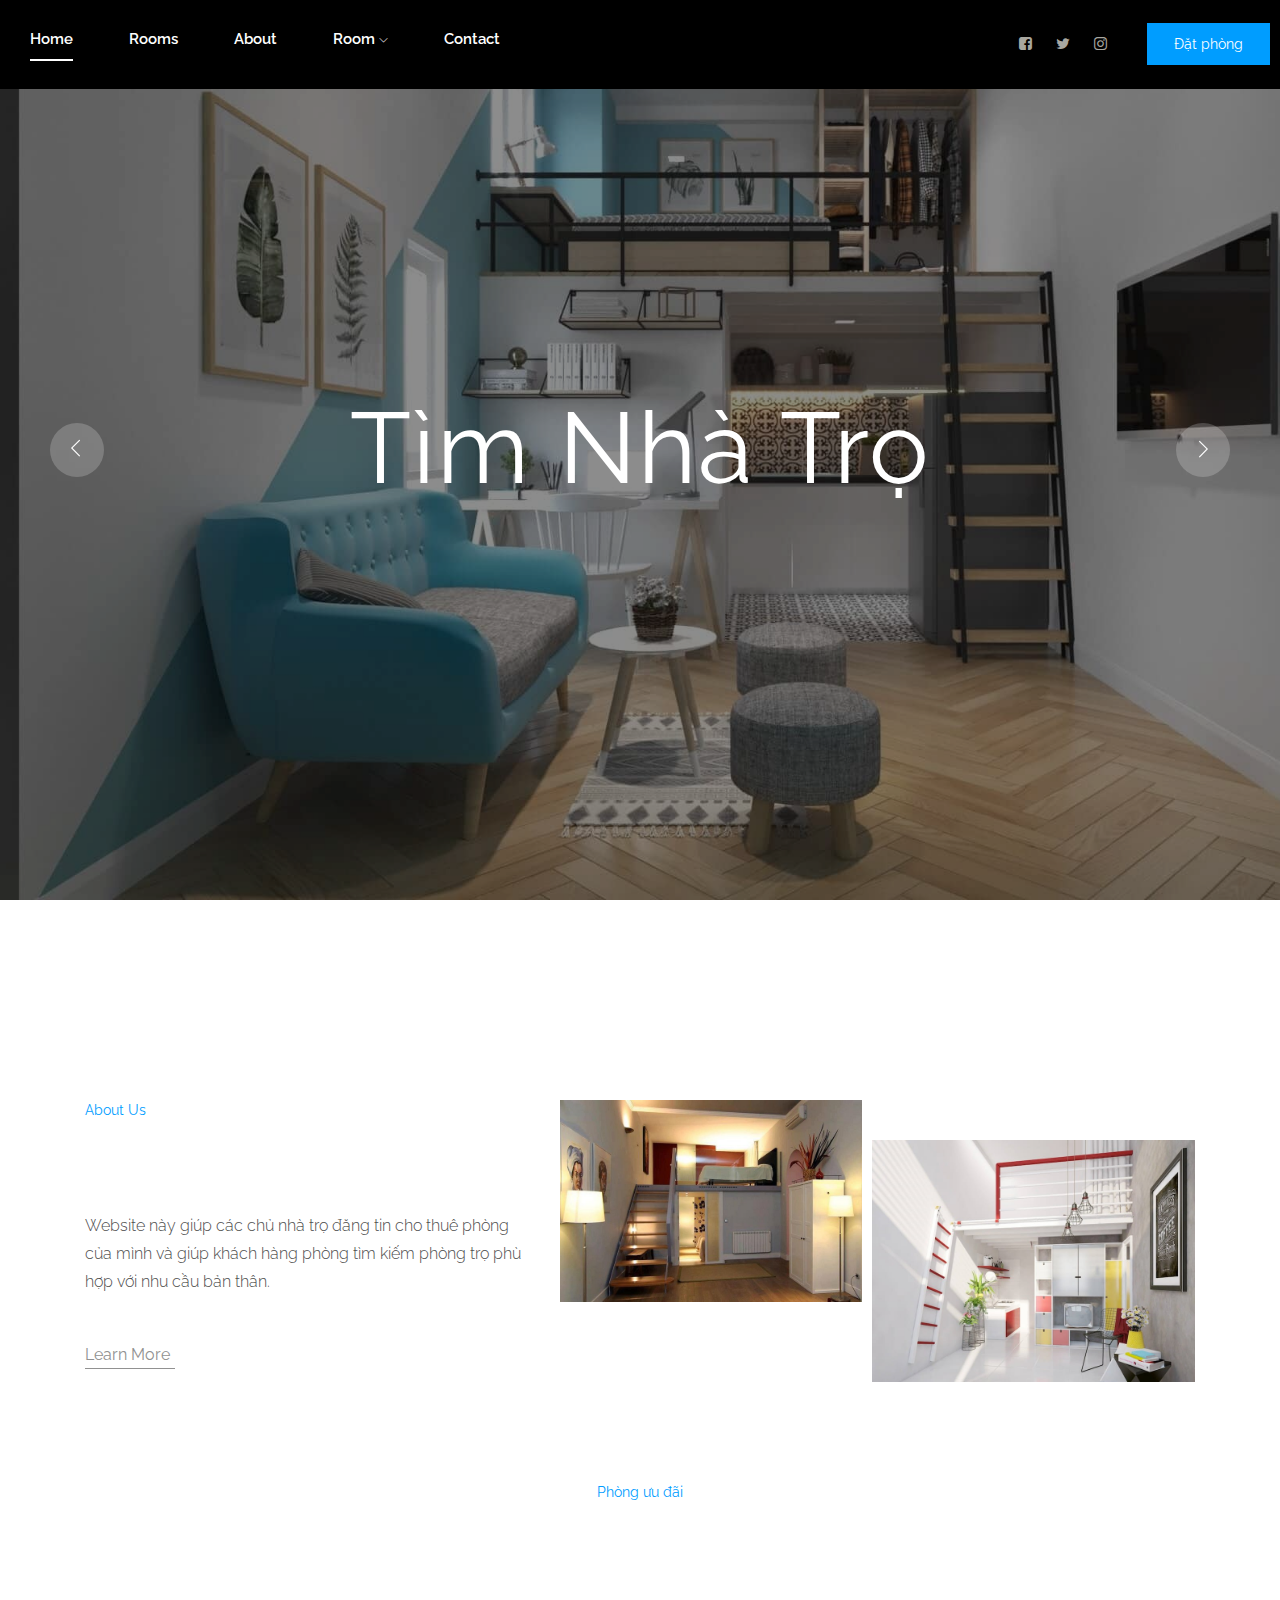
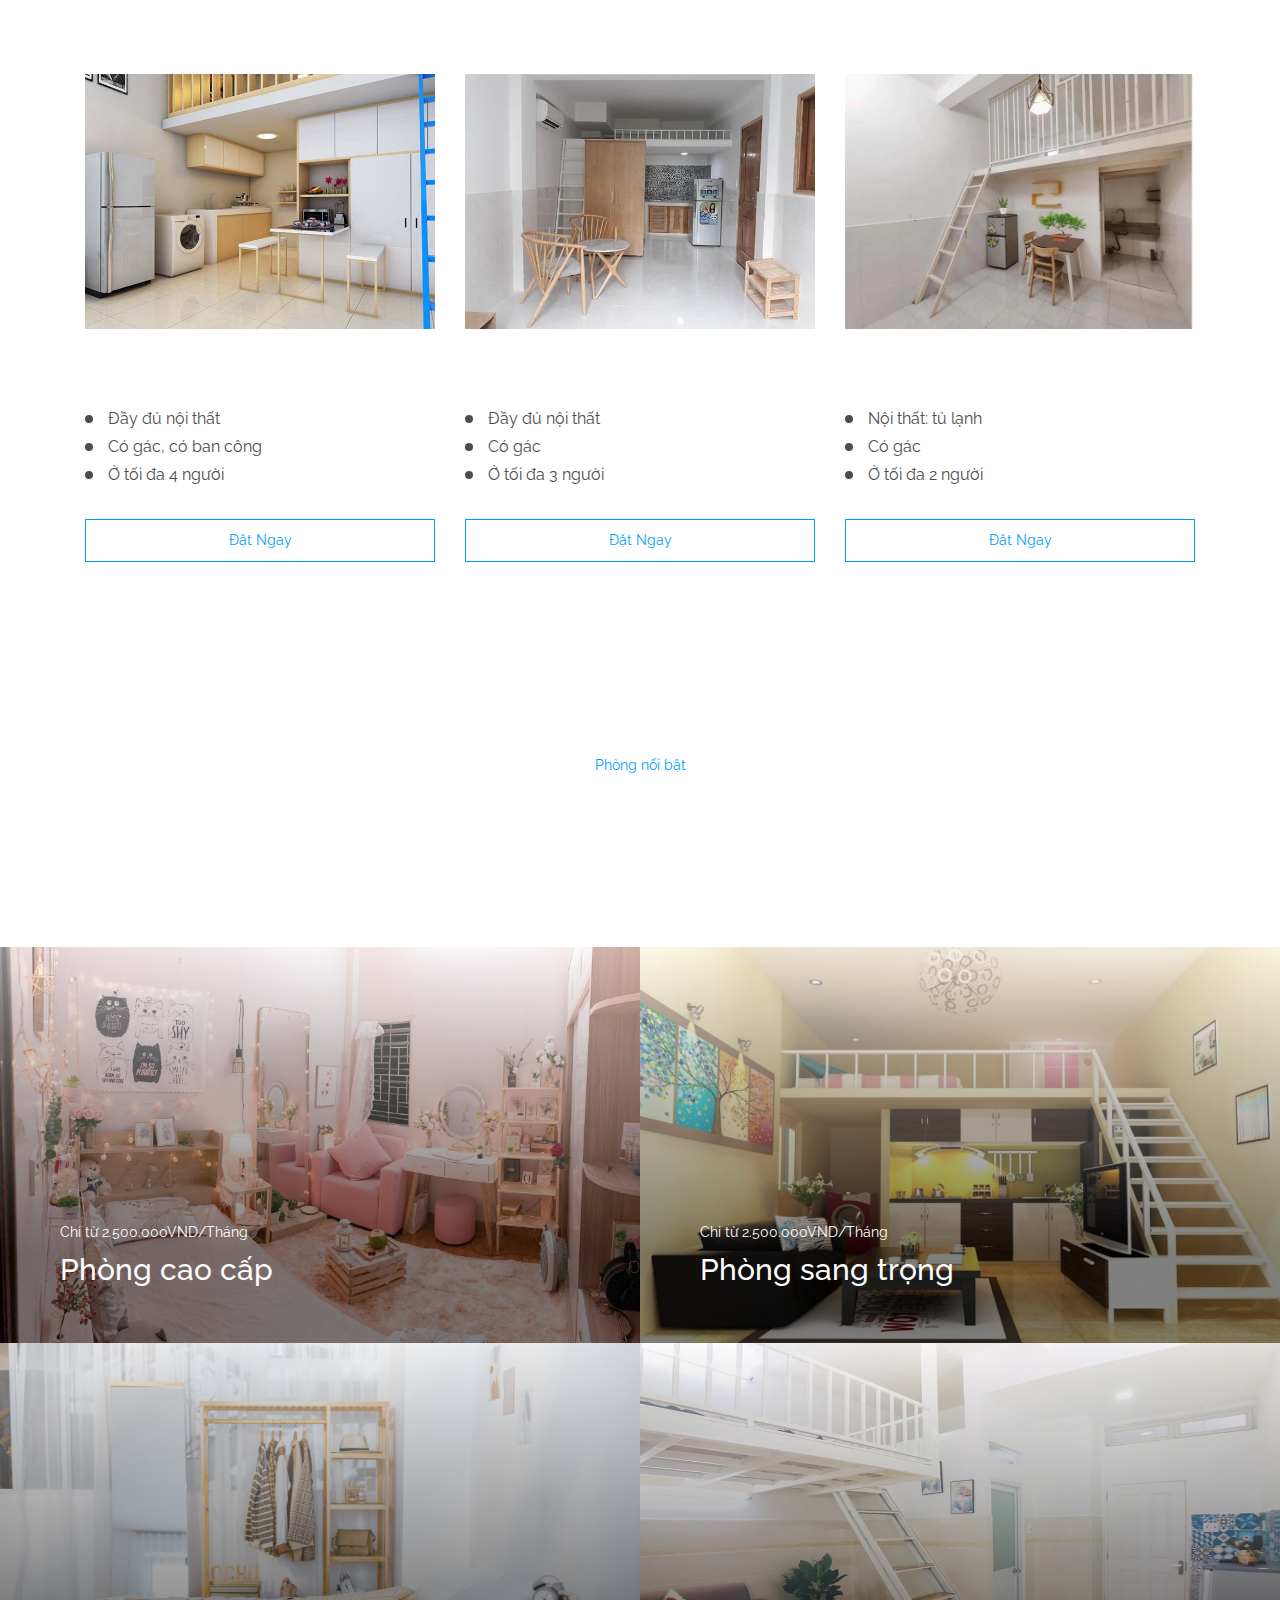
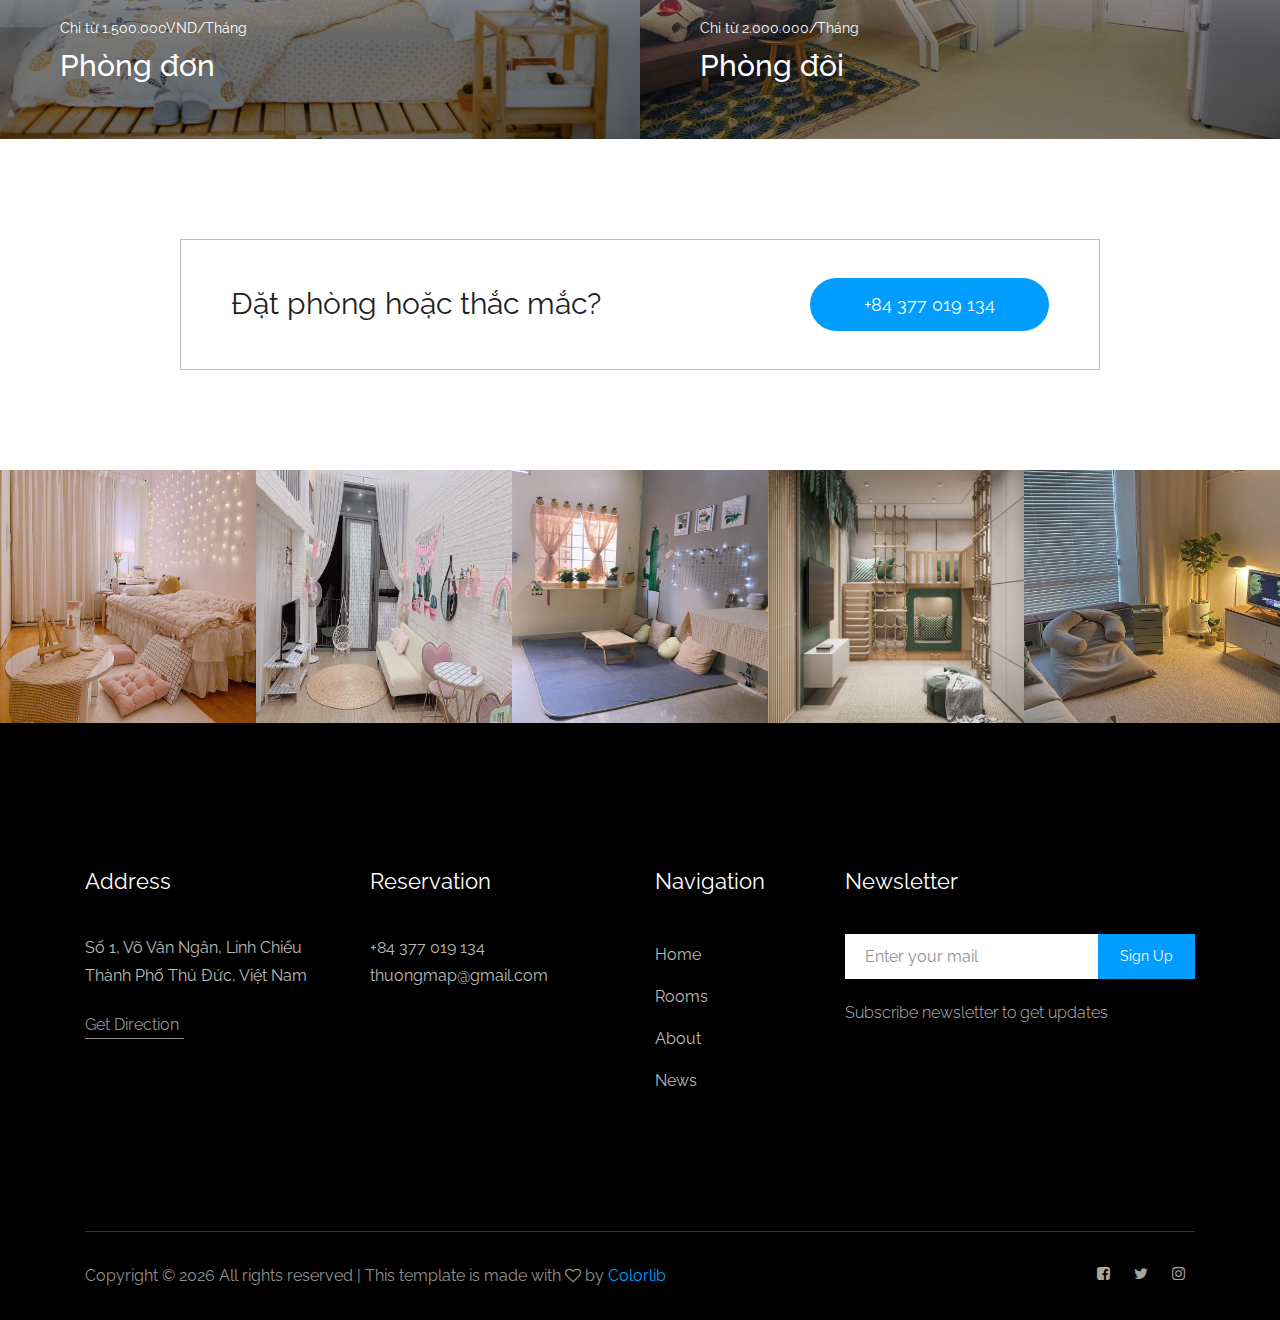
<file: index.html>
<!DOCTYPE html>
<html class="no-js" lang="zxx">
  <head>
    <meta charset="utf-8" />
    <meta http-equiv="x-ua-compatible" content="ie=edge" />
    <title>NHÓM 12</title>
    <meta name="description" content="" />
    <meta name="viewport" content="width=device-width, initial-scale=1" />

    <!-- <link rel="manifest" href="site.webmanifest"> -->
    <link rel="shortcut icon" type="image/x-icon" href="img/favicon.png" />
    <!-- Place favicon.ico in the root directory -->

    <!-- CSS here -->
    <link rel="stylesheet" href="css/bootstrap.min.css" />
    <link rel="stylesheet" href="css/owl.carousel.min.css" />
    <link rel="stylesheet" href="css/magnific-popup.css" />
    <link rel="stylesheet" href="css/font-awesome.min.css" />
    <link rel="stylesheet" href="css/themify-icons.css" />
    <link rel="stylesheet" href="css/nice-select.css" />
    <link rel="stylesheet" href="css/flaticon.css" />
    <link rel="stylesheet" href="css/gijgo.css" />
    <link rel="stylesheet" href="css/animate.css" />
    <link rel="stylesheet" href="css/slicknav.css" />
    <link rel="stylesheet" href="css/style.css" />
    <link rel="stylesheet" href="./style_haonhi.css" />
    <!-- <link rel="stylesheet" href="css/responsive.css"> -->
  </head>

  <body>
    <!-- header-start -->
    <header>
      <div class="header-area bg-black">
        <div id="sticky-header" class="main-header-area">
          <div class="container-fluid p-0">
            <div class="row align-items-center no-gutters">
              <div class="col-xl-5 col-lg-6">
                <div class="main-menu d-none d-lg-block">
                  <nav>
                    <ul id="navigation" class="d-flex-header">
                      <li><a class="active" href="index.html">home</a></li>
                      <li><a href="rooms.html">rooms</a></li>
                      <li><a href="about.html">About</a></li>
                      <li>
                        <a href="#">Room <i class="ti-angle-down"></i></a>
                        <ul class="submenu">
                          <li><a href="blog.html">Room</a></li>
                          <li><a href="single-blog.html">Room-detail</a></li>
                        </ul>
                      </li>
                      <li><a href="contact.html">Contact</a></li>
                    </ul>
                  </nav>
                </div>
              </div>
              <div class="col-xl-2 col-lg-2">
                <div class="logo-img">
                  <a href="index.html">
                    <!--<img src="img/logo.png" alt="">  -->
                  </a>
                </div>
              </div>
              <div class="col-xl-5 col-lg-4 d-none d-lg-block">
                <div class="book_room">
                  <div class="socail_links">
                    <ul>
                      <li>
                        <a href="#">
                          <i class="fa fa-facebook-square"></i>
                        </a>
                      </li>
                      <li>
                        <a href="#">
                          <i class="fa fa-twitter"></i>
                        </a>
                      </li>
                      <li>
                        <a href="#">
                          <i class="fa fa-instagram"></i>
                        </a>
                      </li>
                    </ul>
                  </div>
                  <div class="book_btn d-none d-lg-block">
                    <a class="popup-with-form" href="#test-form">Đặt phòng</a>
                  </div>
                </div>
              </div>
              <div class="col-12">
                <div class="mobile_menu d-block d-lg-none"></div>
              </div>
            </div>
          </div>
        </div>
      </div>
    </header>
    <!-- header-end -->

    <!-- slider_area_start -->
    <div class="slider_area">
      <div class="slider_active owl-carousel">
        <div
          class="single_slider d-flex align-items-center justify-content-center slider_bg_1"
        >
          <div class="container">
            <div class="row">
              <div class="col-xl-12">
                <div class="slider_text text-center">
                  <h3>Tìm nhà trọ</h3>
                </div>
              </div>
            </div>
          </div>
        </div>
        <div
          class="single_slider d-flex align-items-center justify-content-center slider_bg_2"
        >
          <div class="container">
            <div class="row">
              <div class="col-xl-12">
                <div class="slider_text text-center">
                  <h3>Thương Tâm</h3>
                </div>
              </div>
            </div>
          </div>
        </div>
      </div>
    </div>
    <!-- slider_area_end -->

    <!-- about_area_start -->
    <div class="about_area">
      <div class="container">
        <div class="row">
          <div class="col-xl-5 col-lg-5">
            <div class="about_info">
              <div class="section_title mb-20px">
                <span>About Us</span>
                <h3>Giới thiệu</h3>
              </div>
              <p>
                Website này giúp các chủ nhà trọ đăng tin cho thuê phòng của
                mình và giúp khách hàng phòng tìm kiếm phòng trọ phù hợp với nhu
                cầu bản thân.
              </p>
              <a href="#" class="line-button">Learn More</a>
            </div>
          </div>
          <div class="col-xl-7 col-lg-7">
            <div class="about_thumb d-flex">
              <div class="img_1">
                <img
                  src="./img/home/aboutus1.jpg"
                  alt=""
                />
              </div>
              <div class="img_2">
                <img
                  src="./img/home/aboutus2.jpg"
                  alt=""
                />
              </div>
            </div>
          </div>
        </div>
      </div>
    </div>
    <!-- about_area_end -->

    <!-- offers_area_start -->
    <div class="offers_area">
      <div class="container">
        <div class="row">
          <div class="col-xl-12">
            <div class="section_title text-center mb-100">
              <span>Phòng ưu đãi</span>
              <h3>Các ưu đãi đang diễn ra</h3>
            </div>
          </div>
        </div>
        <div class="row">
          <div class="col-xl-4 col-md-4">
            <div class="single_offers">
              <div class="about_thumb">
                <img
                  src="./img/home/offer1.png"
                  height="255.5"
                  alt=""
                />
              </div>
              <h3>Giảm giá 50% 2 tháng đầu tiên</h3>
              <ul>
                <li>Đầy đủ nội thất</li>
                <li>Có gác, có ban công</li>
                <li>Ở tối đa 4 người</li>
              </ul>
              <a href="#" class="book_now">Đặt ngay</a>
            </div>
          </div>
          <div class="col-xl-4 col-md-4">
            <div class="single_offers">
              <div class="about_thumb">
                <img
                  src="./img/home/offer2.png"
                  height="255.5"
                  alt=""
                />
              </div>
              <h3>Giảm giá 30% 3 tháng đầu tiên</h3>
              <ul>
                <li>Đầy đủ nội thất</li>
                <li>Có gác</li>
                <li>Ở tối đa 3 người</li>
              </ul>
              <a href="#" class="book_now">Đặt ngay</a>
            </div>
          </div>
          <div class="col-xl-4 col-md-4">
            <div class="single_offers">
              <div class="about_thumb">
                <img
                  src="./img/home/offer3.png"
                  alt=""
                />
              </div>
              <h3>Giảm giá 30% 3 tháng đầu tiên</h3>
              <ul>
                <li>Nội thất: tủ lạnh</li>
                <li>Có gác</li>
                <li>Ở tối đa 2 người</li>
              </ul>
              <a href="#" class="book_now">Đặt ngay</a>
            </div>
          </div>
        </div>
      </div>
    </div>
    <!-- offers_area_end -->

    <!-- features_room_startt -->
    <div class="features_room">
      <div class="container">
        <div class="row">
          <div class="col-xl-12">
            <div class="section_title text-center mb-100">
              <span>Phòng nổi bật</span>
              <h3>Chọn phòng tốt theo nhu cầu</h3>
            </div>
          </div>
        </div>
      </div>
      <div class="rooms_here">
        <div class="single_rooms">
          <div class="room_thumb">
            <img
              src="./img/home/feature_room1.jpg"
              width="634"
              height="396"
              alt=""
            />
            <div
              class="room_heading d-flex justify-content-between align-items-center"
            >
              <div class="room_heading_inner">
                <span>Chỉ từ 2.500.000VND/Tháng</span>
                <h3>Phòng cao cấp</h3>
              </div>
              <a href="#" class="line-button">Đặt ngay</a>
            </div>
          </div>
        </div>
        <div class="single_rooms">
          <div class="room_thumb">
            <img
              src="./img/home/feature_room2.jpg"
              width="634"
              height="396"
              alt=""
            />
            <div
              class="room_heading d-flex justify-content-between align-items-center"
            >
              <div class="room_heading_inner">
                <span>Chỉ từ 2.500.000VND/Tháng</span>
                <h3>Phòng sang trọng</h3>
              </div>
              <a href="#" class="line-button">Đặt ngay</a>
            </div>
          </div>
        </div>
        <div class="single_rooms">
          <div class="room_thumb">
            <img
              src="./img/home/feature_room3.jpg"
              width="634"
              height="396"
              alt=""
            />
            <div
              class="room_heading d-flex justify-content-between align-items-center"
            >
              <div class="room_heading_inner">
                <span>Chỉ từ 1.500.000VND/Tháng</span>
                <h3>Phòng đơn</h3>
              </div>
              <a href="#" class="line-button">Đặt ngay</a>
            </div>
          </div>
        </div>
        <div class="single_rooms">
          <div class="room_thumb">
            <img
              src="./img/home/feature_room4.jpg"
              width="634"
              height="396"
              alt=""
            />
            <div
              class="room_heading d-flex justify-content-between align-items-center"
            >
              <div class="room_heading_inner">
                <span>Chỉ từ 2.000.000/Tháng</span>
                <h3>Phòng đôi</h3>
              </div>
              <a href="#" class="line-button">Đặt ngay</a>
            </div>
          </div>
        </div>
      </div>
    </div>
    <!-- features_room_end -->

    <!-- forQuery_start -->
    <div class="forQuery">
      <div class="container">
        <div class="row">
          <div class="col-xl-10 offset-xl-1 col-md-12">
            <div class="Query_border">
              <div class="row align-items-center justify-content-center">
                <div class="col-xl-6 col-md-6">
                  <div class="Query_text">
                    <p>Đặt phòng hoặc thắc mắc?</p>
                  </div>
                </div>
                <div class="col-xl-6 col-md-6">
                  <div class="phone_num">
                    <a href="#" class="mobile_no">+84 377 019 134</a>
                  </div>
                </div>
              </div>
            </div>
          </div>
        </div>
      </div>
    </div>
    <!-- forQuery_end-->

    <!-- instragram_area_start -->
    <div class="instragram_area">
      <div class="single_instagram">
        <img
          src="./img/home/instragram0.jpg"
          width="253.44"
          height="252.76"
          alt=""
        />
        <div class="ovrelay">
          <a href="#">
            <i class="fa fa-instagram"></i>
          </a>
        </div>
      </div>
      <div class="single_instagram">
        <img
          src="./img/home/instragram1.jpg"
          width="253.44"
          height="252.76"
          alt=""
        />
        <div class="ovrelay">
          <a href="#">
            <i class="fa fa-instagram"></i>
          </a>
        </div>
      </div>
      <div class="single_instagram">
        <img
          src="./img/home/instragram2.jpg"
          width="253.44"
          height="252.76"
          alt=""
        />
        <div class="ovrelay">
          <a href="#">
            <i class="fa fa-instagram"></i>
          </a>
        </div>
      </div>
      <div class="single_instagram">
        <img
          src="./img/home/instragram3.jpg"
          width="253.44"
          height="252.76"
          alt=""
        />
        <div class="ovrelay">
          <a href="#">
            <i class="fa fa-instagram"></i>
          </a>
        </div>
      </div>
      <div class="single_instagram">
        <img
          src="./img/home/instragram4.jpg"
          width="253.44"
          height="252.76"
          alt=""
        />
        <div class="ovrelay">
          <a href="#">
            <i class="fa fa-instagram"></i>
          </a>
        </div>
      </div>
    </div>
    <!-- instragram_area_end -->

    <!-- footer -->
    <footer class="footer">
      <div class="footer_top">
        <div class="container">
          <div class="row">
            <div class="col-xl-3 col-md-6 col-lg-3">
              <div class="footer_widget">
                <h3 class="footer_title">address</h3>
                <p class="footer_text">
                  Số 1, Võ Văn Ngân, Linh Chiểu<br />
                  Thành Phố Thủ Đức, Việt Nam
                </p>
                <a href="#" class="line-button">Get Direction</a>
              </div>
            </div>
            <div class="col-xl-3 col-md-6 col-lg-3">
              <div class="footer_widget">
                <h3 class="footer_title">Reservation</h3>
                <p class="footer_text">
                  +84 377 019 134 <br />
                  thuongmap@gmail.com
                </p>
              </div>
            </div>
            <div class="col-xl-2 col-md-6 col-lg-2">
              <div class="footer_widget">
                <h3 class="footer_title">Navigation</h3>
                <ul>
                  <li><a href="#">Home</a></li>
                  <li><a href="#">Rooms</a></li>
                  <li><a href="#">About</a></li>
                  <li><a href="#">News</a></li>
                </ul>
              </div>
            </div>
            <div class="col-xl-4 col-md-6 col-lg-4">
              <div class="footer_widget">
                <h3 class="footer_title">Newsletter</h3>
                <form action="#" class="newsletter_form">
                  <input type="text" placeholder="Enter your mail" />
                  <button type="submit">Sign Up</button>
                </form>
                <p class="newsletter_text">
                  Subscribe newsletter to get updates
                </p>
              </div>
            </div>
          </div>
        </div>
      </div>
      <div class="copy-right_text">
        <div class="container">
          <div class="footer_border"></div>
          <div class="row">
            <div class="col-xl-8 col-md-7 col-lg-9">
              <p class="copy_right">
                <!-- Link back to Colorlib can't be removed. Template is licensed under CC BY 3.0. -->
                Copyright &copy;
                <script>
                  document.write(new Date().getFullYear());
                </script>
                All rights reserved | This template is made with
                <i class="fa fa-heart-o" aria-hidden="true"></i> by
                <a href="https://colorlib.com" target="_blank">Colorlib</a>
                <!-- Link back to Colorlib can't be removed. Template is licensed under CC BY 3.0. -->
              </p>
            </div>

            <div class="col-xl-4 col-md-5 col-lg-3">
              <div class="socail_links">
                <ul>
                  <li>
                    <a href="#">
                      <i class="fa fa-facebook-square"></i>
                    </a>
                  </li>
                  <li>
                    <a href="#">
                      <i class="fa fa-twitter"></i>
                    </a>
                  </li>
                  <li>
                    <a href="#">
                      <i class="fa fa-instagram"></i>
                    </a>
                  </li>
                </ul>
              </div>
            </div>
          </div>
        </div>
      </div>
    </footer>

    <!-- link that opens popup -->

    <!-- form itself end-->
    <form id="test-form" class="white-popup-block mfp-hide">
      <div class="popup_box">
        <div class="popup_inner">
          <h3>Check Availability</h3>
          <form action="#">
            <div class="row">
              <div class="col-xl-6">
                <input id="datepicker" placeholder="Check in date" />
              </div>
              <div class="col-xl-6">
                <input id="datepicker2" placeholder="Check out date" />
              </div>
              <div class="col-xl-6">
                <select class="form-select wide" id="default-select" class="">
                  <option data-display="Adult">1</option>
                  <option value="1">2</option>
                  <option value="2">3</option>
                  <option value="3">4</option>
                </select>
              </div>
              <div class="col-xl-6">
                <select class="form-select wide" id="default-select" class="">
                  <option data-display="Children">1</option>
                  <option value="1">2</option>
                  <option value="2">3</option>
                  <option value="3">4</option>
                </select>
              </div>
              <div class="col-xl-12">
                <select class="form-select wide" id="default-select" class="">
                  <option data-display="Room type">Room type</option>
                  <option value="1">Laxaries Rooms</option>
                  <option value="2">Deluxe Room</option>
                  <option value="3">Signature Room</option>
                  <option value="4">Couple Room</option>
                </select>
              </div>
              <div class="col-xl-12">
                <button type="submit" class="boxed-btn3">
                  Check Availability
                </button>
              </div>
            </div>
          </form>
        </div>
      </div>
    </form>
    <!-- form itself end -->

    <!-- JS here -->
    <script src="js/vendor/modernizr-3.5.0.min.js"></script>
    <script src="js/vendor/jquery-1.12.4.min.js"></script>
    <script src="js/popper.min.js"></script>
    <script src="js/bootstrap.min.js"></script>
    <script src="js/owl.carousel.min.js"></script>
    <script src="js/isotope.pkgd.min.js"></script>
    <script src="js/ajax-form.js"></script>
    <script src="js/waypoints.min.js"></script>
    <script src="js/jquery.counterup.min.js"></script>
    <script src="js/imagesloaded.pkgd.min.js"></script>
    <script src="js/scrollIt.js"></script>
    <script src="js/jquery.scrollUp.min.js"></script>
    <script src="js/wow.min.js"></script>
    <script src="js/nice-select.min.js"></script>
    <script src="js/jquery.slicknav.min.js"></script>
    <script src="js/jquery.magnific-popup.min.js"></script>
    <script src="js/plugins.js"></script>
    <script src="js/gijgo.min.js"></script>

    <!--contact js-->
    <script src="js/contact.js"></script>
    <script src="js/jquery.ajaxchimp.min.js"></script>
    <script src="js/jquery.form.js"></script>
    <script src="js/jquery.validate.min.js"></script>
    <script src="js/mail-script.js"></script>

    <script src="js/main.js"></script>
    <script>
      $("#datepicker").datepicker({
        iconsLibrary: "fontawesome",
        icons: {
          rightIcon: '<span class="fa fa-caret-down"></span>',
        },
      });
      $("#datepicker2").datepicker({
        iconsLibrary: "fontawesome",
        icons: {
          rightIcon: '<span class="fa fa-caret-down"></span>',
        },
      });
    </script>
  </body>
</html>
</file>
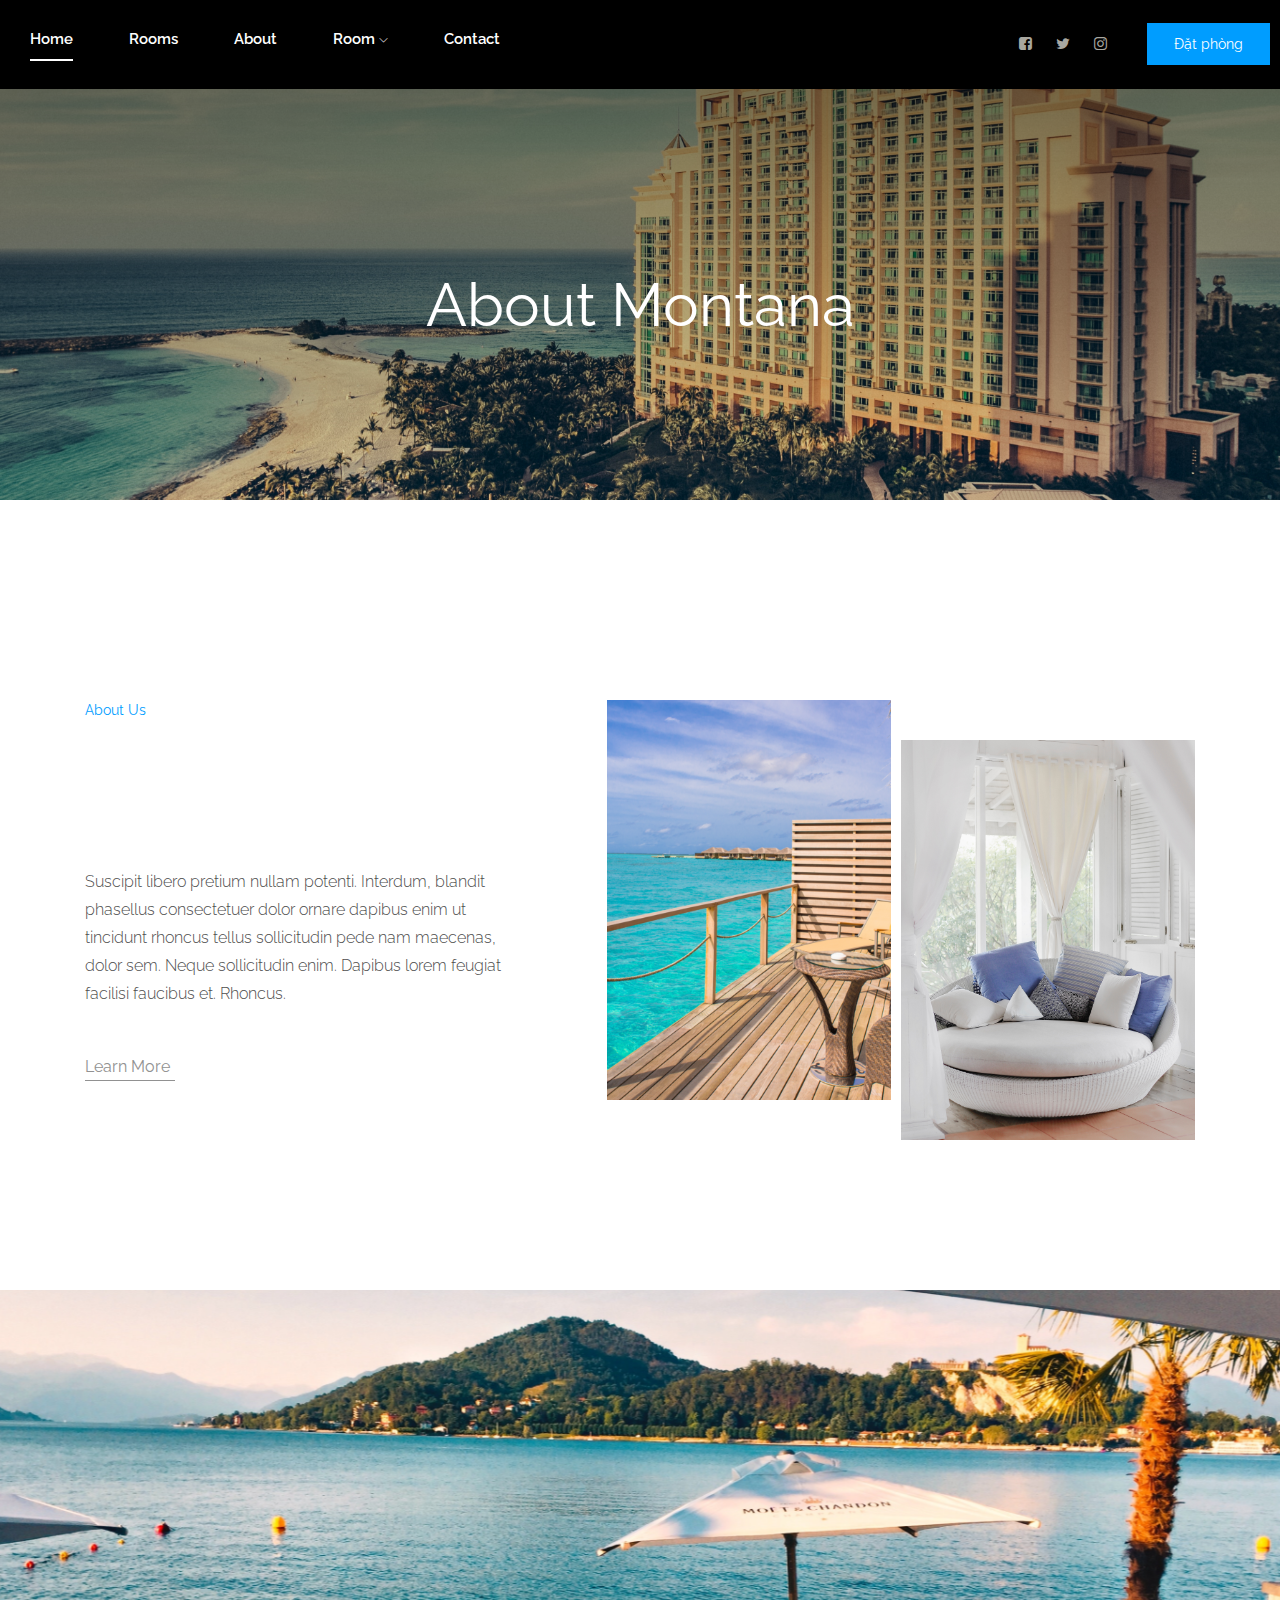
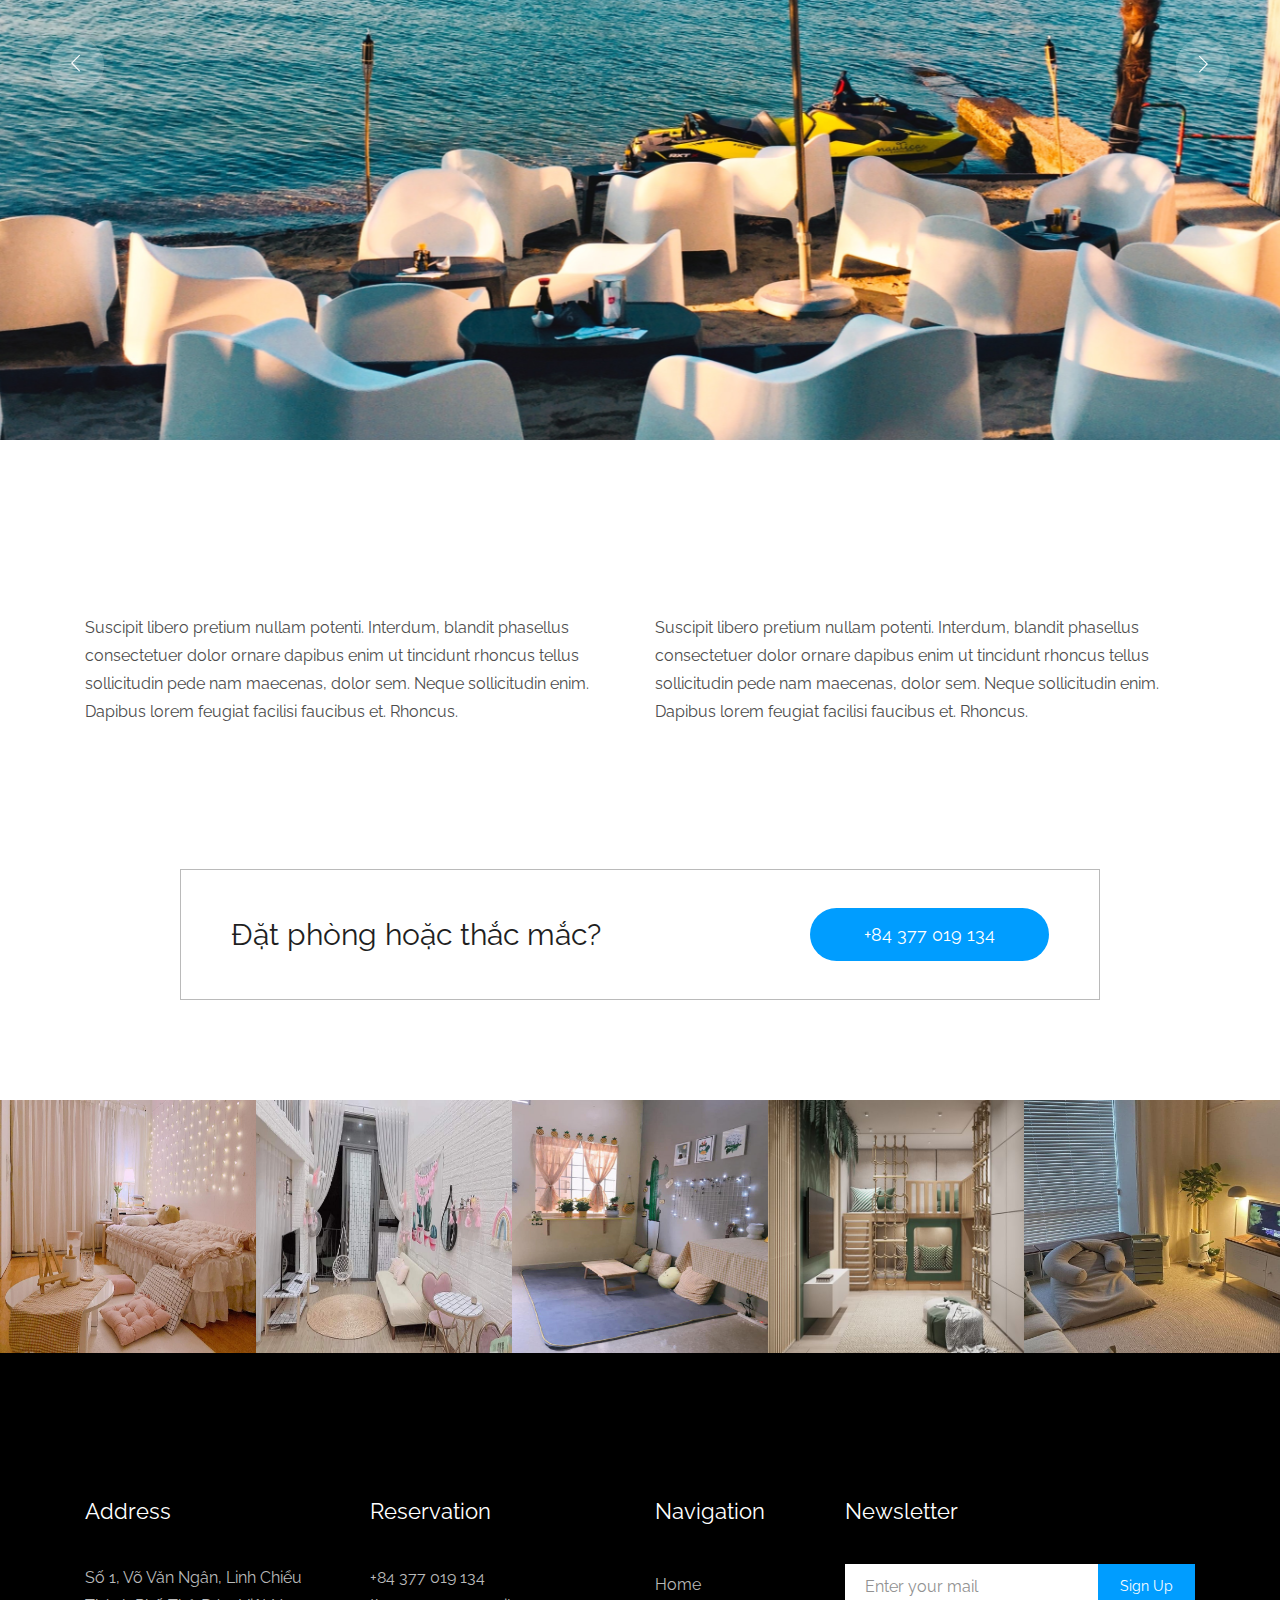
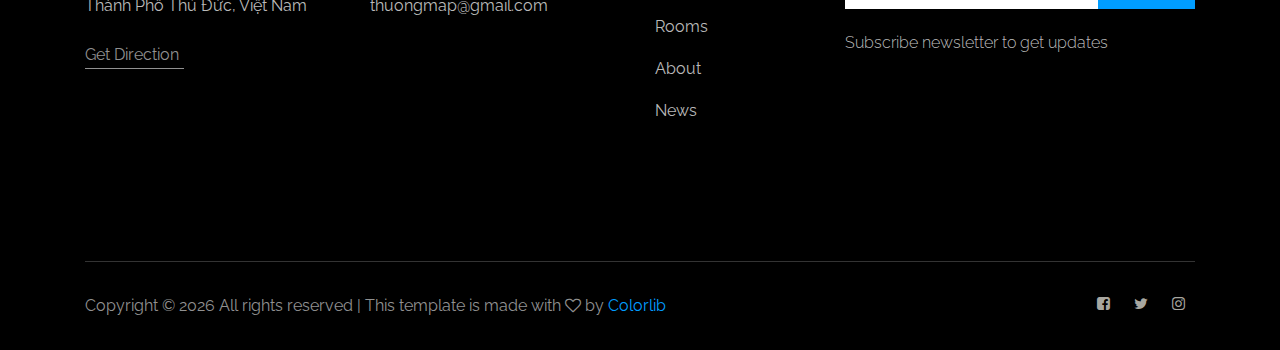
<file: about.html>
<!doctype html>
<html class="no-js" lang="zxx">

<head>
    <meta charset="utf-8">
    <meta http-equiv="x-ua-compatible" content="ie=edge">
    <title>Nhóm 12</title>
    <meta name="description" content="">
    <meta name="viewport" content="width=device-width, initial-scale=1">

    <!-- <link rel="manifest" href="site.webmanifest"> -->
    <link rel="shortcut icon" type="image/x-icon" href="img/favicon.png">
    <!-- Place favicon.ico in the root directory -->

    <!-- CSS here -->
    <link rel="stylesheet" href="css/bootstrap.min.css">
    <link rel="stylesheet" href="css/owl.carousel.min.css">
    <link rel="stylesheet" href="css/magnific-popup.css">
    <link rel="stylesheet" href="css/font-awesome.min.css">
    <link rel="stylesheet" href="css/themify-icons.css">
    <link rel="stylesheet" href="css/nice-select.css">
    <link rel="stylesheet" href="css/flaticon.css">
    <link rel="stylesheet" href="css/gijgo.css">
    <link rel="stylesheet" href="css/animate.css">
    <link rel="stylesheet" href="css/slicknav.css">
    <link rel="stylesheet" href="css/style.css">
    <link rel="stylesheet" href="./style_haonhi.css"/>
    <!-- <link rel="stylesheet" href="css/responsive.css"> -->
</head>

<body>
    <!--[if lte IE 9]>
            <p class="browserupgrade">You are using an <strong>outdated</strong> browser. Please <a href="https://browsehappy.com/">upgrade your browser</a> to improve your experience and security.</p>
        <![endif]-->

    <!-- header-start -->
    <header>
        <div class="header-area bg-black">
          <div id="sticky-header" class="main-header-area">
            <div class="container-fluid p-0">
              <div class="row align-items-center no-gutters">
                <div class="col-xl-5 col-lg-6">
                  <div class="main-menu d-none d-lg-block">
                    <nav>
                      <ul id="navigation" class="d-flex-header">
                        <li><a class="active" href="index.html">home</a></li>
                        <li><a href="rooms.html">rooms</a></li>
                        <li><a href="about.html">About</a></li>
                        <li>
                          <a href="#">Room <i class="ti-angle-down"></i></a>
                          <ul class="submenu">
                            <li><a href="blog.html">Room</a></li>
                            <li><a href="single-blog.html">Room-detail</a></li>
                          </ul>
                        </li>
                        <li><a href="contact.html">Contact</a></li>
                      </ul>
                    </nav>
                  </div>
                </div>
                <div class="col-xl-2 col-lg-2">
                  <div class="logo-img">
                    <a href="index.html">
                      <!--<img src="img/logo.png" alt="">  -->
                    </a>
                  </div>
                </div>
                <div class="col-xl-5 col-lg-4 d-none d-lg-block">
                  <div class="book_room">
                    <div class="socail_links">
                      <ul>
                        <li>
                          <a href="#">
                            <i class="fa fa-facebook-square"></i>
                          </a>
                        </li>
                        <li>
                          <a href="#">
                            <i class="fa fa-twitter"></i>
                          </a>
                        </li>
                        <li>
                          <a href="#">
                            <i class="fa fa-instagram"></i>
                          </a>
                        </li>
                      </ul>
                    </div>
                    <div class="book_btn d-none d-lg-block">
                      <a class="popup-with-form" href="#test-form">Đặt phòng</a>
                    </div>
                  </div>
                </div>
                <div class="col-12">
                  <div class="mobile_menu d-block d-lg-none"></div>
                </div>
              </div>
            </div>
          </div>
        </div>
      </header>
      <!-- header-end -->

    <!-- bradcam_area_start -->
    <div class="bradcam_area breadcam_bg">
        <h3>About Montana</h3>
    </div>
    <!-- bradcam_area_end -->

    <!-- about_area_start -->
    <div class="about_area">
        <div class="container">
            <div class="row">
                <div class="col-xl-5 col-lg-5">
                    <div class="about_info">
                        <div class="section_title mb-20px">
                            <span>About Us</span>
                            <h3>A Luxuries Hotel <br>
                                    with Nature</h3>
                        </div>
                        <p>Suscipit libero pretium nullam potenti. Interdum, blandit phasellus consectetuer dolor ornare dapibus enim ut tincidunt rhoncus tellus sollicitudin pede nam maecenas, dolor sem. Neque sollicitudin enim. Dapibus lorem feugiat facilisi faucibus et. Rhoncus.</p>
                        <a href="#" class="line-button">Learn More</a>
                    </div>
                </div>
                <div class="col-xl-7 col-lg-7">
                    <div class="about_thumb d-flex">
                        <div class="img_1">
                            <img src="img/about/about_1.png" alt="">
                        </div>
                        <div class="img_2">
                            <img src="img/about/about_2.png" alt="">
                        </div>
                    </div>
                </div>
            </div>
        </div>
    </div>
    <!-- about_area_end -->

    <!-- about_info_area_start -->
    <div class="about_info_area">
        <div class="about_active owl-carousel">
            <div class="single_slider about_bg_1"></div>
            <div class="single_slider about_bg_1"></div>
            <div class="single_slider about_bg_1"></div>
            <div class="single_slider about_bg_1"></div>
        </div>
    </div>
    <!-- about_info_area_start -->

    <!-- about_main_info_start -->
    <div class="about_main_info">
        <div class="container">
            <div class="row">
                <div class="col-xl-6 col-md-6">
                    <div class="single_about_info">
                        <h3>We Serve Fresh and <br>
                            Delicious Food</h3>
                            <p>Suscipit libero pretium nullam potenti. Interdum, blandit <br> phasellus consectetuer dolor ornare dapibus enim ut tincidunt <br> rhoncus tellus sollicitudin pede nam maecenas, dolor sem. <br> Neque sollicitudin enim. Dapibus lorem feugiat facilisi <br> faucibus et. Rhoncus.
                            </p>
                    </div>
                </div>
                <div class="col-xl-6 col-md-6">
                    <div class="single_about_info">
                        <h3>We Serve Fresh and <br>
                            Delicious Food</h3>
                            <p>Suscipit libero pretium nullam potenti. Interdum, blandit <br> phasellus consectetuer dolor ornare dapibus enim ut tincidunt <br> rhoncus tellus sollicitudin pede nam maecenas, dolor sem. <br> Neque sollicitudin enim. Dapibus lorem feugiat facilisi <br> faucibus et. Rhoncus.
                            </p>
                    </div>
                </div>
            </div>
        </div>
    </div>
    <!-- about_main_info_end -->

    <!-- forQuery_start -->
    <div class="forQuery">
        <div class="container">
          <div class="row">
            <div class="col-xl-10 offset-xl-1 col-md-12">
              <div class="Query_border">
                <div class="row align-items-center justify-content-center">
                  <div class="col-xl-6 col-md-6">
                    <div class="Query_text">
                      <p>Đặt phòng hoặc thắc mắc?</p>
                    </div>
                  </div>
                  <div class="col-xl-6 col-md-6">
                    <div class="phone_num">
                      <a href="#" class="mobile_no">+84 377 019 134</a>
                    </div>
                  </div>
                </div>
              </div>
            </div>
          </div>
        </div>
      </div>
      <!-- forQuery_end-->
  
      <!-- instragram_area_start -->
      <div class="instragram_area">
        <div class="single_instagram">
          <img
            src="./img/home/instragram0.jpg"
            width="253.44"
            height="252.76"
            alt=""
          />
          <div class="ovrelay">
            <a href="#">
              <i class="fa fa-instagram"></i>
            </a>
          </div>
        </div>
        <div class="single_instagram">
          <img
            src="./img/home/instragram1.jpg"
            width="253.44"
            height="252.76"
            alt=""
          />
          <div class="ovrelay">
            <a href="#">
              <i class="fa fa-instagram"></i>
            </a>
          </div>
        </div>
        <div class="single_instagram">
          <img
            src="./img/home/instragram2.jpg"
            width="253.44"
            height="252.76"
            alt=""
          />
          <div class="ovrelay">
            <a href="#">
              <i class="fa fa-instagram"></i>
            </a>
          </div>
        </div>
        <div class="single_instagram">
          <img
            src="./img/home/instragram3.jpg"
            width="253.44"
            height="252.76"
            alt=""
          />
          <div class="ovrelay">
            <a href="#">
              <i class="fa fa-instagram"></i>
            </a>
          </div>
        </div>
        <div class="single_instagram">
          <img
            src="./img/home/instragram4.jpg"
            width="253.44"
            height="252.76"
            alt=""
          />
          <div class="ovrelay">
            <a href="#">
              <i class="fa fa-instagram"></i>
            </a>
          </div>
        </div>
      </div>
      <!-- instragram_area_end -->
  
      <!-- footer -->
      <footer class="footer">
        <div class="footer_top">
          <div class="container">
            <div class="row">
              <div class="col-xl-3 col-md-6 col-lg-3">
                <div class="footer_widget">
                  <h3 class="footer_title">address</h3>
                  <p class="footer_text">
                    Số 1, Võ Văn Ngân, Linh Chiểu<br />
                    Thành Phố Thủ Đức, Việt Nam
                  </p>
                  <a href="#" class="line-button">Get Direction</a>
                </div>
              </div>
              <div class="col-xl-3 col-md-6 col-lg-3">
                <div class="footer_widget">
                  <h3 class="footer_title">Reservation</h3>
                  <p class="footer_text">
                    +84 377 019 134 <br />
                    thuongmap@gmail.com
                  </p>
                </div>
              </div>
              <div class="col-xl-2 col-md-6 col-lg-2">
                <div class="footer_widget">
                  <h3 class="footer_title">Navigation</h3>
                  <ul>
                    <li><a href="#">Home</a></li>
                    <li><a href="#">Rooms</a></li>
                    <li><a href="#">About</a></li>
                    <li><a href="#">News</a></li>
                  </ul>
                </div>
              </div>
              <div class="col-xl-4 col-md-6 col-lg-4">
                <div class="footer_widget">
                  <h3 class="footer_title">Newsletter</h3>
                  <form action="#" class="newsletter_form">
                    <input type="text" placeholder="Enter your mail" />
                    <button type="submit">Sign Up</button>
                  </form>
                  <p class="newsletter_text">
                    Subscribe newsletter to get updates
                  </p>
                </div>
              </div>
            </div>
          </div>
        </div>
        <div class="copy-right_text">
          <div class="container">
            <div class="footer_border"></div>
            <div class="row">
              <div class="col-xl-8 col-md-7 col-lg-9">
                <p class="copy_right">
                  <!-- Link back to Colorlib can't be removed. Template is licensed under CC BY 3.0. -->
                  Copyright &copy;
                  <script>
                    document.write(new Date().getFullYear());
                  </script>
                  All rights reserved | This template is made with
                  <i class="fa fa-heart-o" aria-hidden="true"></i> by
                  <a href="https://colorlib.com" target="_blank">Colorlib</a>
                  <!-- Link back to Colorlib can't be removed. Template is licensed under CC BY 3.0. -->
                </p>
              </div>
  
              <div class="col-xl-4 col-md-5 col-lg-3">
                <div class="socail_links">
                  <ul>
                    <li>
                      <a href="#">
                        <i class="fa fa-facebook-square"></i>
                      </a>
                    </li>
                    <li>
                      <a href="#">
                        <i class="fa fa-twitter"></i>
                      </a>
                    </li>
                    <li>
                      <a href="#">
                        <i class="fa fa-instagram"></i>
                      </a>
                    </li>
                  </ul>
                </div>
              </div>
            </div>
          </div>
        </div>
      </footer>
  
      <!-- link that opens popup -->
  
      <!-- form itself end-->
      <form id="test-form" class="white-popup-block mfp-hide">
        <div class="popup_box">
          <div class="popup_inner">
            <h3>Check Availability</h3>
            <form action="#">
              <div class="row">
                <div class="col-xl-6">
                  <input id="datepicker" placeholder="Check in date" />
                </div>
                <div class="col-xl-6">
                  <input id="datepicker2" placeholder="Check out date" />
                </div>
                <div class="col-xl-6">
                  <select class="form-select wide" id="default-select" class="">
                    <option data-display="Adult">1</option>
                    <option value="1">2</option>
                    <option value="2">3</option>
                    <option value="3">4</option>
                  </select>
                </div>
                <div class="col-xl-6">
                  <select class="form-select wide" id="default-select" class="">
                    <option data-display="Children">1</option>
                    <option value="1">2</option>
                    <option value="2">3</option>
                    <option value="3">4</option>
                  </select>
                </div>
                <div class="col-xl-12">
                  <select class="form-select wide" id="default-select" class="">
                    <option data-display="Room type">Room type</option>
                    <option value="1">Laxaries Rooms</option>
                    <option value="2">Deluxe Room</option>
                    <option value="3">Signature Room</option>
                    <option value="4">Couple Room</option>
                  </select>
                </div>
                <div class="col-xl-12">
                  <button type="submit" class="boxed-btn3">
                    Check Availability
                  </button>
                </div>
              </div>
            </form>
          </div>
        </div>
      </form>
      <!-- form itself end -->


    <!-- JS here -->
    <script src="js/vendor/modernizr-3.5.0.min.js"></script>
    <script src="js/vendor/jquery-1.12.4.min.js"></script>
    <script src="js/popper.min.js"></script>
    <script src="js/bootstrap.min.js"></script>
    <script src="js/owl.carousel.min.js"></script>
    <script src="js/isotope.pkgd.min.js"></script>
    <script src="js/ajax-form.js"></script>
    <script src="js/waypoints.min.js"></script>
    <script src="js/jquery.counterup.min.js"></script>
    <script src="js/imagesloaded.pkgd.min.js"></script>
    <script src="js/scrollIt.js"></script>
    <script src="js/jquery.scrollUp.min.js"></script>
    <script src="js/wow.min.js"></script>
    <script src="js/nice-select.min.js"></script>
    <script src="js/jquery.slicknav.min.js"></script>
    <script src="js/jquery.magnific-popup.min.js"></script>
    <script src="js/plugins.js"></script>
    <script src="js/gijgo.min.js"></script>

    <!--contact js-->
    <script src="js/contact.js"></script>
    <script src="js/jquery.ajaxchimp.min.js"></script>
    <script src="js/jquery.form.js"></script>
    <script src="js/jquery.validate.min.js"></script>
    <script src="js/mail-script.js"></script>

    <script src="js/main.js"></script>
    <script>
        $('#datepicker').datepicker({
            iconsLibrary: 'fontawesome',
            icons: {
             rightIcon: '<span class="fa fa-caret-down"></span>'
         }
        });
        $('#datepicker2').datepicker({
            iconsLibrary: 'fontawesome',
            icons: {
             rightIcon: '<span class="fa fa-caret-down"></span>'
         }

        });
    </script>


</body>

</html>
</file>
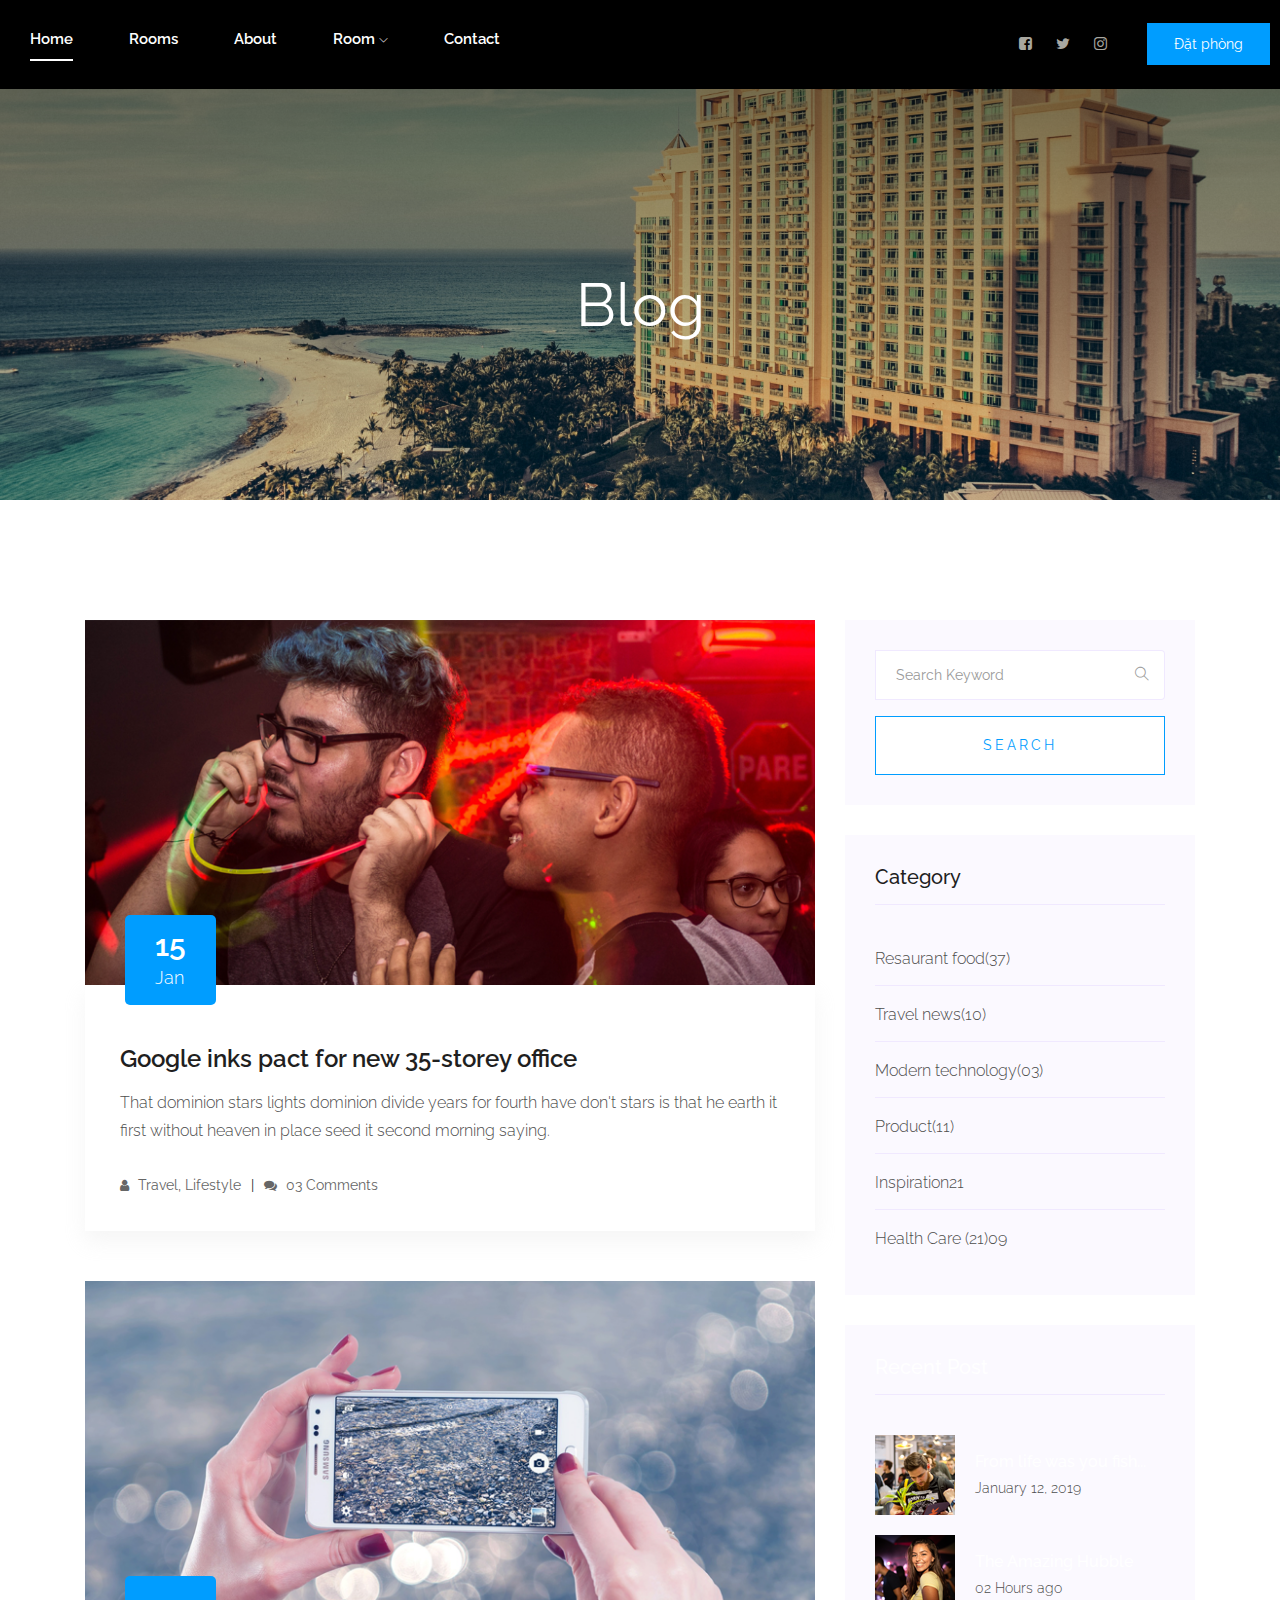
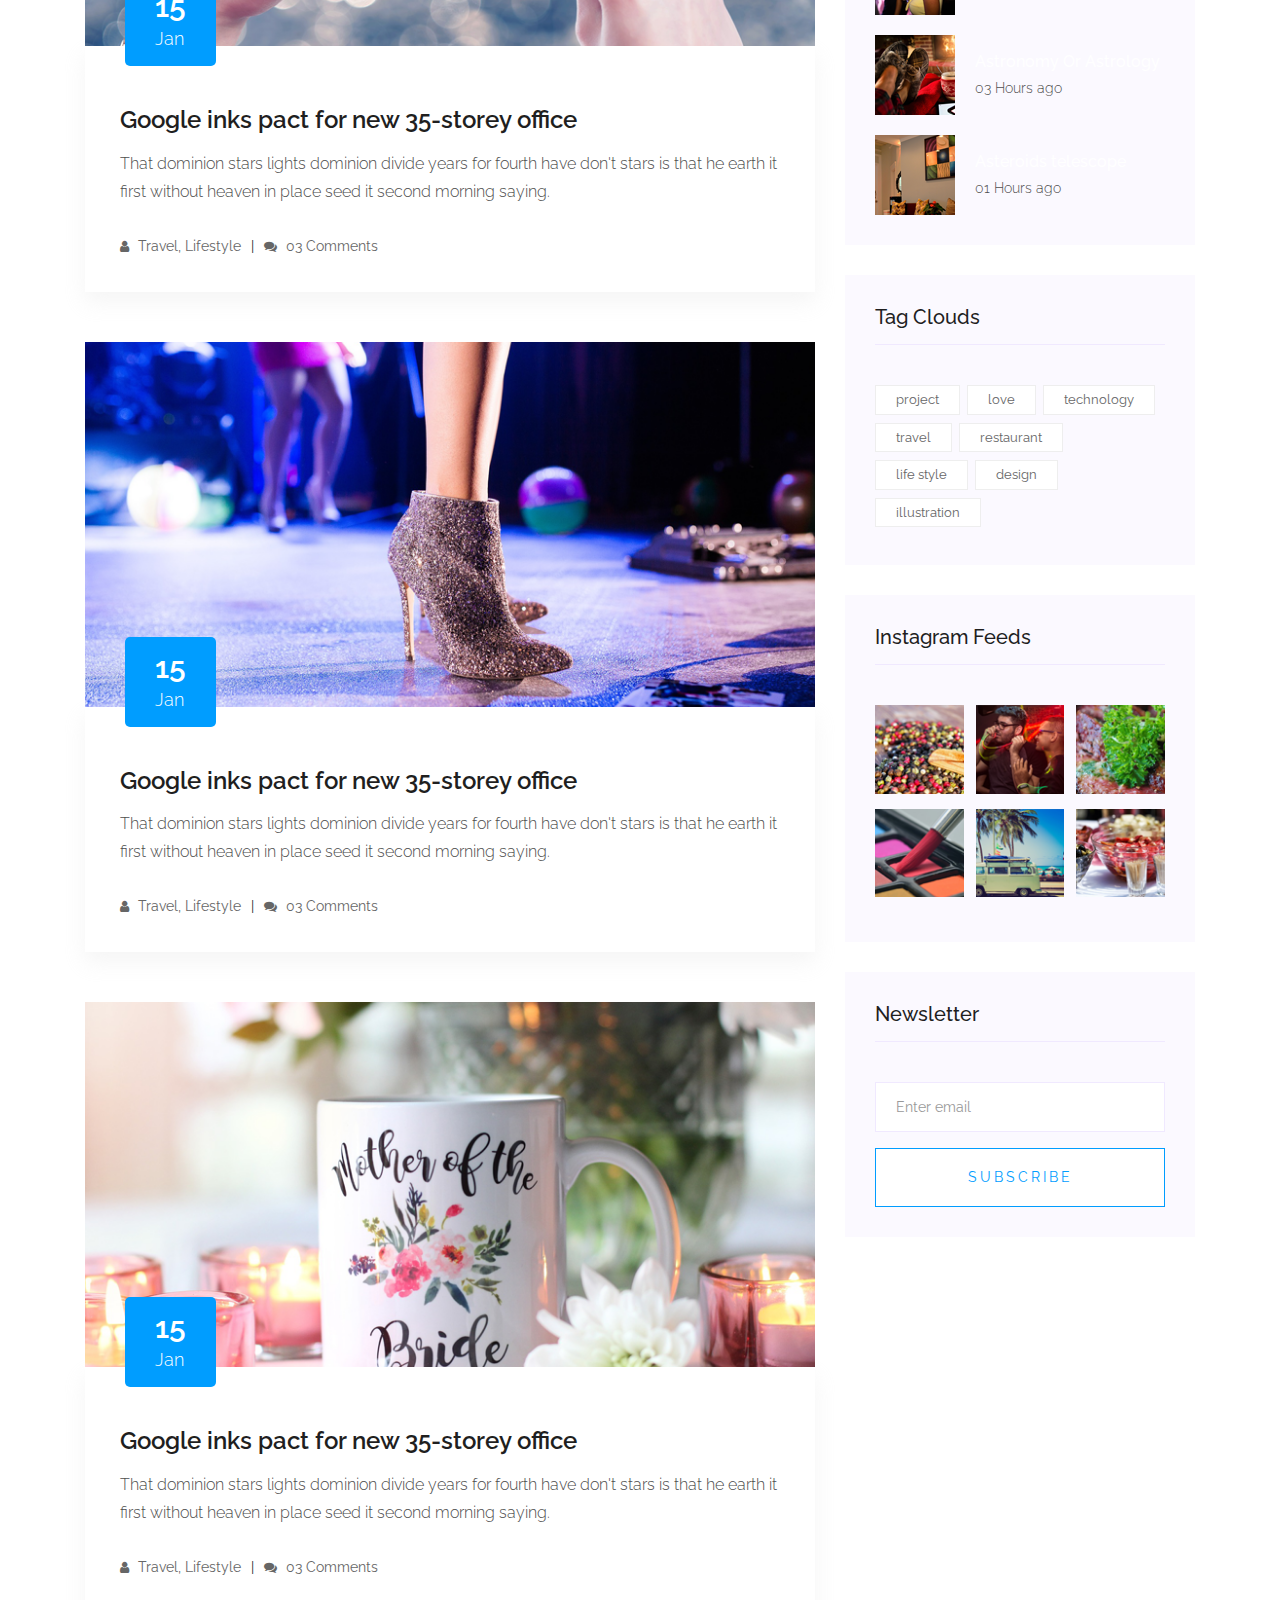
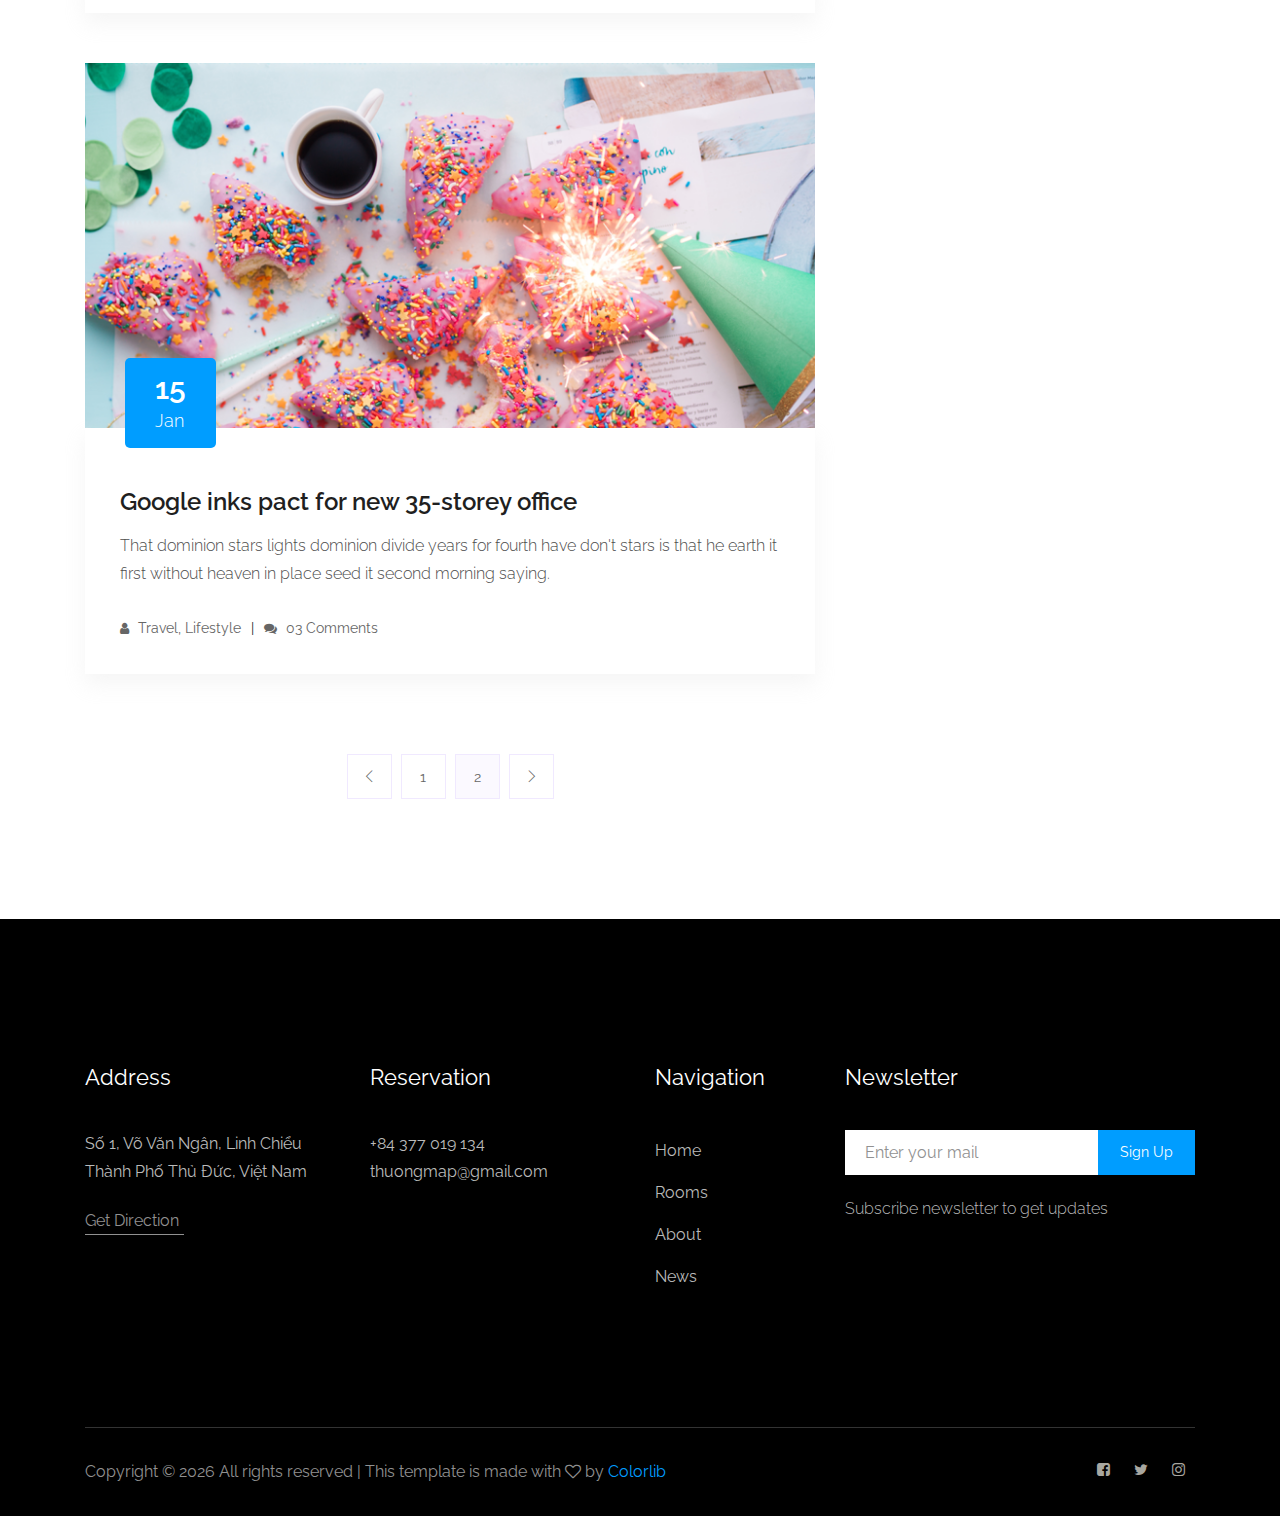
<file: blog.html>
<!doctype html>
<html class="no-js" lang="zxx">

<head>
    <meta charset="utf-8">
    <meta http-equiv="x-ua-compatible" content="ie=edge">
    <title>Nhóm 12</title>
    <meta name="description" content="">
    <meta name="viewport" content="width=device-width, initial-scale=1">

    <!-- <link rel="manifest" href="site.webmanifest"> -->
    <link rel="shortcut icon" type="image/x-icon" href="img/favicon.png">
    <!-- Place favicon.ico in the root directory -->

    <!-- CSS here -->
    <link rel="stylesheet" href="css/bootstrap.min.css">
    <link rel="stylesheet" href="css/owl.carousel.min.css">
    <link rel="stylesheet" href="css/magnific-popup.css">
    <link rel="stylesheet" href="css/font-awesome.min.css">
    <link rel="stylesheet" href="css/themify-icons.css">
    <link rel="stylesheet" href="css/nice-select.css">
    <link rel="stylesheet" href="css/flaticon.css">
    <link rel="stylesheet" href="css/gijgo.css">
    <link rel="stylesheet" href="css/animate.css">
    <link rel="stylesheet" href="css/slicknav.css">
    <link rel="stylesheet" href="css/style.css">
    <link rel="stylesheet" href="./style_haonhi.css" />
    <!-- <link rel="stylesheet" href="css/responsive.css"> -->
</head>

<body>
    <!--[if lte IE 9]>
            <p class="browserupgrade">You are using an <strong>outdated</strong> browser. Please <a href="https://browsehappy.com/">upgrade your browser</a> to improve your experience and security.</p>
        <![endif]-->

    <!-- header-start -->
    <header>
        <div class="header-area bg-black">
          <div id="sticky-header" class="main-header-area">
            <div class="container-fluid p-0">
              <div class="row align-items-center no-gutters">
                <div class="col-xl-5 col-lg-6">
                  <div class="main-menu d-none d-lg-block">
                    <nav>
                      <ul id="navigation" class="d-flex-header">
                        <li><a class="active" href="index.html">home</a></li>
                        <li><a href="rooms.html">rooms</a></li>
                        <li><a href="about.html">About</a></li>
                        <li>
                          <a href="#">Room <i class="ti-angle-down"></i></a>
                          <ul class="submenu">
                            <li><a href="blog.html">Room</a></li>
                            <li><a href="single-blog.html">Room-detail</a></li>
                          </ul>
                        </li>
                        <li><a href="contact.html">Contact</a></li>
                      </ul>
                    </nav>
                  </div>
                </div>
                <div class="col-xl-2 col-lg-2">
                  <div class="logo-img">
                    <a href="index.html">
                      <!--<img src="img/logo.png" alt="">  -->
                    </a>
                  </div>
                </div>
                <div class="col-xl-5 col-lg-4 d-none d-lg-block">
                  <div class="book_room">
                    <div class="socail_links">
                      <ul>
                        <li>
                          <a href="#">
                            <i class="fa fa-facebook-square"></i>
                          </a>
                        </li>
                        <li>
                          <a href="#">
                            <i class="fa fa-twitter"></i>
                          </a>
                        </li>
                        <li>
                          <a href="#">
                            <i class="fa fa-instagram"></i>
                          </a>
                        </li>
                      </ul>
                    </div>
                    <div class="book_btn d-none d-lg-block">
                      <a class="popup-with-form" href="#test-form">Đặt phòng</a>
                    </div>
                  </div>
                </div>
                <div class="col-12">
                  <div class="mobile_menu d-block d-lg-none"></div>
                </div>
              </div>
            </div>
          </div>
        </div>
      </header>
      <!-- header-end -->

    <!-- bradcam_area_start -->
    <div class="bradcam_area breadcam_bg">
        <h3>blog</h3>
    </div>
    <!-- bradcam_area_end -->


    <!--================Blog Area =================-->
    <section class="blog_area section-padding">
        <div class="container">
            <div class="row">
                <div class="col-lg-8 mb-5 mb-lg-0">
                    <div class="blog_left_sidebar">
                        <article class="blog_item">
                            <div class="blog_item_img">
                                <img class="card-img rounded-0" src="img/blog/single_blog_1.png" alt="">
                                <a href="#" class="blog_item_date">
                                    <h3>15</h3>
                                    <p>Jan</p>
                                </a>
                            </div>

                            <div class="blog_details">
                                <a class="d-inline-block" href="single-blog.html">
                                    <h2>Google inks pact for new 35-storey office</h2>
                                </a>
                                <p>That dominion stars lights dominion divide years for fourth have don't stars is that
                                    he earth it first without heaven in place seed it second morning saying.</p>
                                <ul class="blog-info-link">
                                    <li><a href="#"><i class="fa fa-user"></i> Travel, Lifestyle</a></li>
                                    <li><a href="#"><i class="fa fa-comments"></i> 03 Comments</a></li>
                                </ul>
                            </div>
                        </article>

                        <article class="blog_item">
                            <div class="blog_item_img">
                                <img class="card-img rounded-0" src="img/blog/single_blog_2.png" alt="">
                                <a href="#" class="blog_item_date">
                                    <h3>15</h3>
                                    <p>Jan</p>
                                </a>
                            </div>

                            <div class="blog_details">
                                <a class="d-inline-block" href="single-blog.html">
                                    <h2>Google inks pact for new 35-storey office</h2>
                                </a>
                                <p>That dominion stars lights dominion divide years for fourth have don't stars is that
                                    he earth it first without heaven in place seed it second morning saying.</p>
                                <ul class="blog-info-link">
                                    <li><a href="#"><i class="fa fa-user"></i> Travel, Lifestyle</a></li>
                                    <li><a href="#"><i class="fa fa-comments"></i> 03 Comments</a></li>
                                </ul>
                            </div>
                        </article>

                        <article class="blog_item">
                            <div class="blog_item_img">
                                <img class="card-img rounded-0" src="img/blog/single_blog_3.png" alt="">
                                <a href="#" class="blog_item_date">
                                    <h3>15</h3>
                                    <p>Jan</p>
                                </a>
                            </div>

                            <div class="blog_details">
                                <a class="d-inline-block" href="single-blog.html">
                                    <h2>Google inks pact for new 35-storey office</h2>
                                </a>
                                <p>That dominion stars lights dominion divide years for fourth have don't stars is that
                                    he earth it first without heaven in place seed it second morning saying.</p>
                                <ul class="blog-info-link">
                                    <li><a href="#"><i class="fa fa-user"></i> Travel, Lifestyle</a></li>
                                    <li><a href="#"><i class="fa fa-comments"></i> 03 Comments</a></li>
                                </ul>
                            </div>
                        </article>

                        <article class="blog_item">
                            <div class="blog_item_img">
                                <img class="card-img rounded-0" src="img/blog/single_blog_4.png" alt="">
                                <a href="#" class="blog_item_date">
                                    <h3>15</h3>
                                    <p>Jan</p>
                                </a>
                            </div>

                            <div class="blog_details">
                                <a class="d-inline-block" href="single-blog.html">
                                    <h2>Google inks pact for new 35-storey office</h2>
                                </a>
                                <p>That dominion stars lights dominion divide years for fourth have don't stars is that
                                    he earth it first without heaven in place seed it second morning saying.</p>
                                <ul class="blog-info-link">
                                    <li><a href="#"><i class="fa fa-user"></i> Travel, Lifestyle</a></li>
                                    <li><a href="#"><i class="fa fa-comments"></i> 03 Comments</a></li>
                                </ul>
                            </div>
                        </article>

                        <article class="blog_item">
                            <div class="blog_item_img">
                                <img class="card-img rounded-0" src="img/blog/single_blog_5.png" alt="">
                                <a href="#" class="blog_item_date">
                                    <h3>15</h3>
                                    <p>Jan</p>
                                </a>
                            </div>

                            <div class="blog_details">
                                <a class="d-inline-block" href="single-blog.html">
                                    <h2>Google inks pact for new 35-storey office</h2>
                                </a>
                                <p>That dominion stars lights dominion divide years for fourth have don't stars is that
                                    he earth it first without heaven in place seed it second morning saying.</p>
                                <ul class="blog-info-link">
                                    <li><a href="#"><i class="fa fa-user"></i> Travel, Lifestyle</a></li>
                                    <li><a href="#"><i class="fa fa-comments"></i> 03 Comments</a></li>
                                </ul>
                            </div>
                        </article>

                        <nav class="blog-pagination justify-content-center d-flex">
                            <ul class="pagination">
                                <li class="page-item">
                                    <a href="#" class="page-link" aria-label="Previous">
                                        <i class="ti-angle-left"></i>
                                    </a>
                                </li>
                                <li class="page-item">
                                    <a href="#" class="page-link">1</a>
                                </li>
                                <li class="page-item active">
                                    <a href="#" class="page-link">2</a>
                                </li>
                                <li class="page-item">
                                    <a href="#" class="page-link" aria-label="Next">
                                        <i class="ti-angle-right"></i>
                                    </a>
                                </li>
                            </ul>
                        </nav>
                    </div>
                </div>
                <div class="col-lg-4">
                    <div class="blog_right_sidebar">
                        <aside class="single_sidebar_widget search_widget">
                            <form action="#">
                                <div class="form-group">
                                    <div class="input-group mb-3">
                                        <input type="text" class="form-control" placeholder='Search Keyword'
                                            onfocus="this.placeholder = ''"
                                            onblur="this.placeholder = 'Search Keyword'">
                                        <div class="input-group-append">
                                            <button class="btn" type="button"><i class="ti-search"></i></button>
                                        </div>
                                    </div>
                                </div>
                                <button class="button rounded-0 primary-bg text-white w-100 btn_1 boxed-btn"
                                    type="submit">Search</button>
                            </form>
                        </aside>

                        <aside class="single_sidebar_widget post_category_widget">
                            <h4 class="widget_title">Category</h4>
                            <ul class="list cat-list">
                                <li>
                                    <a href="#" class="d-flex">
                                        <p>Resaurant food</p>
                                        <p>(37)</p>
                                    </a>
                                </li>
                                <li>
                                    <a href="#" class="d-flex">
                                        <p>Travel news</p>
                                        <p>(10)</p>
                                    </a>
                                </li>
                                <li>
                                    <a href="#" class="d-flex">
                                        <p>Modern technology</p>
                                        <p>(03)</p>
                                    </a>
                                </li>
                                <li>
                                    <a href="#" class="d-flex">
                                        <p>Product</p>
                                        <p>(11)</p>
                                    </a>
                                </li>
                                <li>
                                    <a href="#" class="d-flex">
                                        <p>Inspiration</p>
                                        <p>21</p>
                                    </a>
                                </li>
                                <li>
                                    <a href="#" class="d-flex">
                                        <p>Health Care (21)</p>
                                        <p>09</p>
                                    </a>
                                </li>
                            </ul>
                        </aside>

                        <aside class="single_sidebar_widget popular_post_widget">
                            <h3 class="widget_title">Recent Post</h3>
                            <div class="media post_item">
                                <img src="img/post/post_1.png" alt="post">
                                <div class="media-body">
                                    <a href="single-blog.html">
                                        <h3>From life was you fish...</h3>
                                    </a>
                                    <p>January 12, 2019</p>
                                </div>
                            </div>
                            <div class="media post_item">
                                <img src="img/post/post_2.png" alt="post">
                                <div class="media-body">
                                    <a href="single-blog.html">
                                        <h3>The Amazing Hubble</h3>
                                    </a>
                                    <p>02 Hours ago</p>
                                </div>
                            </div>
                            <div class="media post_item">
                                <img src="img/post/post_3.png" alt="post">
                                <div class="media-body">
                                    <a href="single-blog.html">
                                        <h3>Astronomy Or Astrology</h3>
                                    </a>
                                    <p>03 Hours ago</p>
                                </div>
                            </div>
                            <div class="media post_item">
                                <img src="img/post/post_4.png" alt="post">
                                <div class="media-body">
                                    <a href="single-blog.html">
                                        <h3>Asteroids telescope</h3>
                                    </a>
                                    <p>01 Hours ago</p>
                                </div>
                            </div>
                        </aside>
                        <aside class="single_sidebar_widget tag_cloud_widget">
                            <h4 class="widget_title">Tag Clouds</h4>
                            <ul class="list">
                                <li>
                                    <a href="#">project</a>
                                </li>
                                <li>
                                    <a href="#">love</a>
                                </li>
                                <li>
                                    <a href="#">technology</a>
                                </li>
                                <li>
                                    <a href="#">travel</a>
                                </li>
                                <li>
                                    <a href="#">restaurant</a>
                                </li>
                                <li>
                                    <a href="#">life style</a>
                                </li>
                                <li>
                                    <a href="#">design</a>
                                </li>
                                <li>
                                    <a href="#">illustration</a>
                                </li>
                            </ul>
                        </aside>


                        <aside class="single_sidebar_widget instagram_feeds">
                            <h4 class="widget_title">Instagram Feeds</h4>
                            <ul class="instagram_row flex-wrap">
                                <li>
                                    <a href="#">
                                        <img class="img-fluid" src="img/post/post_5.png" alt="">
                                    </a>
                                </li>
                                <li>
                                    <a href="#">
                                        <img class="img-fluid" src="img/post/post_6.png" alt="">
                                    </a>
                                </li>
                                <li>
                                    <a href="#">
                                        <img class="img-fluid" src="img/post/post_7.png" alt="">
                                    </a>
                                </li>
                                <li>
                                    <a href="#">
                                        <img class="img-fluid" src="img/post/post_8.png" alt="">
                                    </a>
                                </li>
                                <li>
                                    <a href="#">
                                        <img class="img-fluid" src="img/post/post_9.png" alt="">
                                    </a>
                                </li>
                                <li>
                                    <a href="#">
                                        <img class="img-fluid" src="img/post/post_10.png" alt="">
                                    </a>
                                </li>
                            </ul>
                        </aside>


                        <aside class="single_sidebar_widget newsletter_widget">
                            <h4 class="widget_title">Newsletter</h4>

                            <form action="#">
                                <div class="form-group">
                                    <input type="email" class="form-control" onfocus="this.placeholder = ''"
                                        onblur="this.placeholder = 'Enter email'" placeholder='Enter email' required>
                                </div>
                                <button class="button rounded-0 primary-bg text-white w-100 btn_1 boxed-btn"
                                    type="submit">Subscribe</button>
                            </form>
                        </aside>
                    </div>
                </div>
            </div>
        </div>
    </section>
    <!--================Blog Area =================-->

    <!-- footer -->
    <footer class="footer">
        <div class="footer_top">
          <div class="container">
            <div class="row">
              <div class="col-xl-3 col-md-6 col-lg-3">
                <div class="footer_widget">
                  <h3 class="footer_title">address</h3>
                  <p class="footer_text">
                    Số 1, Võ Văn Ngân, Linh Chiểu<br />
                    Thành Phố Thủ Đức, Việt Nam
                  </p>
                  <a href="#" class="line-button">Get Direction</a>
                </div>
              </div>
              <div class="col-xl-3 col-md-6 col-lg-3">
                <div class="footer_widget">
                  <h3 class="footer_title">Reservation</h3>
                  <p class="footer_text">
                    +84 377 019 134 <br />
                    thuongmap@gmail.com
                  </p>
                </div>
              </div>
              <div class="col-xl-2 col-md-6 col-lg-2">
                <div class="footer_widget">
                  <h3 class="footer_title">Navigation</h3>
                  <ul>
                    <li><a href="#">Home</a></li>
                    <li><a href="#">Rooms</a></li>
                    <li><a href="#">About</a></li>
                    <li><a href="#">News</a></li>
                  </ul>
                </div>
              </div>
              <div class="col-xl-4 col-md-6 col-lg-4">
                <div class="footer_widget">
                  <h3 class="footer_title">Newsletter</h3>
                  <form action="#" class="newsletter_form">
                    <input type="text" placeholder="Enter your mail" />
                    <button type="submit">Sign Up</button>
                  </form>
                  <p class="newsletter_text">
                    Subscribe newsletter to get updates
                  </p>
                </div>
              </div>
            </div>
          </div>
        </div>
        <div class="copy-right_text">
          <div class="container">
            <div class="footer_border"></div>
            <div class="row">
              <div class="col-xl-8 col-md-7 col-lg-9">
                <p class="copy_right">
                  <!-- Link back to Colorlib can't be removed. Template is licensed under CC BY 3.0. -->
                  Copyright &copy;
                  <script>
                    document.write(new Date().getFullYear());
                  </script>
                  All rights reserved | This template is made with
                  <i class="fa fa-heart-o" aria-hidden="true"></i> by
                  <a href="https://colorlib.com" target="_blank">Colorlib</a>
                  <!-- Link back to Colorlib can't be removed. Template is licensed under CC BY 3.0. -->
                </p>
              </div>
  
              <div class="col-xl-4 col-md-5 col-lg-3">
                <div class="socail_links">
                  <ul>
                    <li>
                      <a href="#">
                        <i class="fa fa-facebook-square"></i>
                      </a>
                    </li>
                    <li>
                      <a href="#">
                        <i class="fa fa-twitter"></i>
                      </a>
                    </li>
                    <li>
                      <a href="#">
                        <i class="fa fa-instagram"></i>
                      </a>
                    </li>
                  </ul>
                </div>
              </div>
            </div>
          </div>
        </div>
      </footer>
  
      <!-- link that opens popup -->
  
      <!-- form itself end-->
      <form id="test-form" class="white-popup-block mfp-hide">
        <div class="popup_box">
          <div class="popup_inner">
            <h3>Check Availability</h3>
            <form action="#">
              <div class="row">
                <div class="col-xl-6">
                  <input id="datepicker" placeholder="Check in date" />
                </div>
                <div class="col-xl-6">
                  <input id="datepicker2" placeholder="Check out date" />
                </div>
                <div class="col-xl-6">
                  <select class="form-select wide" id="default-select" class="">
                    <option data-display="Adult">1</option>
                    <option value="1">2</option>
                    <option value="2">3</option>
                    <option value="3">4</option>
                  </select>
                </div>
                <div class="col-xl-6">
                  <select class="form-select wide" id="default-select" class="">
                    <option data-display="Children">1</option>
                    <option value="1">2</option>
                    <option value="2">3</option>
                    <option value="3">4</option>
                  </select>
                </div>
                <div class="col-xl-12">
                  <select class="form-select wide" id="default-select" class="">
                    <option data-display="Room type">Room type</option>
                    <option value="1">Laxaries Rooms</option>
                    <option value="2">Deluxe Room</option>
                    <option value="3">Signature Room</option>
                    <option value="4">Couple Room</option>
                  </select>
                </div>
                <div class="col-xl-12">
                  <button type="submit" class="boxed-btn3">
                    Check Availability
                  </button>
                </div>
              </div>
            </form>
          </div>
        </div>
      </form>
      <!-- form itself end -->
    <!-- JS here -->
    <script src="js/vendor/modernizr-3.5.0.min.js"></script>
    <script src="js/vendor/jquery-1.12.4.min.js"></script>
    <script src="js/popper.min.js"></script>
    <script src="js/bootstrap.min.js"></script>
    <script src="js/owl.carousel.min.js"></script>
    <script src="js/isotope.pkgd.min.js"></script>
    <script src="js/ajax-form.js"></script>
    <script src="js/waypoints.min.js"></script>
    <script src="js/jquery.counterup.min.js"></script>
    <script src="js/imagesloaded.pkgd.min.js"></script>
    <script src="js/scrollIt.js"></script>
    <script src="js/jquery.scrollUp.min.js"></script>
    <script src="js/wow.min.js"></script>
    <script src="js/nice-select.min.js"></script>
    <script src="js/jquery.slicknav.min.js"></script>
    <script src="js/jquery.magnific-popup.min.js"></script>
    <script src="js/plugins.js"></script>
    <script src="js/gijgo.min.js"></script>

    <!--contact js-->
    <script src="js/contact.js"></script>
    <script src="js/jquery.ajaxchimp.min.js"></script>
    <script src="js/jquery.form.js"></script>
    <script src="js/jquery.validate.min.js"></script>
    <script src="js/mail-script.js"></script>

    <script src="js/main.js"></script>
    <script>
        $('#datepicker').datepicker({
            iconsLibrary: 'fontawesome',
            icons: {
             rightIcon: '<span class="fa fa-caret-down"></span>'
         }
        });
        $('#datepicker2').datepicker({
            iconsLibrary: 'fontawesome',
            icons: {
             rightIcon: '<span class="fa fa-caret-down"></span>'
         }

        });
    </script>



</body>
</html>
</file>
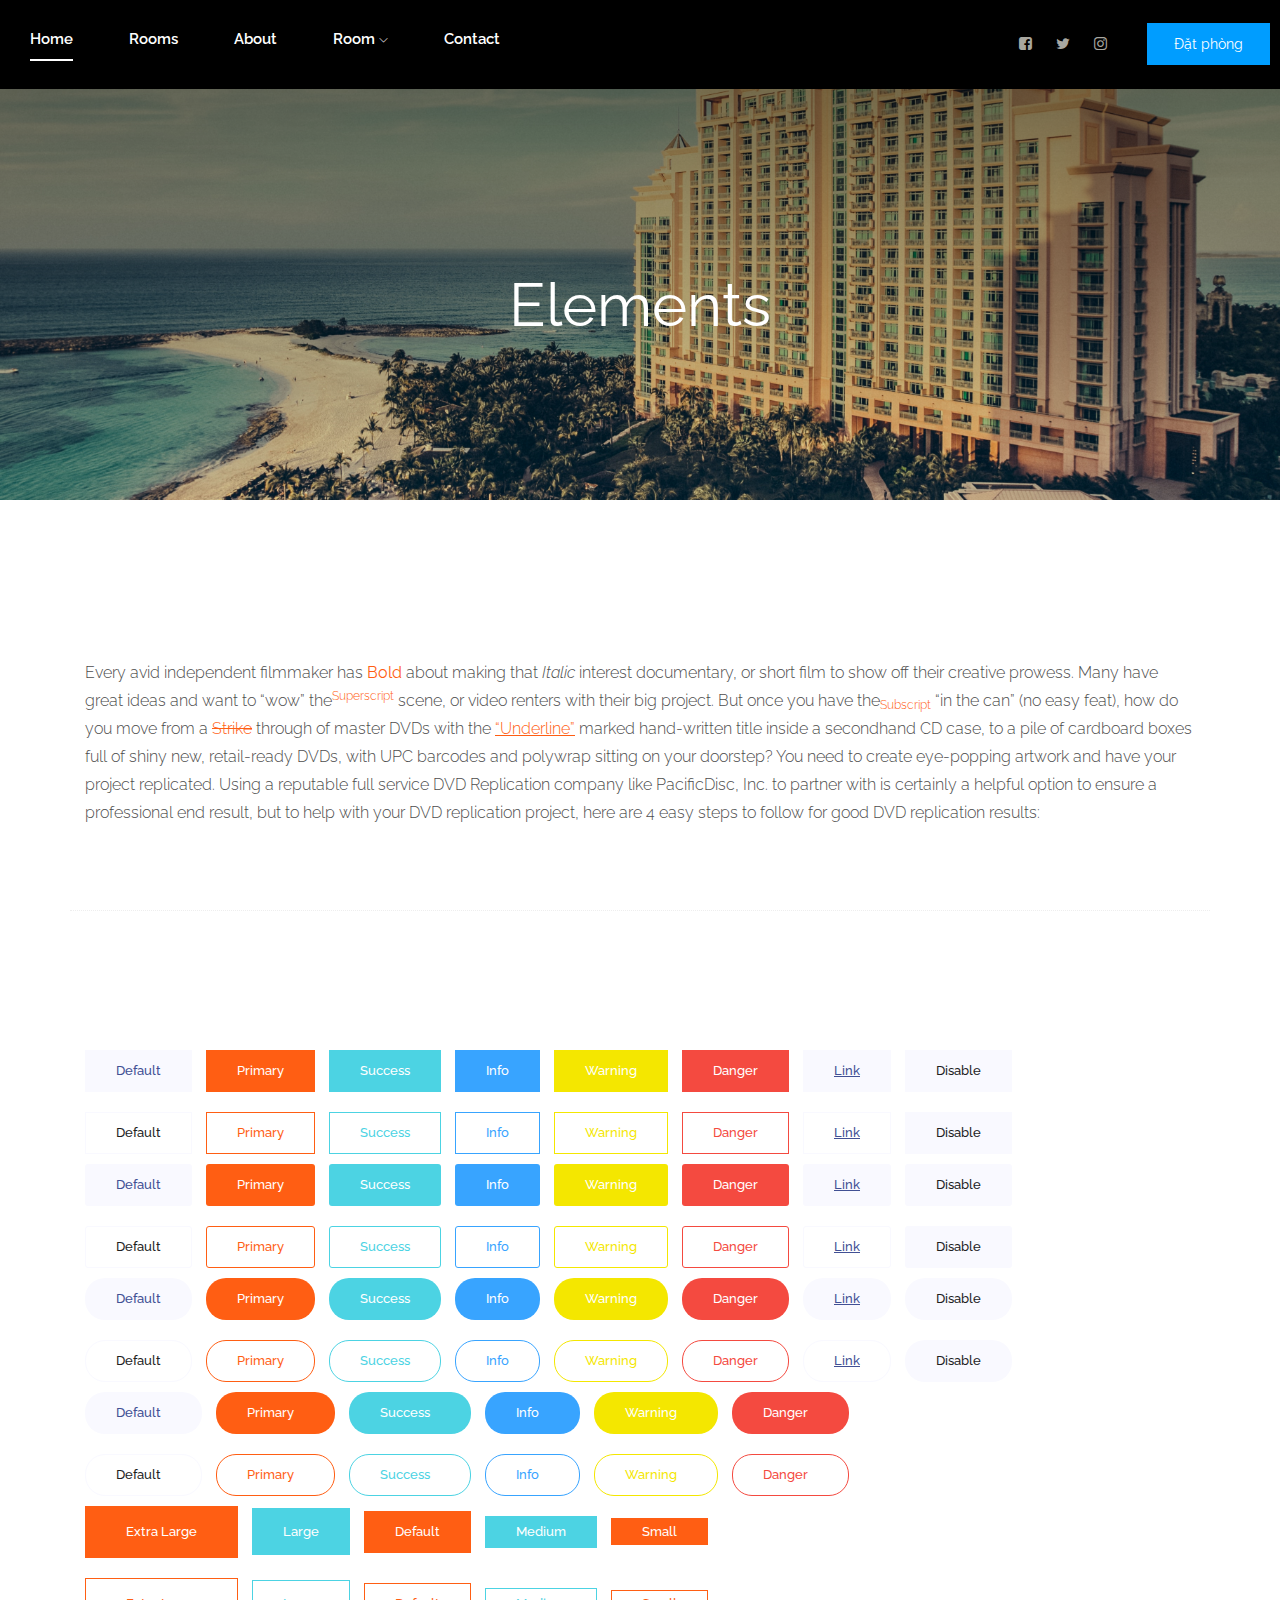
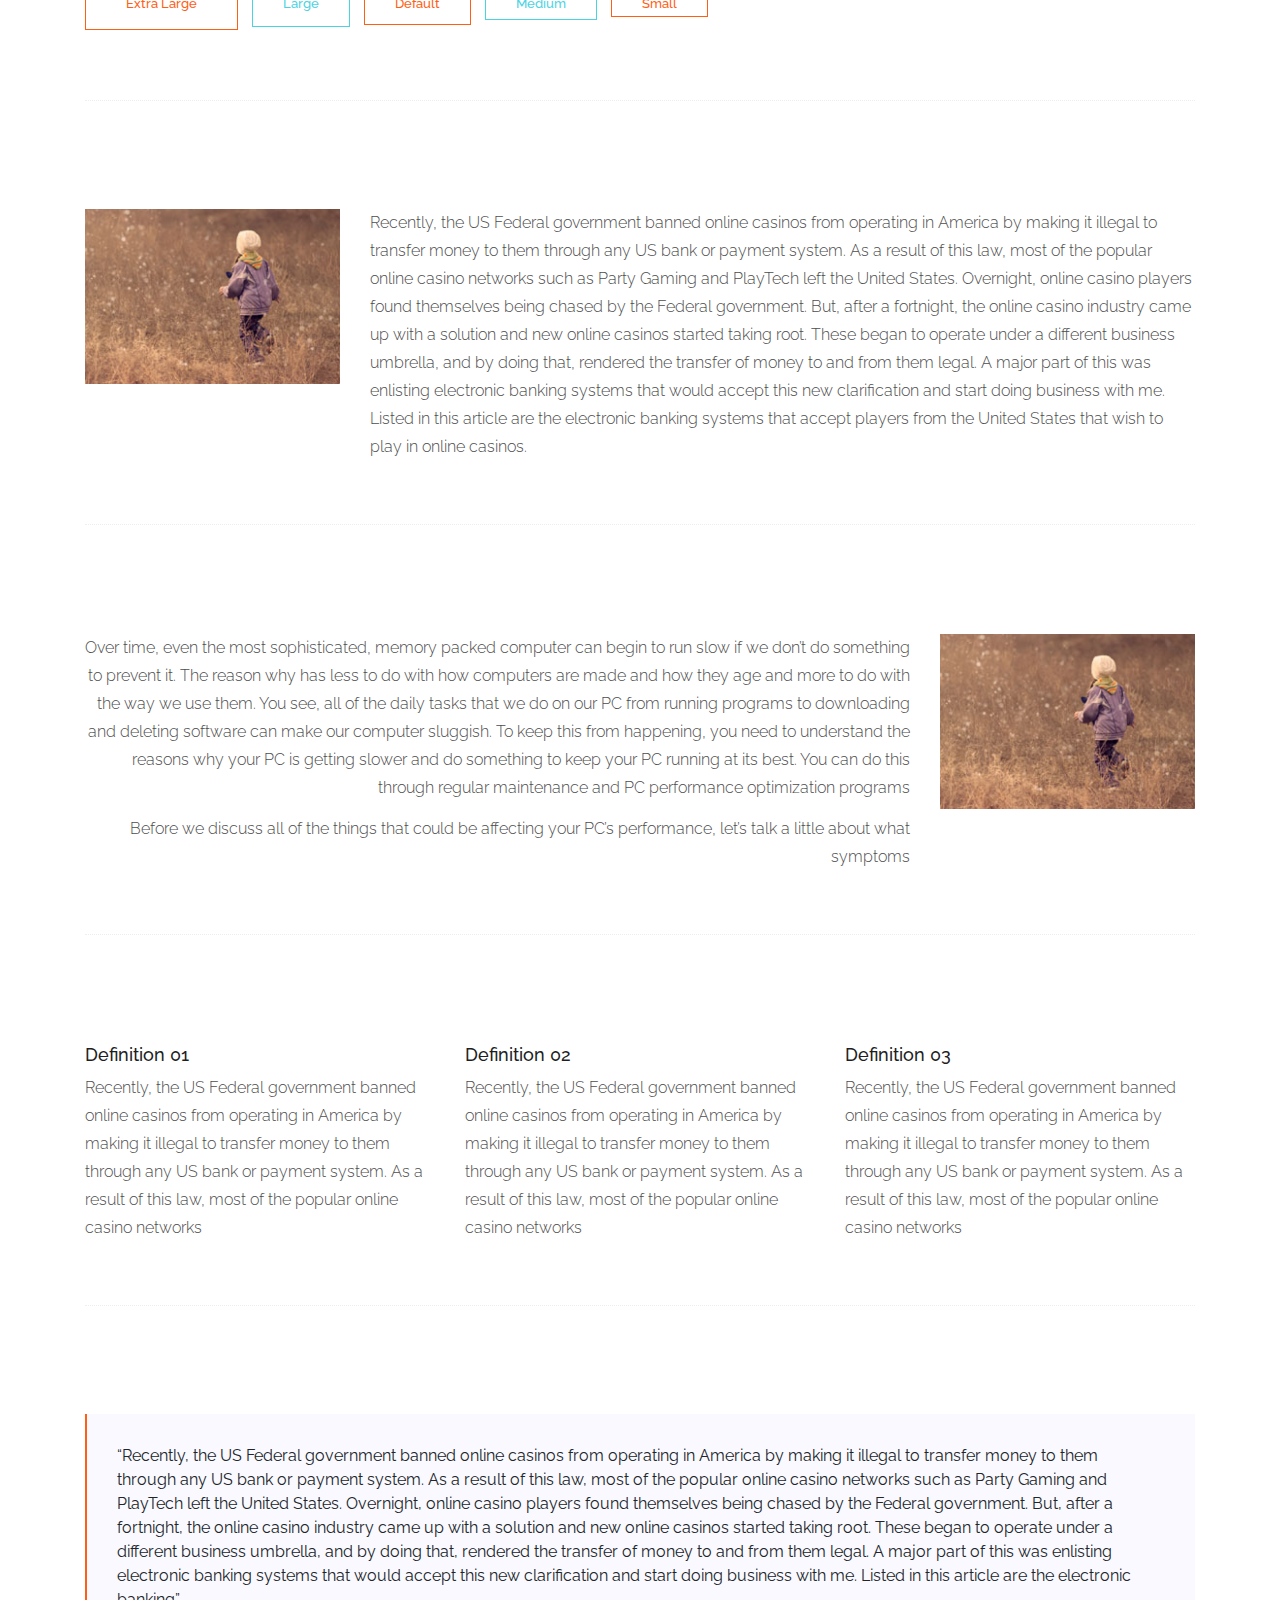
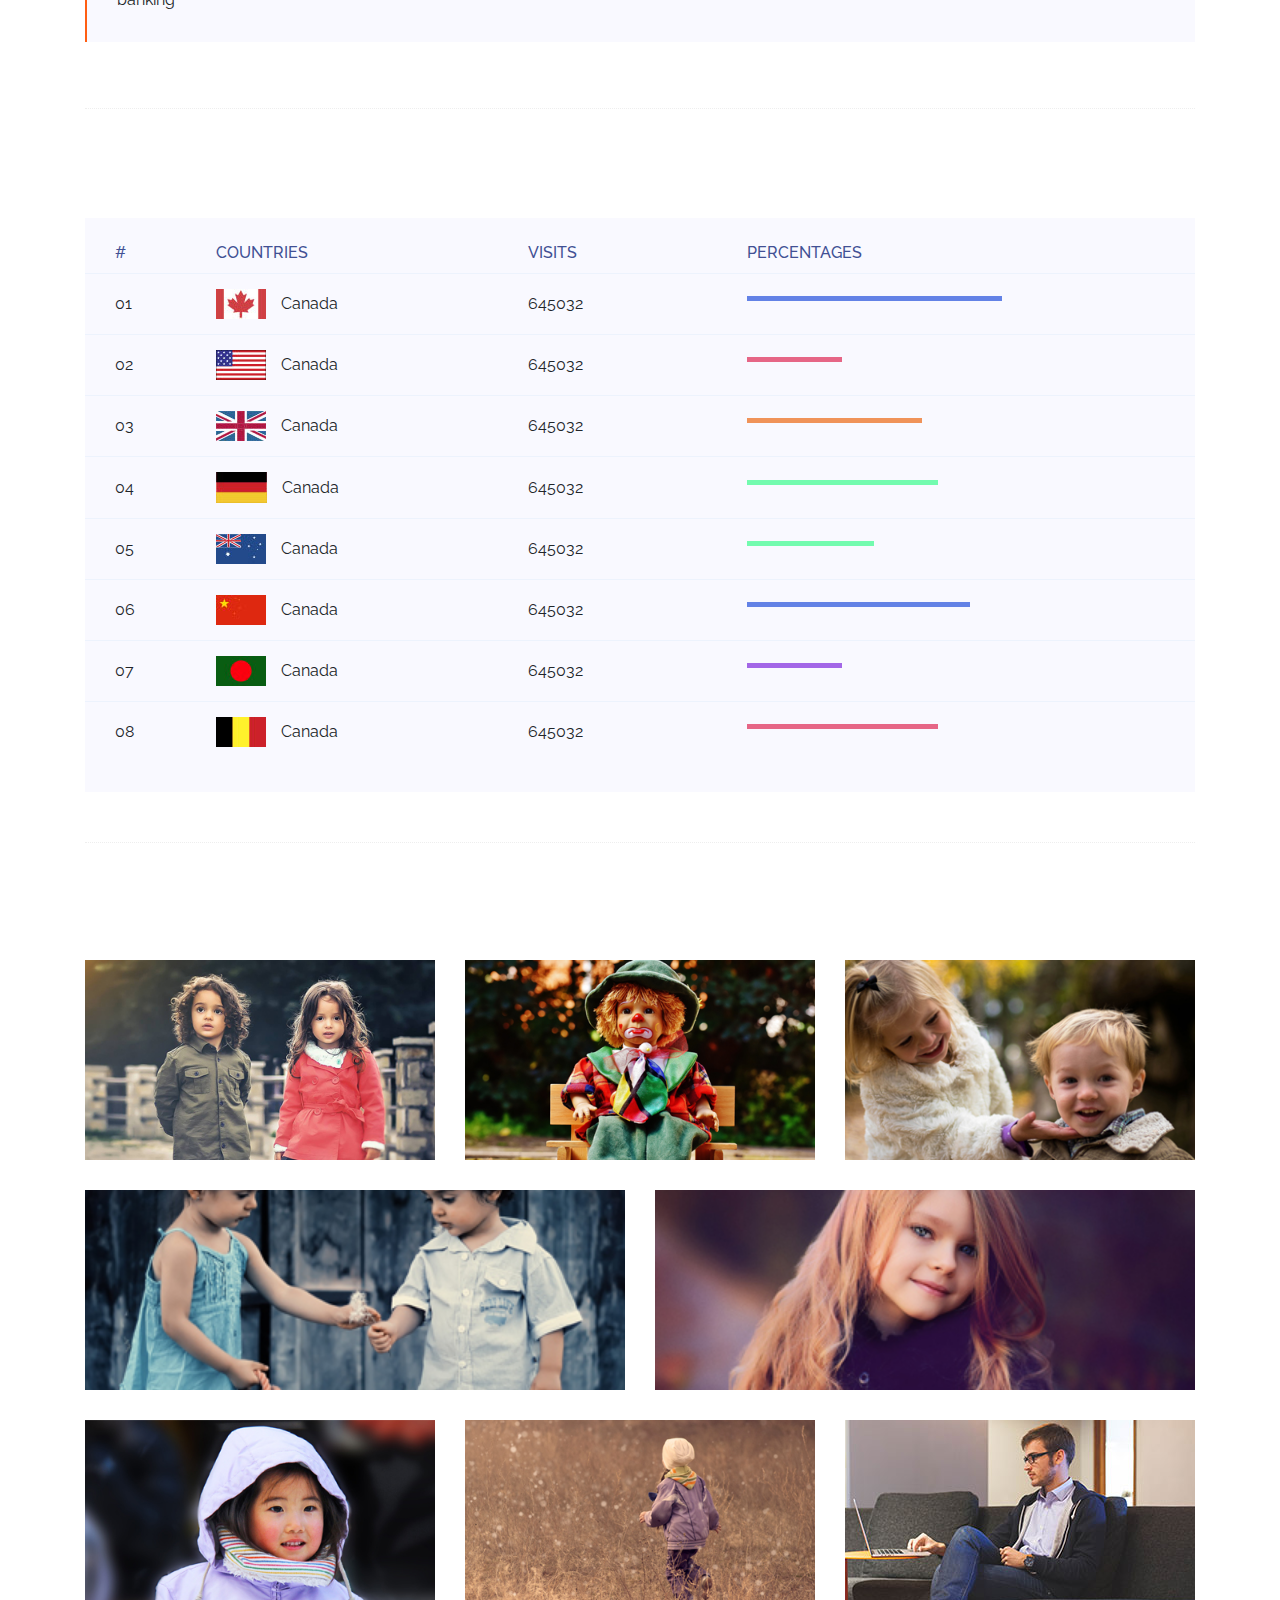
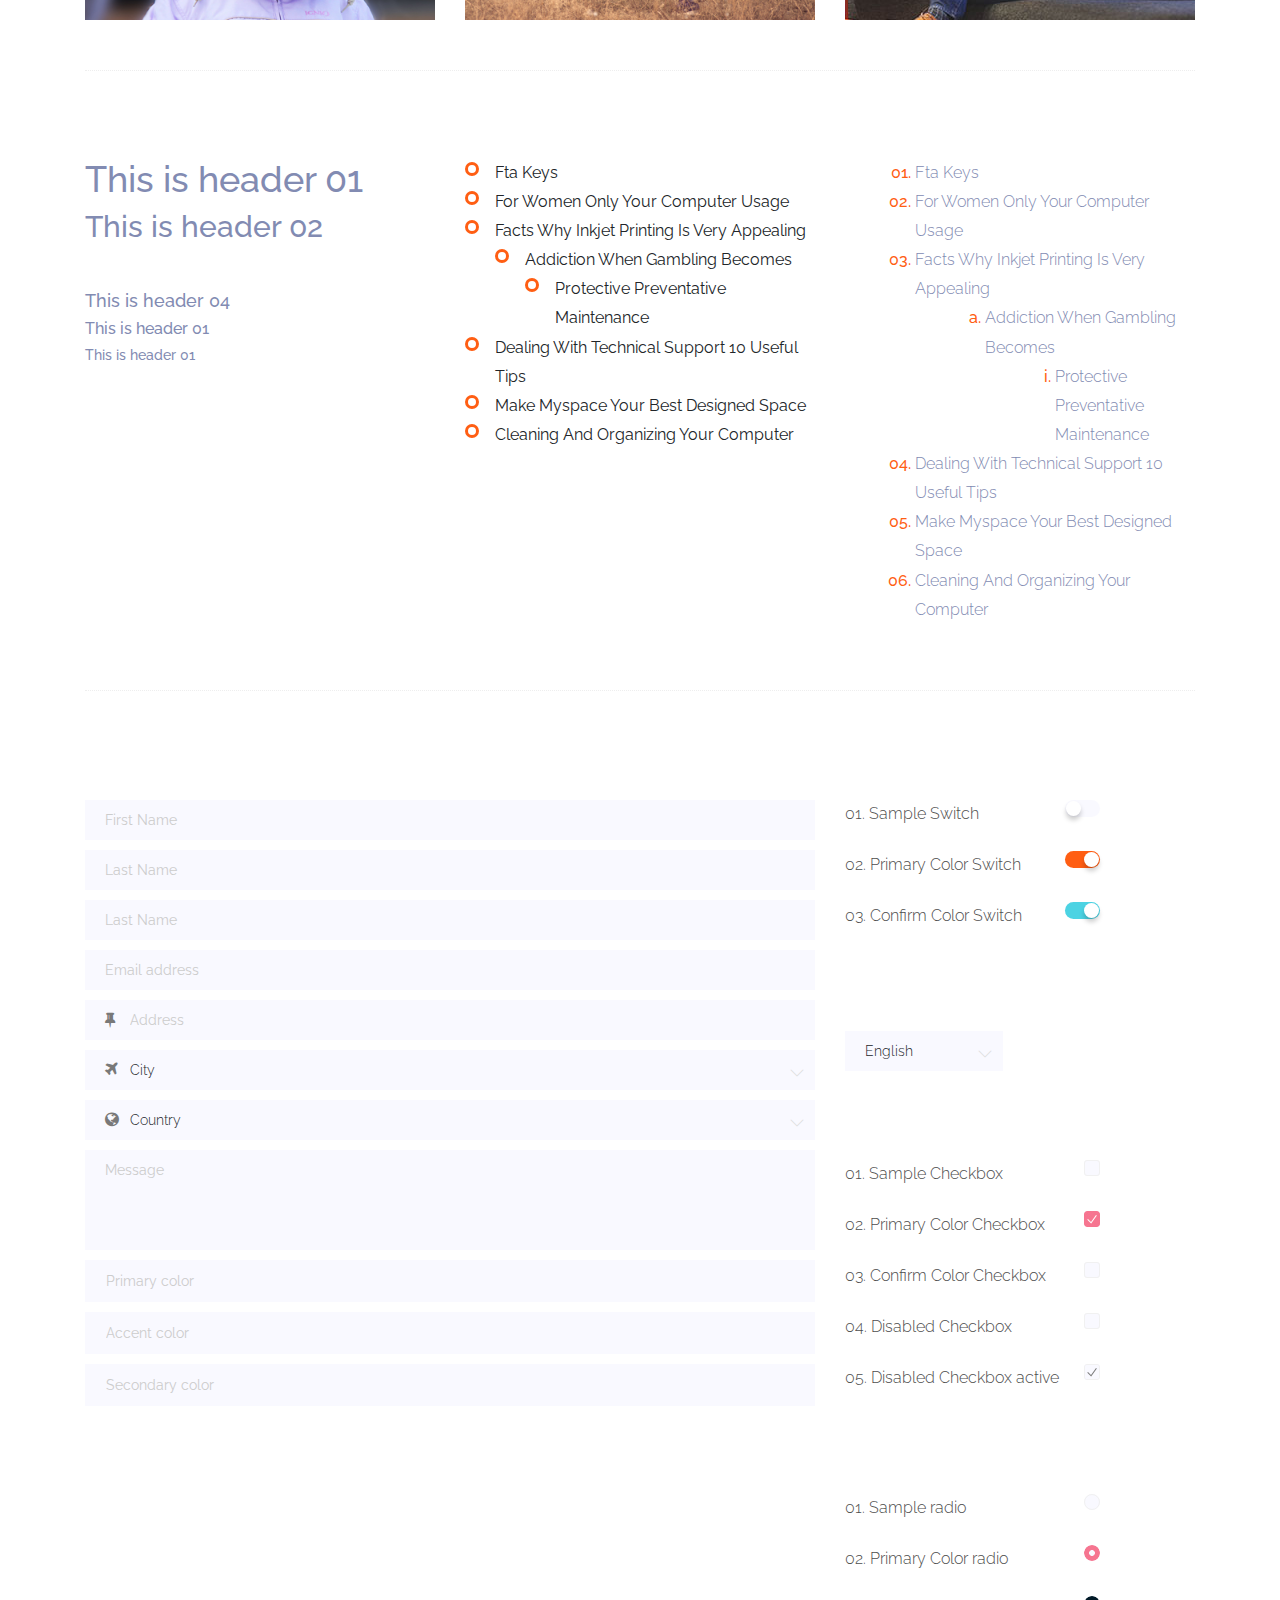
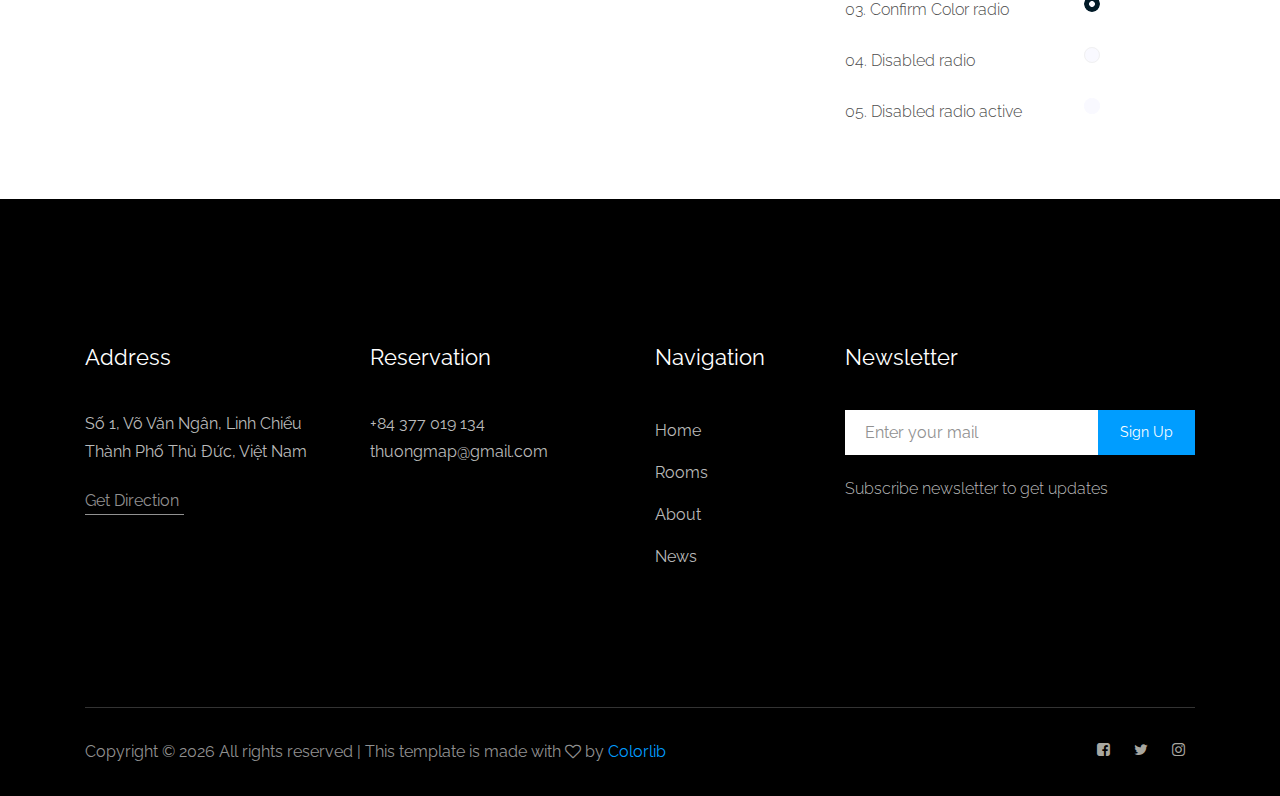
<file: elements.html>
<!doctype html>
<html class="no-js" lang="zxx">

<head>
	<meta charset="utf-8">
	<meta http-equiv="x-ua-compatible" content="ie=edge">
	<title>Nhóm 12</title>
	<meta name="description" content="">
	<meta name="viewport" content="width=device-width, initial-scale=1">

	<!-- <link rel="manifest" href="site.webmanifest"> -->
	<link rel="shortcut icon" type="image/x-icon" href="img/favicon.png">
	<!-- Place favicon.ico in the root directory -->

	<!-- CSS here -->
	<link rel="stylesheet" href="css/bootstrap.min.css">
	<link rel="stylesheet" href="css/owl.carousel.min.css">
	<link rel="stylesheet" href="css/magnific-popup.css">
	<link rel="stylesheet" href="css/font-awesome.min.css">
	<link rel="stylesheet" href="css/themify-icons.css">
	<link rel="stylesheet" href="css/nice-select.css">
	<link rel="stylesheet" href="css/flaticon.css">
	<link rel="stylesheet" href="css/gijgo.css">
	<link rel="stylesheet" href="css/animate.css">
	<link rel="stylesheet" href="css/slicknav.css">
	<link rel="stylesheet" href="css/style.css">
	<link rel="stylesheet" href="./style_haonhi.css" />
	<!-- <link rel="stylesheet" href="css/responsive.css"> -->
</head>

<body>
	<!--[if lte IE 9]>
            <p class="browserupgrade">You are using an <strong>outdated</strong> browser. Please <a href="https://browsehappy.com/">upgrade your browser</a> to improve your experience and security.</p>
        <![endif]-->

    <!-- header-start -->
    <header>
		<div class="header-area bg-black">
		  <div id="sticky-header" class="main-header-area">
			<div class="container-fluid p-0">
			  <div class="row align-items-center no-gutters">
				<div class="col-xl-5 col-lg-6">
				  <div class="main-menu d-none d-lg-block">
					<nav>
					  <ul id="navigation" class="d-flex-header">
						<li><a class="active" href="index.html">home</a></li>
						<li><a href="rooms.html">rooms</a></li>
						<li><a href="about.html">About</a></li>
						<li>
						  <a href="#">Room <i class="ti-angle-down"></i></a>
						  <ul class="submenu">
							<li><a href="blog.html">Room</a></li>
							<li><a href="single-blog.html">Room-detail</a></li>
						  </ul>
						</li>
						<li><a href="contact.html">Contact</a></li>
					  </ul>
					</nav>
				  </div>
				</div>
				<div class="col-xl-2 col-lg-2">
				  <div class="logo-img">
					<a href="index.html">
					  <!--<img src="img/logo.png" alt="">  -->
					</a>
				  </div>
				</div>
				<div class="col-xl-5 col-lg-4 d-none d-lg-block">
				  <div class="book_room">
					<div class="socail_links">
					  <ul>
						<li>
						  <a href="#">
							<i class="fa fa-facebook-square"></i>
						  </a>
						</li>
						<li>
						  <a href="#">
							<i class="fa fa-twitter"></i>
						  </a>
						</li>
						<li>
						  <a href="#">
							<i class="fa fa-instagram"></i>
						  </a>
						</li>
					  </ul>
					</div>
					<div class="book_btn d-none d-lg-block">
					  <a class="popup-with-form" href="#test-form">Đặt phòng</a>
					</div>
				  </div>
				</div>
				<div class="col-12">
				  <div class="mobile_menu d-block d-lg-none"></div>
				</div>
			  </div>
			</div>
		  </div>
		</div>
	  </header>
	  <!-- header-end -->

    <!-- bradcam_area_start -->
    <div class="bradcam_area breadcam_bg">
        <h3>Elements</h3>
    </div>
    <!-- bradcam_area_end -->

	<!-- Start Sample Area -->
	<section class="sample-text-area">
		<div class="container box_1170">
			<h3 class="text-heading">Text Sample</h3>
			<p class="sample-text">
				Every avid independent filmmaker has <b>Bold</b> about making that <i>Italic</i> interest documentary,
				or short
				film to show off their creative prowess. Many have great ideas and want to “wow”
				the<sup>Superscript</sup> scene,
				or video renters with their big project. But once you have the<sub>Subscript</sub> “in the can” (no easy
				feat), how
				do you move from a <del>Strike</del> through of master DVDs with the <u>“Underline”</u> marked
				hand-written title
				inside a secondhand CD case, to a pile of cardboard boxes full of shiny new, retail-ready DVDs, with UPC
				barcodes
				and polywrap sitting on your doorstep? You need to create eye-popping artwork and have your project
				replicated.
				Using a reputable full service DVD Replication company like PacificDisc, Inc. to partner with is
				certainly a
				helpful option to ensure a professional end result, but to help with your DVD replication project, here
				are 4 easy
				steps to follow for good DVD replication results:

			</p>
		</div>
	</section>
	<!-- End Sample Area -->

	<!-- Start Button -->
	<section class="button-area">
		<div class="container box_1170 border-top-generic">
			<h3 class="text-heading">Sample Buttons</h3>
			<div class="button-group-area">
				<a href="#" class="genric-btn default">Default</a>
				<a href="#" class="genric-btn primary">Primary</a>
				<a href="#" class="genric-btn success">Success</a>
				<a href="#" class="genric-btn info">Info</a>
				<a href="#" class="genric-btn warning">Warning</a>
				<a href="#" class="genric-btn danger">Danger</a>
				<a href="#" class="genric-btn link">Link</a>
				<a href="#" class="genric-btn disable">Disable</a>
			</div>
			<div class="button-group-area mt-10">
				<a href="#" class="genric-btn default-border">Default</a>
				<a href="#" class="genric-btn primary-border">Primary</a>
				<a href="#" class="genric-btn success-border">Success</a>
				<a href="#" class="genric-btn info-border">Info</a>
				<a href="#" class="genric-btn warning-border">Warning</a>
				<a href="#" class="genric-btn danger-border">Danger</a>
				<a href="#" class="genric-btn link-border">Link</a>
				<a href="#" class="genric-btn disable">Disable</a>
			</div>
			<div class="button-group-area mt-40">
				<a href="#" class="genric-btn default radius">Default</a>
				<a href="#" class="genric-btn primary radius">Primary</a>
				<a href="#" class="genric-btn success radius">Success</a>
				<a href="#" class="genric-btn info radius">Info</a>
				<a href="#" class="genric-btn warning radius">Warning</a>
				<a href="#" class="genric-btn danger radius">Danger</a>
				<a href="#" class="genric-btn link radius">Link</a>
				<a href="#" class="genric-btn disable radius">Disable</a>
			</div>
			<div class="button-group-area mt-10">
				<a href="#" class="genric-btn default-border radius">Default</a>
				<a href="#" class="genric-btn primary-border radius">Primary</a>
				<a href="#" class="genric-btn success-border radius">Success</a>
				<a href="#" class="genric-btn info-border radius">Info</a>
				<a href="#" class="genric-btn warning-border radius">Warning</a>
				<a href="#" class="genric-btn danger-border radius">Danger</a>
				<a href="#" class="genric-btn link-border radius">Link</a>
				<a href="#" class="genric-btn disable radius">Disable</a>
			</div>
			<div class="button-group-area mt-40">
				<a href="#" class="genric-btn default circle">Default</a>
				<a href="#" class="genric-btn primary circle">Primary</a>
				<a href="#" class="genric-btn success circle">Success</a>
				<a href="#" class="genric-btn info circle">Info</a>
				<a href="#" class="genric-btn warning circle">Warning</a>
				<a href="#" class="genric-btn danger circle">Danger</a>
				<a href="#" class="genric-btn link circle">Link</a>
				<a href="#" class="genric-btn disable circle">Disable</a>
			</div>
			<div class="button-group-area mt-10">
				<a href="#" class="genric-btn default-border circle">Default</a>
				<a href="#" class="genric-btn primary-border circle">Primary</a>
				<a href="#" class="genric-btn success-border circle">Success</a>
				<a href="#" class="genric-btn info-border circle">Info</a>
				<a href="#" class="genric-btn warning-border circle">Warning</a>
				<a href="#" class="genric-btn danger-border circle">Danger</a>
				<a href="#" class="genric-btn link-border circle">Link</a>
				<a href="#" class="genric-btn disable circle">Disable</a>
			</div>
			<div class="button-group-area mt-40">
				<a href="#" class="genric-btn default circle arrow">Default<span class="lnr lnr-arrow-right"></span></a>
				<a href="#" class="genric-btn primary circle arrow">Primary<span class="lnr lnr-arrow-right"></span></a>
				<a href="#" class="genric-btn success circle arrow">Success<span class="lnr lnr-arrow-right"></span></a>
				<a href="#" class="genric-btn info circle arrow">Info<span class="lnr lnr-arrow-right"></span></a>
				<a href="#" class="genric-btn warning circle arrow">Warning<span class="lnr lnr-arrow-right"></span></a>
				<a href="#" class="genric-btn danger circle arrow">Danger<span class="lnr lnr-arrow-right"></span></a>
			</div>
			<div class="button-group-area mt-10">
				<a href="#" class="genric-btn default-border circle arrow">Default<span
						class="lnr lnr-arrow-right"></span></a>
				<a href="#" class="genric-btn primary-border circle arrow">Primary<span
						class="lnr lnr-arrow-right"></span></a>
				<a href="#" class="genric-btn success-border circle arrow">Success<span
						class="lnr lnr-arrow-right"></span></a>
				<a href="#" class="genric-btn info-border circle arrow">Info<span
						class="lnr lnr-arrow-right"></span></a>
				<a href="#" class="genric-btn warning-border circle arrow">Warning<span
						class="lnr lnr-arrow-right"></span></a>
				<a href="#" class="genric-btn danger-border circle arrow">Danger<span
						class="lnr lnr-arrow-right"></span></a>
			</div>
			<div class="button-group-area mt-40">
				<a href="#" class="genric-btn primary e-large">Extra Large</a>
				<a href="#" class="genric-btn success large">Large</a>
				<a href="#" class="genric-btn primary">Default</a>
				<a href="#" class="genric-btn success medium">Medium</a>
				<a href="#" class="genric-btn primary small">Small</a>
			</div>
			<div class="button-group-area mt-10">
				<a href="#" class="genric-btn primary-border e-large">Extra Large</a>
				<a href="#" class="genric-btn success-border large">Large</a>
				<a href="#" class="genric-btn primary-border">Default</a>
				<a href="#" class="genric-btn success-border medium">Medium</a>
				<a href="#" class="genric-btn primary-border small">Small</a>
			</div>
		</div>
	</section>
	<!-- End Button -->

	<!-- Start Align Area -->
	<div class="whole-wrap">
		<div class="container box_1170">
			<div class="section-top-border">
				<h3 class="mb-30">Left Aligned</h3>
				<div class="row">
					<div class="col-md-3">
						<img src="img/elements/d.jpg" alt="" class="img-fluid">
					</div>
					<div class="col-md-9 mt-sm-20">
						<p>Recently, the US Federal government banned online casinos from operating in America by making
							it illegal to
							transfer money to them through any US bank or payment system. As a result of this law, most
							of the popular
							online casino networks such as Party Gaming and PlayTech left the United States. Overnight,
							online casino
							players found themselves being chased by the Federal government. But, after a fortnight, the
							online casino
							industry came up with a solution and new online casinos started taking root. These began to
							operate under a
							different business umbrella, and by doing that, rendered the transfer of money to and from
							them legal. A major
							part of this was enlisting electronic banking systems that would accept this new
							clarification and start doing
							business with me. Listed in this article are the electronic banking systems that accept
							players from the United
							States that wish to play in online casinos.</p>
					</div>
				</div>
			</div>
			<div class="section-top-border text-right">
				<h3 class="mb-30">Right Aligned</h3>
				<div class="row">
					<div class="col-md-9">
						<p class="text-right">Over time, even the most sophisticated, memory packed computer can begin
							to run slow if we
							don’t do something to prevent it. The reason why has less to do with how computers are made
							and how they age and
							more to do with the way we use them. You see, all of the daily tasks that we do on our PC
							from running programs
							to downloading and deleting software can make our computer sluggish. To keep this from
							happening, you need to
							understand the reasons why your PC is getting slower and do something to keep your PC
							running at its best. You
							can do this through regular maintenance and PC performance optimization programs</p>
						<p class="text-right">Before we discuss all of the things that could be affecting your PC’s
							performance, let’s
							talk a little about what symptoms</p>
					</div>
					<div class="col-md-3">
						<img src="img/elements/d.jpg" alt="" class="img-fluid">
					</div>
				</div>
			</div>
			<div class="section-top-border">
				<h3 class="mb-30">Definition</h3>
				<div class="row">
					<div class="col-md-4">
						<div class="single-defination">
							<h4 class="mb-20">Definition 01</h4>
							<p>Recently, the US Federal government banned online casinos from operating in America by
								making it illegal to
								transfer money to them through any US bank or payment system. As a result of this law,
								most of the popular
								online casino networks</p>
						</div>
					</div>
					<div class="col-md-4">
						<div class="single-defination">
							<h4 class="mb-20">Definition 02</h4>
							<p>Recently, the US Federal government banned online casinos from operating in America by
								making it illegal to
								transfer money to them through any US bank or payment system. As a result of this law,
								most of the popular
								online casino networks</p>
						</div>
					</div>
					<div class="col-md-4">
						<div class="single-defination">
							<h4 class="mb-20">Definition 03</h4>
							<p>Recently, the US Federal government banned online casinos from operating in America by
								making it illegal to
								transfer money to them through any US bank or payment system. As a result of this law,
								most of the popular
								online casino networks</p>
						</div>
					</div>
				</div>
			</div>
			<div class="section-top-border">
				<h3 class="mb-30">Block Quotes</h3>
				<div class="row">
					<div class="col-lg-12">
						<blockquote class="generic-blockquote">
							“Recently, the US Federal government banned online casinos from operating in America by
							making it illegal to
							transfer money to them through any US bank or payment system. As a result of this law, most
							of the popular
							online casino networks such as Party Gaming and PlayTech left the United States. Overnight,
							online casino
							players found themselves being chased by the Federal government. But, after a fortnight, the
							online casino
							industry came up with a solution and new online casinos started taking root. These began to
							operate under a
							different business umbrella, and by doing that, rendered the transfer of money to and from
							them legal. A major
							part of this was enlisting electronic banking systems that would accept this new
							clarification and start doing
							business with me. Listed in this article are the electronic banking”
						</blockquote>
					</div>
				</div>
			</div>
			<div class="section-top-border">
				<h3 class="mb-30">Table</h3>
				<div class="progress-table-wrap">
					<div class="progress-table">
						<div class="table-head">
							<div class="serial">#</div>
							<div class="country">Countries</div>
							<div class="visit">Visits</div>
							<div class="percentage">Percentages</div>
						</div>
						<div class="table-row">
							<div class="serial">01</div>
							<div class="country"> <img src="img/elements/f1.jpg" alt="flag">Canada</div>
							<div class="visit">645032</div>
							<div class="percentage">
								<div class="progress">
									<div class="progress-bar color-1" role="progressbar" style="width: 80%"
										aria-valuenow="80" aria-valuemin="0" aria-valuemax="100"></div>
								</div>
							</div>
						</div>
						<div class="table-row">
							<div class="serial">02</div>
							<div class="country"> <img src="img/elements/f2.jpg" alt="flag">Canada</div>
							<div class="visit">645032</div>
							<div class="percentage">
								<div class="progress">
									<div class="progress-bar color-2" role="progressbar" style="width: 30%"
										aria-valuenow="30" aria-valuemin="0" aria-valuemax="100"></div>
								</div>
							</div>
						</div>
						<div class="table-row">
							<div class="serial">03</div>
							<div class="country"> <img src="img/elements/f3.jpg" alt="flag">Canada</div>
							<div class="visit">645032</div>
							<div class="percentage">
								<div class="progress">
									<div class="progress-bar color-3" role="progressbar" style="width: 55%"
										aria-valuenow="55" aria-valuemin="0" aria-valuemax="100"></div>
								</div>
							</div>
						</div>
						<div class="table-row">
							<div class="serial">04</div>
							<div class="country"> <img src="img/elements/f4.jpg" alt="flag">Canada</div>
							<div class="visit">645032</div>
							<div class="percentage">
								<div class="progress">
									<div class="progress-bar color-4" role="progressbar" style="width: 60%"
										aria-valuenow="60" aria-valuemin="0" aria-valuemax="100"></div>
								</div>
							</div>
						</div>
						<div class="table-row">
							<div class="serial">05</div>
							<div class="country"> <img src="img/elements/f5.jpg" alt="flag">Canada</div>
							<div class="visit">645032</div>
							<div class="percentage">
								<div class="progress">
									<div class="progress-bar color-5" role="progressbar" style="width: 40%"
										aria-valuenow="40" aria-valuemin="0" aria-valuemax="100"></div>
								</div>
							</div>
						</div>
						<div class="table-row">
							<div class="serial">06</div>
							<div class="country"> <img src="img/elements/f6.jpg" alt="flag">Canada</div>
							<div class="visit">645032</div>
							<div class="percentage">
								<div class="progress">
									<div class="progress-bar color-6" role="progressbar" style="width: 70%"
										aria-valuenow="70" aria-valuemin="0" aria-valuemax="100"></div>
								</div>
							</div>
						</div>
						<div class="table-row">
							<div class="serial">07</div>
							<div class="country"> <img src="img/elements/f7.jpg" alt="flag">Canada</div>
							<div class="visit">645032</div>
							<div class="percentage">
								<div class="progress">
									<div class="progress-bar color-7" role="progressbar" style="width: 30%"
										aria-valuenow="30" aria-valuemin="0" aria-valuemax="100"></div>
								</div>
							</div>
						</div>
						<div class="table-row">
							<div class="serial">08</div>
							<div class="country"> <img src="img/elements/f8.jpg" alt="flag">Canada</div>
							<div class="visit">645032</div>
							<div class="percentage">
								<div class="progress">
									<div class="progress-bar color-8" role="progressbar" style="width: 60%"
										aria-valuenow="60" aria-valuemin="0" aria-valuemax="100"></div>
								</div>
							</div>
						</div>
					</div>
				</div>
			</div>
			<div class="section-top-border">
				<h3>Image Gallery</h3>
				<div class="row gallery-item">
					<div class="col-md-4">
						<a href="img/elements/g1.jpg" class="img-pop-up">
							<div class="single-gallery-image" style="background: url(img/elements/g1.jpg);"></div>
						</a>
					</div>
					<div class="col-md-4">
						<a href="img/elements/g2.jpg" class="img-pop-up">
							<div class="single-gallery-image" style="background: url(img/elements/g2.jpg);"></div>
						</a>
					</div>
					<div class="col-md-4">
						<a href="img/elements/g3.jpg" class="img-pop-up">
							<div class="single-gallery-image" style="background: url(img/elements/g3.jpg);"></div>
						</a>
					</div>
					<div class="col-md-6">
						<a href="img/elements/g4.jpg" class="img-pop-up">
							<div class="single-gallery-image" style="background: url(img/elements/g4.jpg);"></div>
						</a>
					</div>
					<div class="col-md-6">
						<a href="img/elements/g5.jpg" class="img-pop-up">
							<div class="single-gallery-image" style="background: url(img/elements/g5.jpg);"></div>
						</a>
					</div>
					<div class="col-md-4">
						<a href="img/elements/g6.jpg" class="img-pop-up">
							<div class="single-gallery-image" style="background: url(img/elements/g6.jpg);"></div>
						</a>
					</div>
					<div class="col-md-4">
						<a href="img/elements/g7.jpg" class="img-pop-up">
							<div class="single-gallery-image" style="background: url(img/elements/g7.jpg);"></div>
						</a>
					</div>
					<div class="col-md-4">
						<a href="img/elements/g8.jpg" class="img-pop-up">
							<div class="single-gallery-image" style="background: url(img/elements/g8.jpg);"></div>
						</a>
					</div>
				</div>
			</div>
			<div class="section-top-border">
				<div class="row">
					<div class="col-md-4">
						<h3 class="mb-20">Image Gallery</h3>
						<div class="typography">
							<h1>This is header 01</h1>
							<h2>This is header 02</h2>
							<h3>This is header 03</h3>
							<h4>This is header 04</h4>
							<h5>This is header 01</h5>
							<h6>This is header 01</h6>
						</div>
					</div>
					<div class="col-md-4 mt-sm-30">
						<h3 class="mb-20">Unordered List</h3>
						<div class="">
							<ul class="unordered-list">
								<li>Fta Keys</li>
								<li>For Women Only Your Computer Usage</li>
								<li>Facts Why Inkjet Printing Is Very Appealing
									<ul>
										<li>Addiction When Gambling Becomes
											<ul>
												<li>Protective Preventative Maintenance</li>
											</ul>
										</li>
									</ul>
								</li>
								<li>Dealing With Technical Support 10 Useful Tips</li>
								<li>Make Myspace Your Best Designed Space</li>
								<li>Cleaning And Organizing Your Computer</li>
							</ul>
						</div>
					</div>
					<div class="col-md-4 mt-sm-30">
						<h3 class="mb-20">Ordered List</h3>
						<div class="">
							<ol class="ordered-list">
								<li><span>Fta Keys</span></li>
								<li><span>For Women Only Your Computer Usage</span></li>
								<li><span>Facts Why Inkjet Printing Is Very Appealing</span>
									<ol class="ordered-list-alpha">
										<li><span>Addiction When Gambling Becomes</span>
											<ol class="ordered-list-roman">
												<li><span>Protective Preventative Maintenance</span></li>
											</ol>
										</li>
									</ol>
								</li>
								<li><span>Dealing With Technical Support 10 Useful Tips</span></li>
								<li><span>Make Myspace Your Best Designed Space</span></li>
								<li><span>Cleaning And Organizing Your Computer</span></li>
							</ol>
						</div>
					</div>
				</div>
			</div>
			<div class="section-top-border">
				<div class="row">
					<div class="col-lg-8 col-md-8">
						<h3 class="mb-30">Form Element</h3>
						<form action="#">
							<div class="mt-10">
								<input type="text" name="first_name" placeholder="First Name"
									onfocus="this.placeholder = ''" onblur="this.placeholder = 'First Name'" required
									class="single-input">
							</div>
							<div class="mt-10">
								<input type="text" name="last_name" placeholder="Last Name"
									onfocus="this.placeholder = ''" onblur="this.placeholder = 'Last Name'" required
									class="single-input">
							</div>
							<div class="mt-10">
								<input type="text" name="last_name" placeholder="Last Name"
									onfocus="this.placeholder = ''" onblur="this.placeholder = 'Last Name'" required
									class="single-input">
							</div>
							<div class="mt-10">
								<input type="email" name="EMAIL" placeholder="Email address"
									onfocus="this.placeholder = ''" onblur="this.placeholder = 'Email address'" required
									class="single-input">
							</div>
							<div class="input-group-icon mt-10">
								<div class="icon"><i class="fa fa-thumb-tack" aria-hidden="true"></i></div>
								<input type="text" name="address" placeholder="Address" onfocus="this.placeholder = ''"
									onblur="this.placeholder = 'Address'" required class="single-input">
							</div>
							<div class="input-group-icon mt-10">
								<div class="icon"><i class="fa fa-plane" aria-hidden="true"></i></div>
								<div class="form-select" id="default-select"">
											<select>
												<option value=" 1">City</option>
									<option value="1">Dhaka</option>
									<option value="1">Dilli</option>
									<option value="1">Newyork</option>
									<option value="1">Islamabad</option>
									</select>
								</div>
							</div>
							<div class="input-group-icon mt-10">
								<div class="icon"><i class="fa fa-globe" aria-hidden="true"></i></div>
								<div class="form-select" id="default-select"">
											<select>
												<option value=" 1">Country</option>
									<option value="1">Bangladesh</option>
									<option value="1">India</option>
									<option value="1">England</option>
									<option value="1">Srilanka</option>
									</select>
								</div>
							</div>

							<div class="mt-10">
								<textarea class="single-textarea" placeholder="Message" onfocus="this.placeholder = ''"
									onblur="this.placeholder = 'Message'" required></textarea>
							</div>
							<!-- For Gradient Border Use -->
							<!-- <div class="mt-10">
										<div class="primary-input">
											<input id="primary-input" type="text" name="first_name" placeholder="Primary color" onfocus="this.placeholder = ''" onblur="this.placeholder = 'Primary color'">
											<label for="primary-input"></label>
										</div>
									</div> -->
							<div class="mt-10">
								<input type="text" name="first_name" placeholder="Primary color"
									onfocus="this.placeholder = ''" onblur="this.placeholder = 'Primary color'" required
									class="single-input-primary">
							</div>
							<div class="mt-10">
								<input type="text" name="first_name" placeholder="Accent color"
									onfocus="this.placeholder = ''" onblur="this.placeholder = 'Accent color'" required
									class="single-input-accent">
							</div>
							<div class="mt-10">
								<input type="text" name="first_name" placeholder="Secondary color"
									onfocus="this.placeholder = ''" onblur="this.placeholder = 'Secondary color'"
									required class="single-input-secondary">
							</div>
						</form>
					</div>
					<div class="col-lg-3 col-md-4 mt-sm-30">
						<div class="single-element-widget">
							<h3 class="mb-30">Switches</h3>
							<div class="switch-wrap d-flex justify-content-between">
								<p>01. Sample Switch</p>
								<div class="primary-switch">
									<input type="checkbox" id="default-switch">
									<label for="default-switch"></label>
								</div>
							</div>
							<div class="switch-wrap d-flex justify-content-between">
								<p>02. Primary Color Switch</p>
								<div class="primary-switch">
									<input type="checkbox" id="primary-switch" checked>
									<label for="primary-switch"></label>
								</div>
							</div>
							<div class="switch-wrap d-flex justify-content-between">
								<p>03. Confirm Color Switch</p>
								<div class="confirm-switch">
									<input type="checkbox" id="confirm-switch" checked>
									<label for="confirm-switch"></label>
								</div>
							</div>
						</div>
						<div class="single-element-widget mt-30">
							<h3 class="mb-30">Selectboxes</h3>
							<div class="default-select" id="default-select"">
										<select>
											<option value=" 1">English</option>
								<option value="1">Spanish</option>
								<option value="1">Arabic</option>
								<option value="1">Portuguise</option>
								<option value="1">Bengali</option>
								</select>
							</div>
						</div>
						<div class="single-element-widget mt-30">
							<h3 class="mb-30">Checkboxes</h3>
							<div class="switch-wrap d-flex justify-content-between">
								<p>01. Sample Checkbox</p>
								<div class="primary-checkbox">
									<input type="checkbox" id="default-checkbox">
									<label for="default-checkbox"></label>
								</div>
							</div>
							<div class="switch-wrap d-flex justify-content-between">
								<p>02. Primary Color Checkbox</p>
								<div class="primary-checkbox">
									<input type="checkbox" id="primary-checkbox" checked>
									<label for="primary-checkbox"></label>
								</div>
							</div>
							<div class="switch-wrap d-flex justify-content-between">
								<p>03. Confirm Color Checkbox</p>
								<div class="confirm-checkbox">
									<input type="checkbox" id="confirm-checkbox">
									<label for="confirm-checkbox"></label>
								</div>
							</div>
							<div class="switch-wrap d-flex justify-content-between">
								<p>04. Disabled Checkbox</p>
								<div class="disabled-checkbox">
									<input type="checkbox" id="disabled-checkbox" disabled>
									<label for="disabled-checkbox"></label>
								</div>
							</div>
							<div class="switch-wrap d-flex justify-content-between">
								<p>05. Disabled Checkbox active</p>
								<div class="disabled-checkbox">
									<input type="checkbox" id="disabled-checkbox-active" checked disabled>
									<label for="disabled-checkbox-active"></label>
								</div>
							</div>
						</div>
						<div class="single-element-widget mt-30">
							<h3 class="mb-30">Radios</h3>
							<div class="switch-wrap d-flex justify-content-between">
								<p>01. Sample radio</p>
								<div class="primary-radio">
									<input type="checkbox" id="default-radio">
									<label for="default-radio"></label>
								</div>
							</div>
							<div class="switch-wrap d-flex justify-content-between">
								<p>02. Primary Color radio</p>
								<div class="primary-radio">
									<input type="checkbox" id="primary-radio" checked>
									<label for="primary-radio"></label>
								</div>
							</div>
							<div class="switch-wrap d-flex justify-content-between">
								<p>03. Confirm Color radio</p>
								<div class="confirm-radio">
									<input type="checkbox" id="confirm-radio" checked>
									<label for="confirm-radio"></label>
								</div>
							</div>
							<div class="switch-wrap d-flex justify-content-between">
								<p>04. Disabled radio</p>
								<div class="disabled-radio">
									<input type="checkbox" id="disabled-radio" disabled>
									<label for="disabled-radio"></label>
								</div>
							</div>
							<div class="switch-wrap d-flex justify-content-between">
								<p>05. Disabled radio active</p>
								<div class="disabled-radio">
									<input type="checkbox" id="disabled-radio-active" checked disabled>
									<label for="disabled-radio-active"></label>
								</div>
							</div>
						</div>
					</div>
				</div>
			</div>
		</div>
	</div>
	<!-- End Align Area -->

    <!-- footer -->
    <footer class="footer">
		<div class="footer_top">
		  <div class="container">
			<div class="row">
			  <div class="col-xl-3 col-md-6 col-lg-3">
				<div class="footer_widget">
				  <h3 class="footer_title">address</h3>
				  <p class="footer_text">
					Số 1, Võ Văn Ngân, Linh Chiểu<br />
					Thành Phố Thủ Đức, Việt Nam
				  </p>
				  <a href="#" class="line-button">Get Direction</a>
				</div>
			  </div>
			  <div class="col-xl-3 col-md-6 col-lg-3">
				<div class="footer_widget">
				  <h3 class="footer_title">Reservation</h3>
				  <p class="footer_text">
					+84 377 019 134 <br />
					thuongmap@gmail.com
				  </p>
				</div>
			  </div>
			  <div class="col-xl-2 col-md-6 col-lg-2">
				<div class="footer_widget">
				  <h3 class="footer_title">Navigation</h3>
				  <ul>
					<li><a href="#">Home</a></li>
					<li><a href="#">Rooms</a></li>
					<li><a href="#">About</a></li>
					<li><a href="#">News</a></li>
				  </ul>
				</div>
			  </div>
			  <div class="col-xl-4 col-md-6 col-lg-4">
				<div class="footer_widget">
				  <h3 class="footer_title">Newsletter</h3>
				  <form action="#" class="newsletter_form">
					<input type="text" placeholder="Enter your mail" />
					<button type="submit">Sign Up</button>
				  </form>
				  <p class="newsletter_text">
					Subscribe newsletter to get updates
				  </p>
				</div>
			  </div>
			</div>
		  </div>
		</div>
		<div class="copy-right_text">
		  <div class="container">
			<div class="footer_border"></div>
			<div class="row">
			  <div class="col-xl-8 col-md-7 col-lg-9">
				<p class="copy_right">
				  <!-- Link back to Colorlib can't be removed. Template is licensed under CC BY 3.0. -->
				  Copyright &copy;
				  <script>
					document.write(new Date().getFullYear());
				  </script>
				  All rights reserved | This template is made with
				  <i class="fa fa-heart-o" aria-hidden="true"></i> by
				  <a href="https://colorlib.com" target="_blank">Colorlib</a>
				  <!-- Link back to Colorlib can't be removed. Template is licensed under CC BY 3.0. -->
				</p>
			  </div>
  
			  <div class="col-xl-4 col-md-5 col-lg-3">
				<div class="socail_links">
				  <ul>
					<li>
					  <a href="#">
						<i class="fa fa-facebook-square"></i>
					  </a>
					</li>
					<li>
					  <a href="#">
						<i class="fa fa-twitter"></i>
					  </a>
					</li>
					<li>
					  <a href="#">
						<i class="fa fa-instagram"></i>
					  </a>
					</li>
				  </ul>
				</div>
			  </div>
			</div>
		  </div>
		</div>
	  </footer>
  
	  <!-- link that opens popup -->
  
	  <!-- form itself end-->
	  <form id="test-form" class="white-popup-block mfp-hide">
		<div class="popup_box">
		  <div class="popup_inner">
			<h3>Check Availability</h3>
			<form action="#">
			  <div class="row">
				<div class="col-xl-6">
				  <input id="datepicker" placeholder="Check in date" />
				</div>
				<div class="col-xl-6">
				  <input id="datepicker2" placeholder="Check out date" />
				</div>
				<div class="col-xl-6">
				  <select class="form-select wide" id="default-select" class="">
					<option data-display="Adult">1</option>
					<option value="1">2</option>
					<option value="2">3</option>
					<option value="3">4</option>
				  </select>
				</div>
				<div class="col-xl-6">
				  <select class="form-select wide" id="default-select" class="">
					<option data-display="Children">1</option>
					<option value="1">2</option>
					<option value="2">3</option>
					<option value="3">4</option>
				  </select>
				</div>
				<div class="col-xl-12">
				  <select class="form-select wide" id="default-select" class="">
					<option data-display="Room type">Room type</option>
					<option value="1">Laxaries Rooms</option>
					<option value="2">Deluxe Room</option>
					<option value="3">Signature Room</option>
					<option value="4">Couple Room</option>
				  </select>
				</div>
				<div class="col-xl-12">
				  <button type="submit" class="boxed-btn3">
					Check Availability
				  </button>
				</div>
			  </div>
			</form>
		  </div>
		</div>
	  </form>
	  <!-- form itself end -->

	<!-- JS here -->
	<script src="js/vendor/modernizr-3.5.0.min.js"></script>
	<script src="js/vendor/jquery-1.12.4.min.js"></script>
	<script src="js/popper.min.js"></script>
	<script src="js/bootstrap.min.js"></script>
	<script src="js/owl.carousel.min.js"></script>
	<script src="js/isotope.pkgd.min.js"></script>
	<script src="js/ajax-form.js"></script>
	<script src="js/waypoints.min.js"></script>
	<script src="js/jquery.counterup.min.js"></script>
	<script src="js/imagesloaded.pkgd.min.js"></script>
	<script src="js/scrollIt.js"></script>
	<script src="js/jquery.scrollUp.min.js"></script>
	<script src="js/wow.min.js"></script>
	<script src="js/nice-select.min.js"></script>
	<script src="js/jquery.slicknav.min.js"></script>
	<script src="js/jquery.magnific-popup.min.js"></script>
	<script src="js/plugins.js"></script>
	<script src="js/gijgo.min.js"></script>

	<!--contact js-->
	<script src="js/contact.js"></script>
	<script src="js/jquery.ajaxchimp.min.js"></script>
	<script src="js/jquery.form.js"></script>
	<script src="js/jquery.validate.min.js"></script>
	<script src="js/mail-script.js"></script>

	<script src="js/main.js"></script>
    <script>
        $('#datepicker').datepicker({
            iconsLibrary: 'fontawesome',
            icons: {
             rightIcon: '<span class="fa fa-caret-down"></span>'
         }
        });
        $('#datepicker2').datepicker({
            iconsLibrary: 'fontawesome',
            icons: {
             rightIcon: '<span class="fa fa-caret-down"></span>'
         }

        });
    </script>



</body>
</html>
</file>
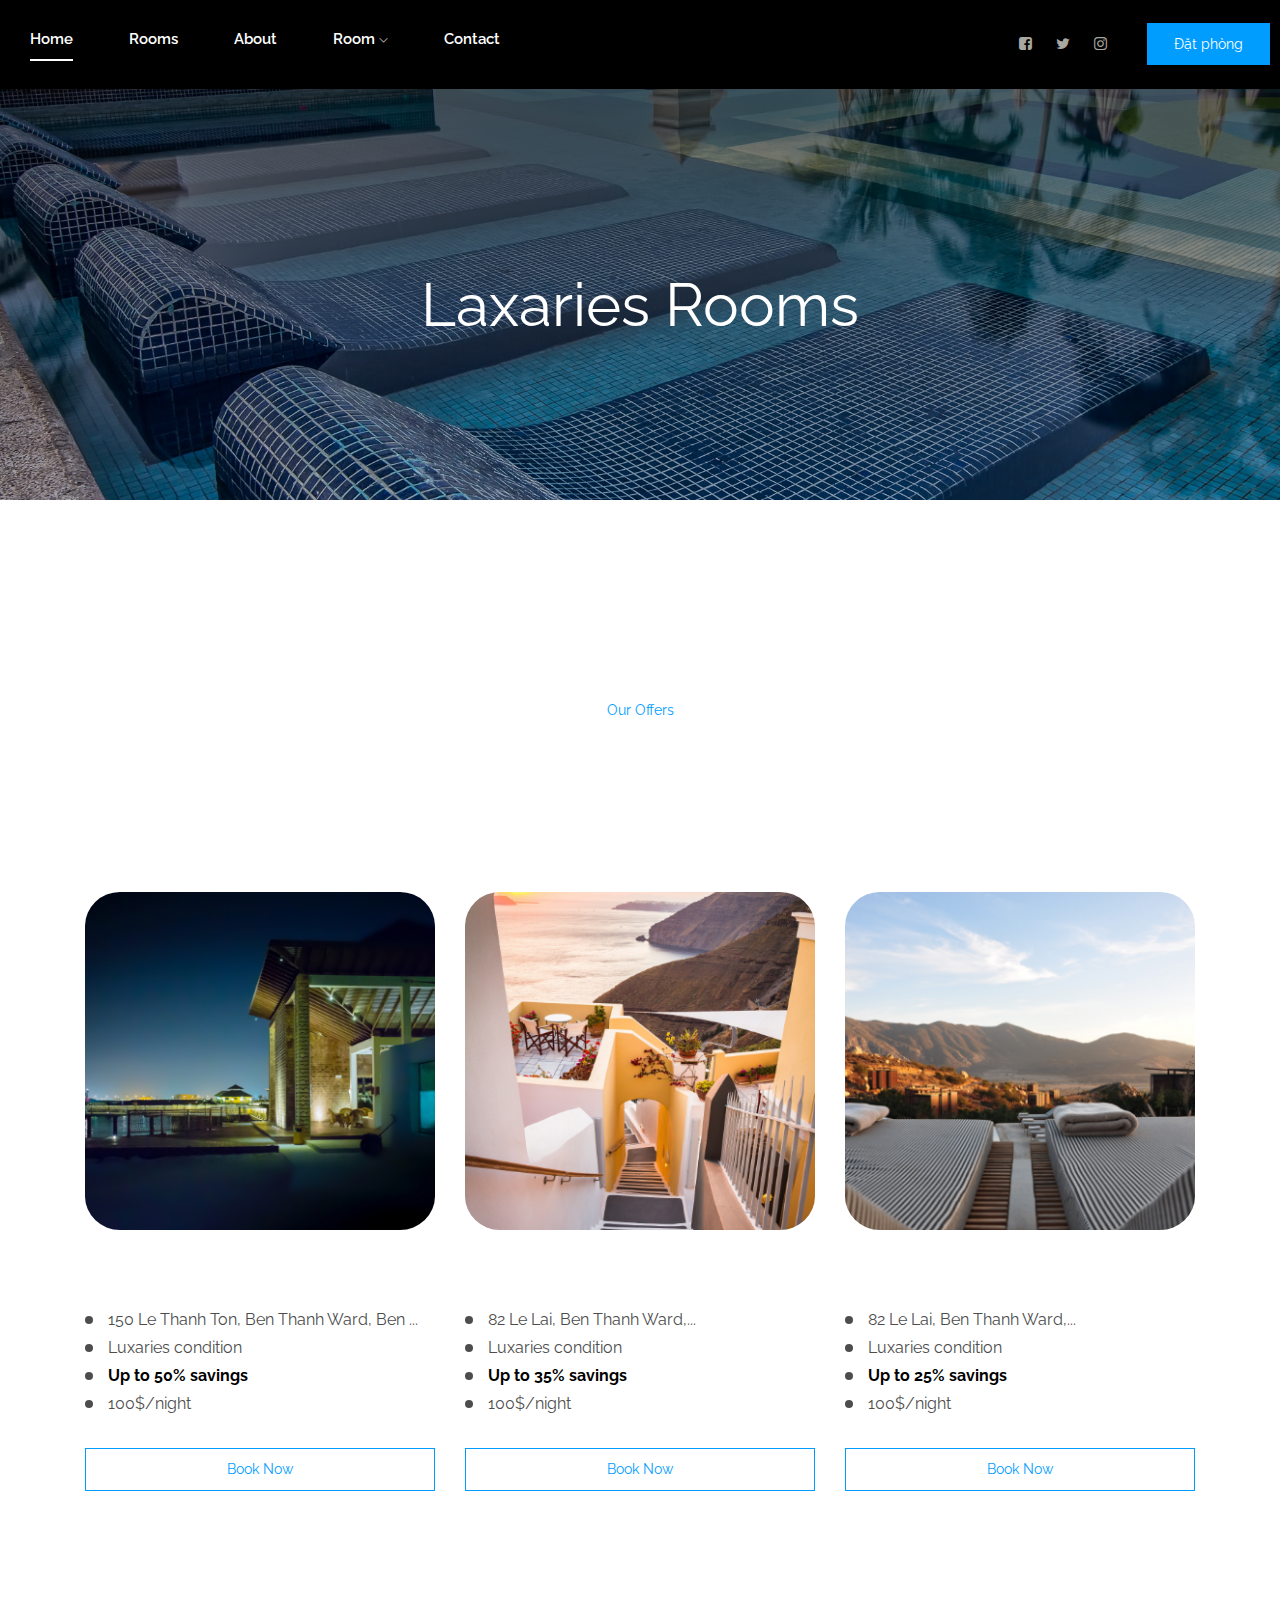
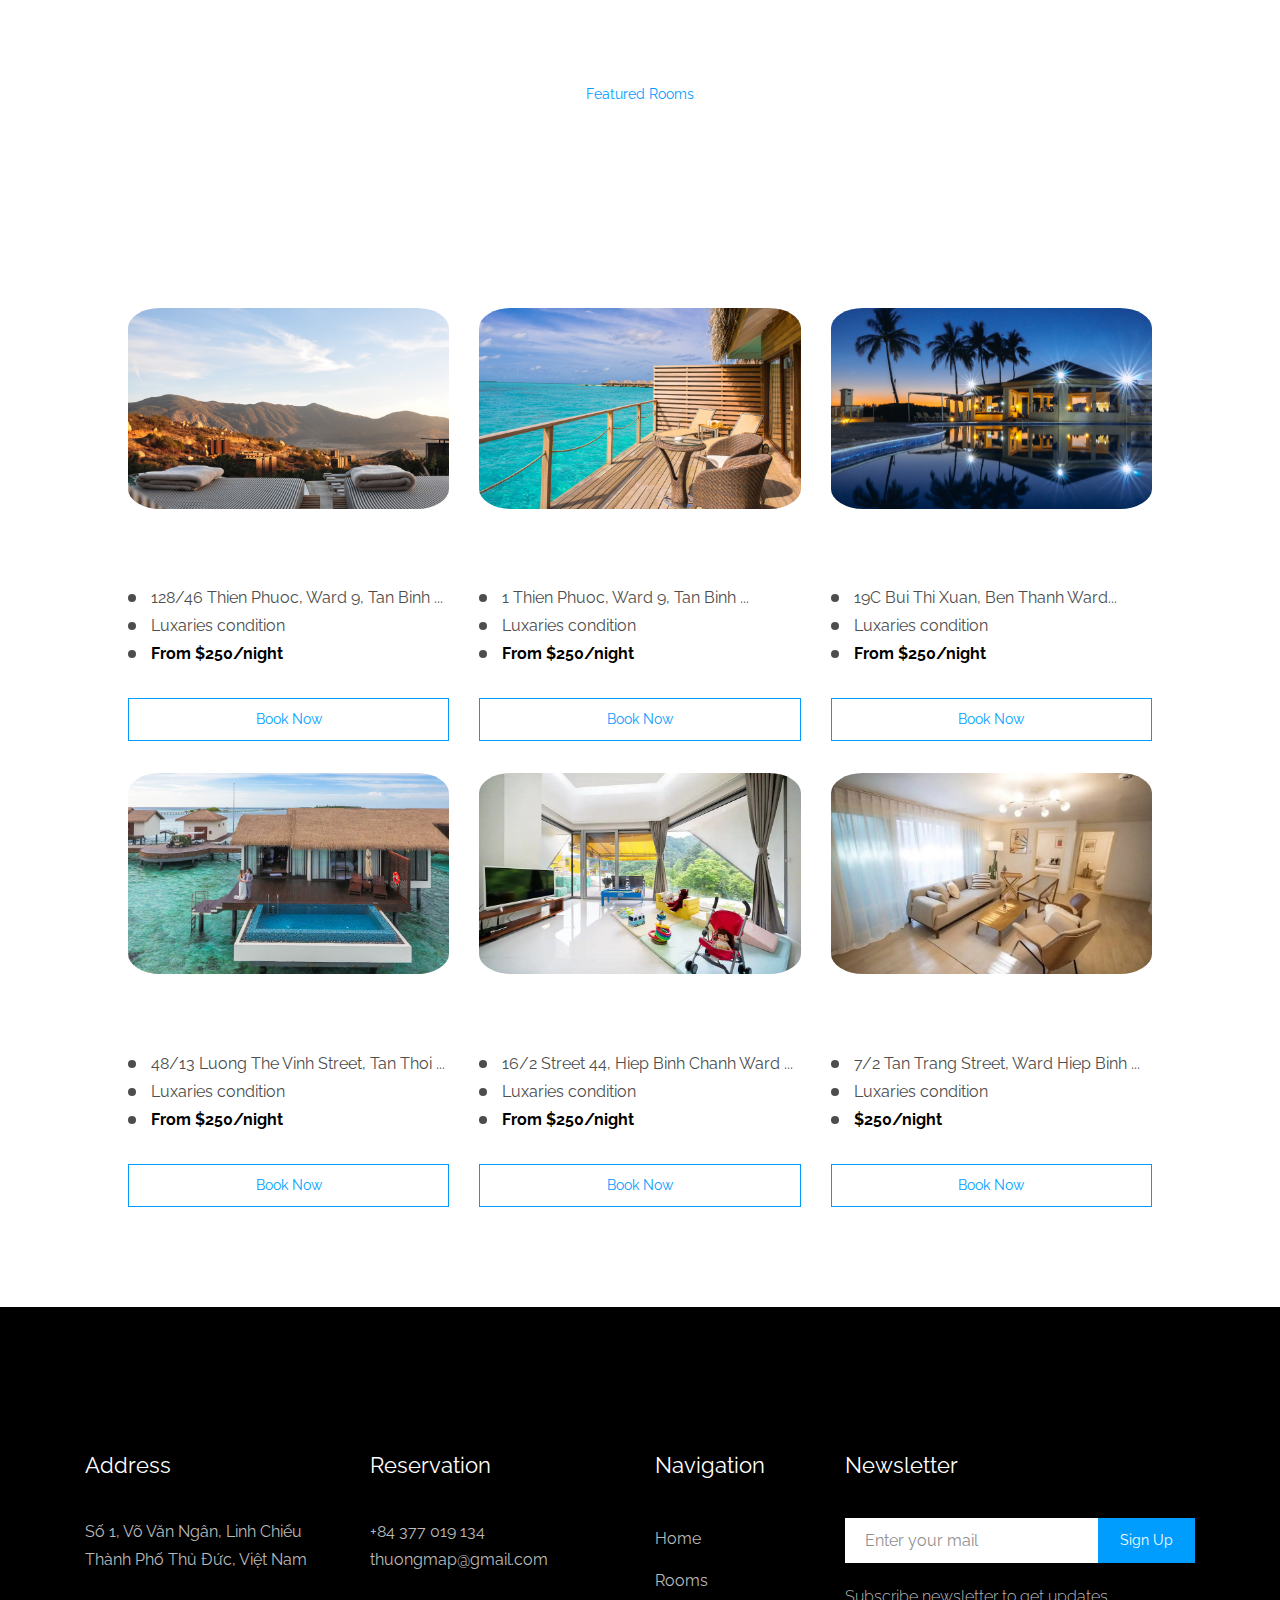
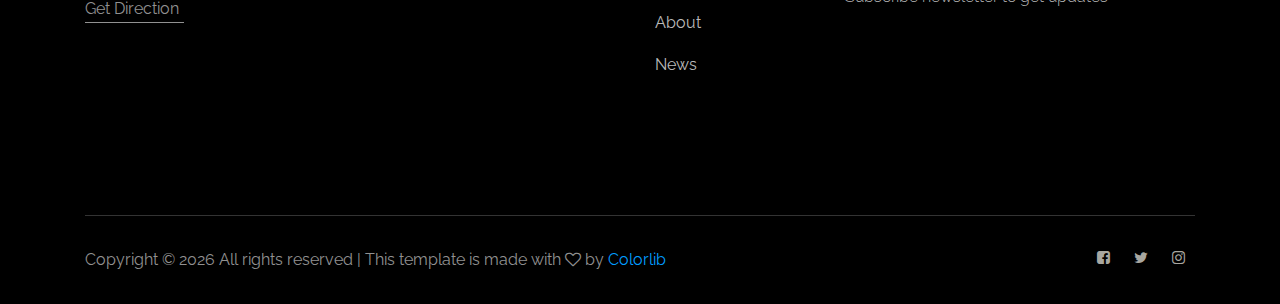
<file: rooms.html>
<!doctype html>
<html class="no-js" lang="zxx">

<head>
    <meta charset="utf-8">
    <meta http-equiv="x-ua-compatible" content="ie=edge">
    <title>Nhóm 12</title>
    <meta name="description" content="">
    <meta name="viewport" content="width=device-width, initial-scale=1">

    <!-- <link rel="manifest" href="site.webmanifest"> -->
    <link rel="shortcut icon" type="image/x-icon" href="img/favicon.png">
    <!-- Place favicon.ico in the root directory -->

    <!-- CSS here -->
    <link rel="stylesheet" href="css/bootstrap.min.css">
    <link rel="stylesheet" href="css/owl.carousel.min.css">
    <link rel="stylesheet" href="css/magnific-popup.css">
    <link rel="stylesheet" href="css/font-awesome.min.css">
    <link rel="stylesheet" href="css/themify-icons.css">
    <link rel="stylesheet" href="css/nice-select.css">
    <link rel="stylesheet" href="css/flaticon.css">
    <link rel="stylesheet" href="css/gijgo.css">
    <link rel="stylesheet" href="css/animate.css">
    <link rel="stylesheet" href="css/slicknav.css">
    <link rel="stylesheet" href="css/style.css">
    <link rel="stylesheet" href="css/rooms.css">
    <link rel="stylesheet" href="./style_haonhi.css" />
    <!-- <link rel="stylesheet" href="css/responsive.css"> -->
</head>

<body>
    <!--[if lte IE 9]>
            <p class="browserupgrade">You are using an <strong>outdated</strong> browser. Please <a href="https://browsehappy.com/">upgrade your browser</a> to improve your experience and security.</p>
        <![endif]-->

   <!-- header-start -->
   <header>
    <div class="header-area bg-black">
      <div id="sticky-header" class="main-header-area">
        <div class="container-fluid p-0">
          <div class="row align-items-center no-gutters">
            <div class="col-xl-5 col-lg-6">
              <div class="main-menu d-none d-lg-block">
                <nav>
                  <ul id="navigation" class="d-flex-header">
                    <li><a class="active" href="index.html">home</a></li>
                    <li><a href="rooms.html">rooms</a></li>
                    <li><a href="about.html">About</a></li>
                    <li>
                      <a href="#">Room <i class="ti-angle-down"></i></a>
                      <ul class="submenu">
                        <li><a href="blog.html">Room</a></li>
                        <li><a href="single-blog.html">Room-detail</a></li>
                      </ul>
                    </li>
                    <li><a href="contact.html">Contact</a></li>
                  </ul>
                </nav>
              </div>
            </div>
            <div class="col-xl-2 col-lg-2">
              <div class="logo-img">
                <a href="index.html">
                  <!--<img src="img/logo.png" alt="">  -->
                </a>
              </div>
            </div>
            <div class="col-xl-5 col-lg-4 d-none d-lg-block">
              <div class="book_room">
                <div class="socail_links">
                  <ul>
                    <li>
                      <a href="#">
                        <i class="fa fa-facebook-square"></i>
                      </a>
                    </li>
                    <li>
                      <a href="#">
                        <i class="fa fa-twitter"></i>
                      </a>
                    </li>
                    <li>
                      <a href="#">
                        <i class="fa fa-instagram"></i>
                      </a>
                    </li>
                  </ul>
                </div>
                <div class="book_btn d-none d-lg-block">
                  <a class="popup-with-form" href="#test-form">Đặt phòng</a>
                </div>
              </div>
            </div>
            <div class="col-12">
              <div class="mobile_menu d-block d-lg-none"></div>
            </div>
          </div>
        </div>
      </div>
    </div>
  </header>
  <!-- header-end -->

    <!-- bradcam_area_start -->
    <div class="bradcam_area breadcam_bg_1">
        <h3>Laxaries Rooms</h3>
    </div>
    <!-- bradcam_area_end -->

    <!-- offers_area_start -->
    <div class="offers_area padding_top">
        <div class="container">
            <div class="row">
                <div class="col-xl-12">
                    <div class="section_title text-center mb-100">
                        <span>Our Offers</span>
                        <h3>Ongoing Offers</h3>
                    </div>
                </div>
            </div>
            <div class="row">
                <div class="col-xl-4 col-md-4">
                    <div class="single_offers">
                        <div class="about_thumb">
                            <img src="img/offers/1.png" alt="">
                        </div>
                        <h3>A&B Hotel</h3>
                        <ul>
                            <li>150 Le Thanh Ton, Ben Thanh Ward, Ben ...</li>
                            <li>Luxaries condition</li>
                            <li><b class="font_modify_1">Up to 50% savings</b></li>
                            <li>100$/night</li>
                        </ul>
                        <a href="#" class="book_now">book now</a>
                    </div>
                </div>
                <div class="col-xl-4 col-md-4">
                    <div class="single_offers">
                        <div class="about_thumb">
                            <img src="img/offers/2.png" alt="">
                        </div>
                        <h3>B Hotel</h3>
                        <ul>
                            <li>82 Le Lai, Ben Thanh Ward,...</li>
                            <li>Luxaries condition</li>
                            <li><b class="font_modify_1">Up to 35% savings</b></li>
                            <li>100$/night</li>
                        </ul>
                        <a href="#" class="book_now">book now</a>
                    </div>
                </div>
                <div class="col-xl-4 col-md-4">
                    <div class="single_offers">
                        <div class="about_thumb">
                            <img src="img/offers/3.png" alt="">
                        </div>
                        <h3>M&N Hotel</h3>
                        <ul>
                            <li>82 Le Lai, Ben Thanh Ward,...</li>
                            <li>Luxaries condition</li>
                            <li><b class="font_modify_1">Up to 25% savings</b></li>
                            <li>100$/night</li>
                        </ul>
                        <a href="#" class="book_now">book now</a>
                    </div>
                </div>
            </div>
        </div>
    </div>
    <!-- offers_area_end -->

    <!-- features_room_startt -->
    <div class="features_room room_modify offers_area room_padding">
        <div class="container">
            <div class="row">
                <div class="col-xl-12">
                    <div class="section_title text-center mb-100">
                        <span>Featured Rooms</span>
                        <h3>Choose a Better Room</h3>
                    </div>
                </div>
            </div>
        </div>
        <div class="row">
            <div class="col-xl-4 col-md-4">
                <div class="single_offers room_modify_1">
                    <div class="about_thumb">
                        <img src="img/rooms/1.png" alt="">
                    </div>
                    <h3>Thien Phuoc Motel</h3>
                    <ul>
                        <li>128/46 Thien Phuoc, Ward 9, Tan Binh ...</li>
                        <li>Luxaries condition</li>
                        <li><b class="font_modify_1">From $250/night</b></li>
                    </ul>
                    <a href="#" class="book_now">book now</a>
                </div>
            </div>
            <div class="col-xl-4 col-md-4">
                <div class="single_offers room_modify_1">
                    <div class="about_thumb">
                        <img src="img/rooms/2.png" alt="">
                    </div>
                    <h3>Thien Phuoc 2 Motel</h3>
                    <ul>
                        <li>1 Thien Phuoc, Ward 9, Tan Binh ...</li>
                        <li>Luxaries condition</li>
                        <li><b class="font_modify_1">From $250/night</b></li>
                    </ul>
                    <a href="#" class="book_now">book now</a>
                </div>
            </div>
            <div class="col-xl-4 col-md-4">
                <div class="single_offers room_modify_1">
                    <div class="about_thumb">
                        <img src="img/rooms/3.png" alt="">
                    </div>
                    <h3>Bui Thi Xuan Hotel</h3>
                    <ul>
                        <li>19C Bui Thi Xuan, Ben Thanh Ward...</li>
                        <li>Luxaries condition</li>
                        <li><b class="font_modify_1">From $250/night</b></li>
                    </ul>
                    <a href="#" class="book_now">book now</a>
                </div>
            </div>
            <div class="col-xl-4 col-md-4">
                <div class="single_offers room_modify_1">
                    <div class="about_thumb">
                        <img src="img/rooms/4.png" alt="">
                    </div>
                    <h3>Luong The Vinh Hotel</h3>
                    <ul>
                        <li>48/13 Luong The Vinh Street, Tan Thoi ...</li>
                        <li>Luxaries condition</li>
                        <li><b class="font_modify_1">From $250/night</b></li>
                    </ul>
                    <a href="#" class="book_now">book now</a>
                </div>
            </div>

            <div class="col-xl-4 col-md-4">
                <div class="single_offers room_modify_1">
                    <div class="about_thumb">
                        <img src="img/rooms/5.jpg" alt="">
                    </div>
                    <h3>Street 44 motel</h3>
                    <ul>
                        <li>16/2 Street 44, Hiep Binh Chanh Ward ...</li>
                        <li>Luxaries condition</li>
                        <li><b class="font_modify_1">From $250/night</b></li>
                    </ul>
                    <a href="#" class="book_now">book now</a>
                </div>
            </div>

            <div class="col-xl-4 col-md-4">
                <div class="single_offers room_modify_1">
                    <div class="about_thumb">
                        <img src="img/rooms/6.jpg" alt="">
                    </div>
                    <h3>7/2 Hotel
                    </h3>
                    <ul>
                        <li>7/2 Tan Trang Street, Ward Hiep Binh ...</li>
                        <li>Luxaries condition</li>
                        <li><b class="font_modify_1">$250/night</b></li>
                    </ul>
                    <a href="#" class="book_now">book now</a>
                </div>
            </div>

            
        </div>
    </div>
    <!-- features_room_end -->

    <!-- footer -->
    <footer class="footer">
        <div class="footer_top">
          <div class="container">
            <div class="row">
              <div class="col-xl-3 col-md-6 col-lg-3">
                <div class="footer_widget">
                  <h3 class="footer_title">address</h3>
                  <p class="footer_text">
                    Số 1, Võ Văn Ngân, Linh Chiểu<br />
                    Thành Phố Thủ Đức, Việt Nam
                  </p>
                  <a href="#" class="line-button">Get Direction</a>
                </div>
              </div>
              <div class="col-xl-3 col-md-6 col-lg-3">
                <div class="footer_widget">
                  <h3 class="footer_title">Reservation</h3>
                  <p class="footer_text">
                    +84 377 019 134 <br />
                    thuongmap@gmail.com
                  </p>
                </div>
              </div>
              <div class="col-xl-2 col-md-6 col-lg-2">
                <div class="footer_widget">
                  <h3 class="footer_title">Navigation</h3>
                  <ul>
                    <li><a href="#">Home</a></li>
                    <li><a href="#">Rooms</a></li>
                    <li><a href="#">About</a></li>
                    <li><a href="#">News</a></li>
                  </ul>
                </div>
              </div>
              <div class="col-xl-4 col-md-6 col-lg-4">
                <div class="footer_widget">
                  <h3 class="footer_title">Newsletter</h3>
                  <form action="#" class="newsletter_form">
                    <input type="text" placeholder="Enter your mail" />
                    <button type="submit">Sign Up</button>
                  </form>
                  <p class="newsletter_text">
                    Subscribe newsletter to get updates
                  </p>
                </div>
              </div>
            </div>
          </div>
        </div>
        <div class="copy-right_text">
          <div class="container">
            <div class="footer_border"></div>
            <div class="row">
              <div class="col-xl-8 col-md-7 col-lg-9">
                <p class="copy_right">
                  <!-- Link back to Colorlib can't be removed. Template is licensed under CC BY 3.0. -->
                  Copyright &copy;
                  <script>
                    document.write(new Date().getFullYear());
                  </script>
                  All rights reserved | This template is made with
                  <i class="fa fa-heart-o" aria-hidden="true"></i> by
                  <a href="https://colorlib.com" target="_blank">Colorlib</a>
                  <!-- Link back to Colorlib can't be removed. Template is licensed under CC BY 3.0. -->
                </p>
              </div>
  
              <div class="col-xl-4 col-md-5 col-lg-3">
                <div class="socail_links">
                  <ul>
                    <li>
                      <a href="#">
                        <i class="fa fa-facebook-square"></i>
                      </a>
                    </li>
                    <li>
                      <a href="#">
                        <i class="fa fa-twitter"></i>
                      </a>
                    </li>
                    <li>
                      <a href="#">
                        <i class="fa fa-instagram"></i>
                      </a>
                    </li>
                  </ul>
                </div>
              </div>
            </div>
          </div>
        </div>
      </footer>
  
      <!-- link that opens popup -->
  
      <!-- form itself end-->
      <form id="test-form" class="white-popup-block mfp-hide">
        <div class="popup_box">
          <div class="popup_inner">
            <h3>Check Availability</h3>
            <form action="#">
              <div class="row">
                <div class="col-xl-6">
                  <input id="datepicker" placeholder="Check in date" />
                </div>
                <div class="col-xl-6">
                  <input id="datepicker2" placeholder="Check out date" />
                </div>
                <div class="col-xl-6">
                  <select class="form-select wide" id="default-select" class="">
                    <option data-display="Adult">1</option>
                    <option value="1">2</option>
                    <option value="2">3</option>
                    <option value="3">4</option>
                  </select>
                </div>
                <div class="col-xl-6">
                  <select class="form-select wide" id="default-select" class="">
                    <option data-display="Children">1</option>
                    <option value="1">2</option>
                    <option value="2">3</option>
                    <option value="3">4</option>
                  </select>
                </div>
                <div class="col-xl-12">
                  <select class="form-select wide" id="default-select" class="">
                    <option data-display="Room type">Room type</option>
                    <option value="1">Laxaries Rooms</option>
                    <option value="2">Deluxe Room</option>
                    <option value="3">Signature Room</option>
                    <option value="4">Couple Room</option>
                  </select>
                </div>
                <div class="col-xl-12">
                  <button type="submit" class="boxed-btn3">
                    Check Availability
                  </button>
                </div>
              </div>
            </form>
          </div>
        </div>
      </form>
      <!-- form itself end -->

    <!-- JS here -->
    <script src="js/vendor/modernizr-3.5.0.min.js"></script>
    <script src="js/vendor/jquery-1.12.4.min.js"></script>
    <script src="js/popper.min.js"></script>
    <script src="js/bootstrap.min.js"></script>
    <script src="js/owl.carousel.min.js"></script>
    <script src="js/isotope.pkgd.min.js"></script>
    <script src="js/ajax-form.js"></script>
    <script src="js/waypoints.min.js"></script>
    <script src="js/jquery.counterup.min.js"></script>
    <script src="js/imagesloaded.pkgd.min.js"></script>
    <script src="js/scrollIt.js"></script>
    <script src="js/jquery.scrollUp.min.js"></script>
    <script src="js/wow.min.js"></script>
    <script src="js/nice-select.min.js"></script>
    <script src="js/jquery.slicknav.min.js"></script>
    <script src="js/jquery.magnific-popup.min.js"></script>
    <script src="js/plugins.js"></script>
    <script src="js/gijgo.min.js"></script>

    <!--contact js-->
    <script src="js/contact.js"></script>
    <script src="js/jquery.ajaxchimp.min.js"></script>
    <script src="js/jquery.form.js"></script>
    <script src="js/jquery.validate.min.js"></script>
    <script src="js/mail-script.js"></script>

    <script src="js/main.js"></script>
    <script>
        $('#datepicker').datepicker({
            iconsLibrary: 'fontawesome',
            icons: {
             rightIcon: '<span class="fa fa-caret-down"></span>'
         }
        });
        $('#datepicker2').datepicker({
            iconsLibrary: 'fontawesome',
            icons: {
             rightIcon: '<span class="fa fa-caret-down"></span>'
         }

        });
    </script>



</body>

</html>
</file>
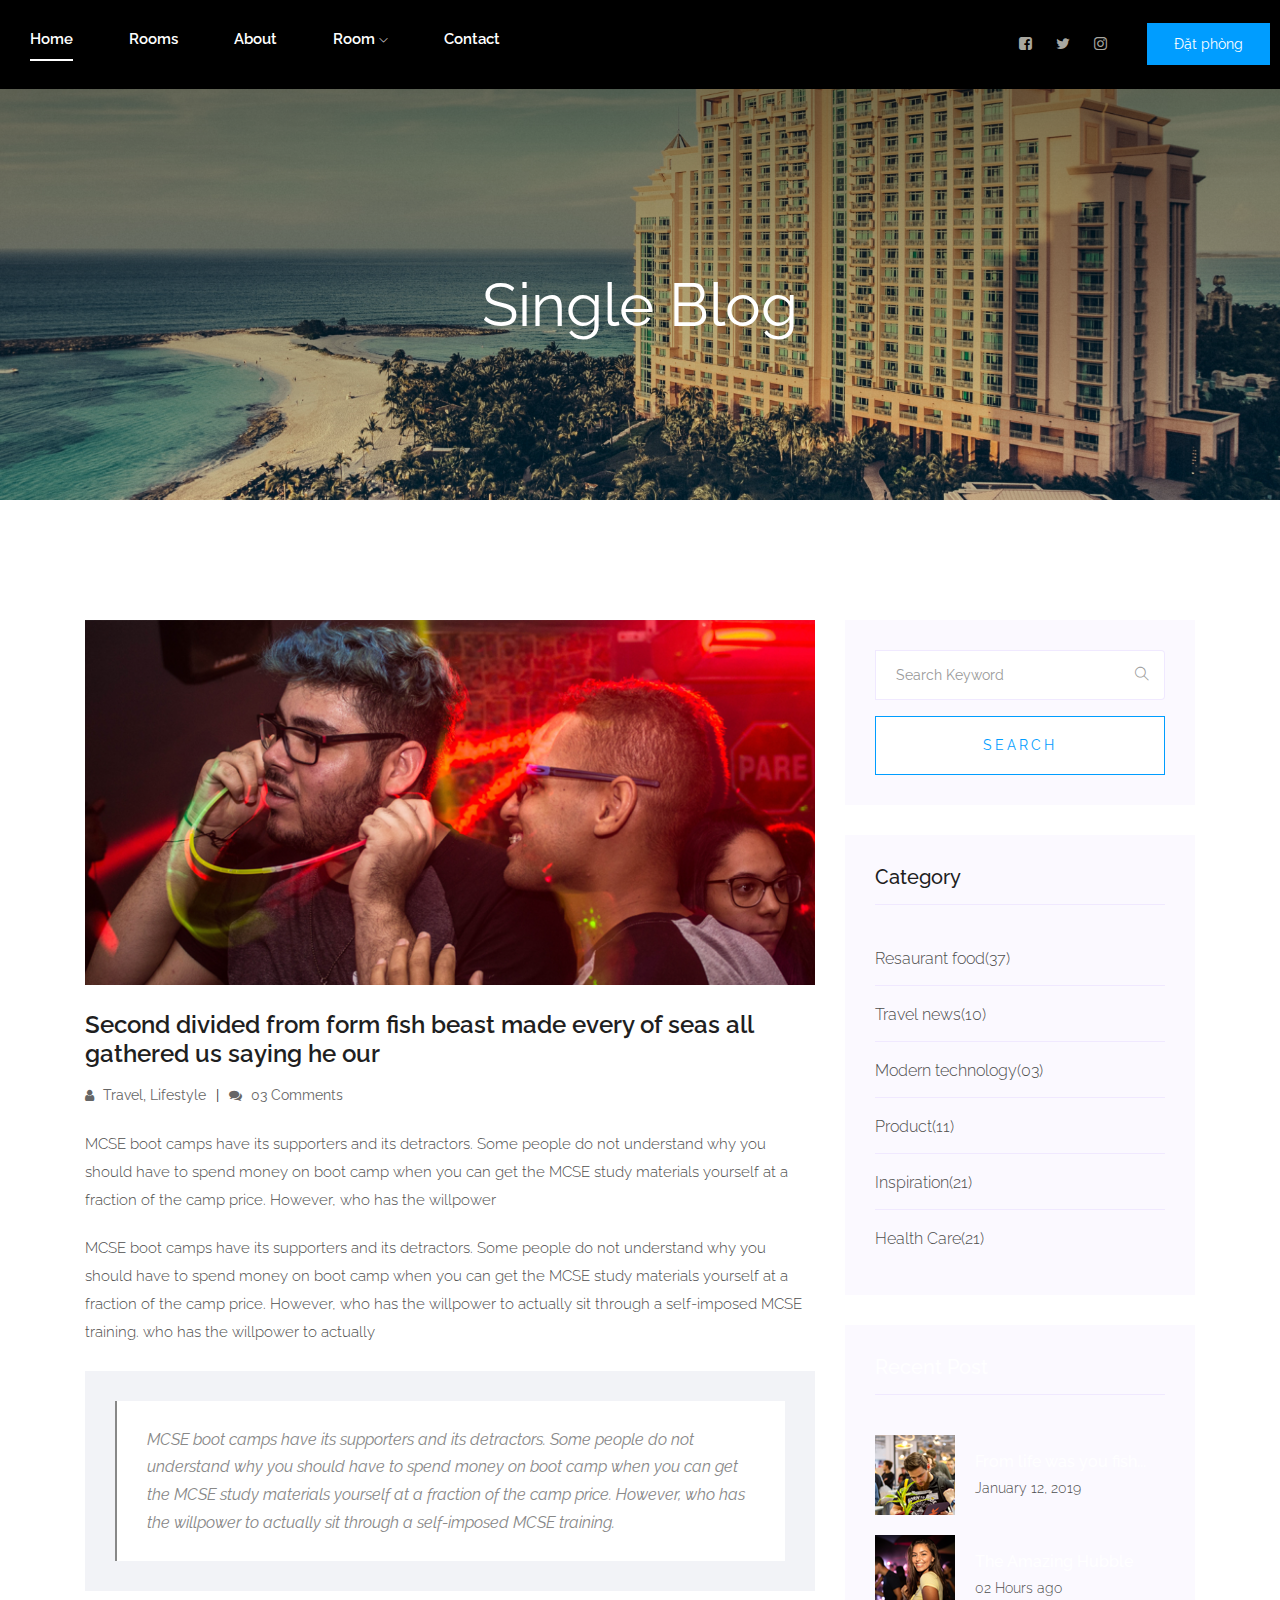
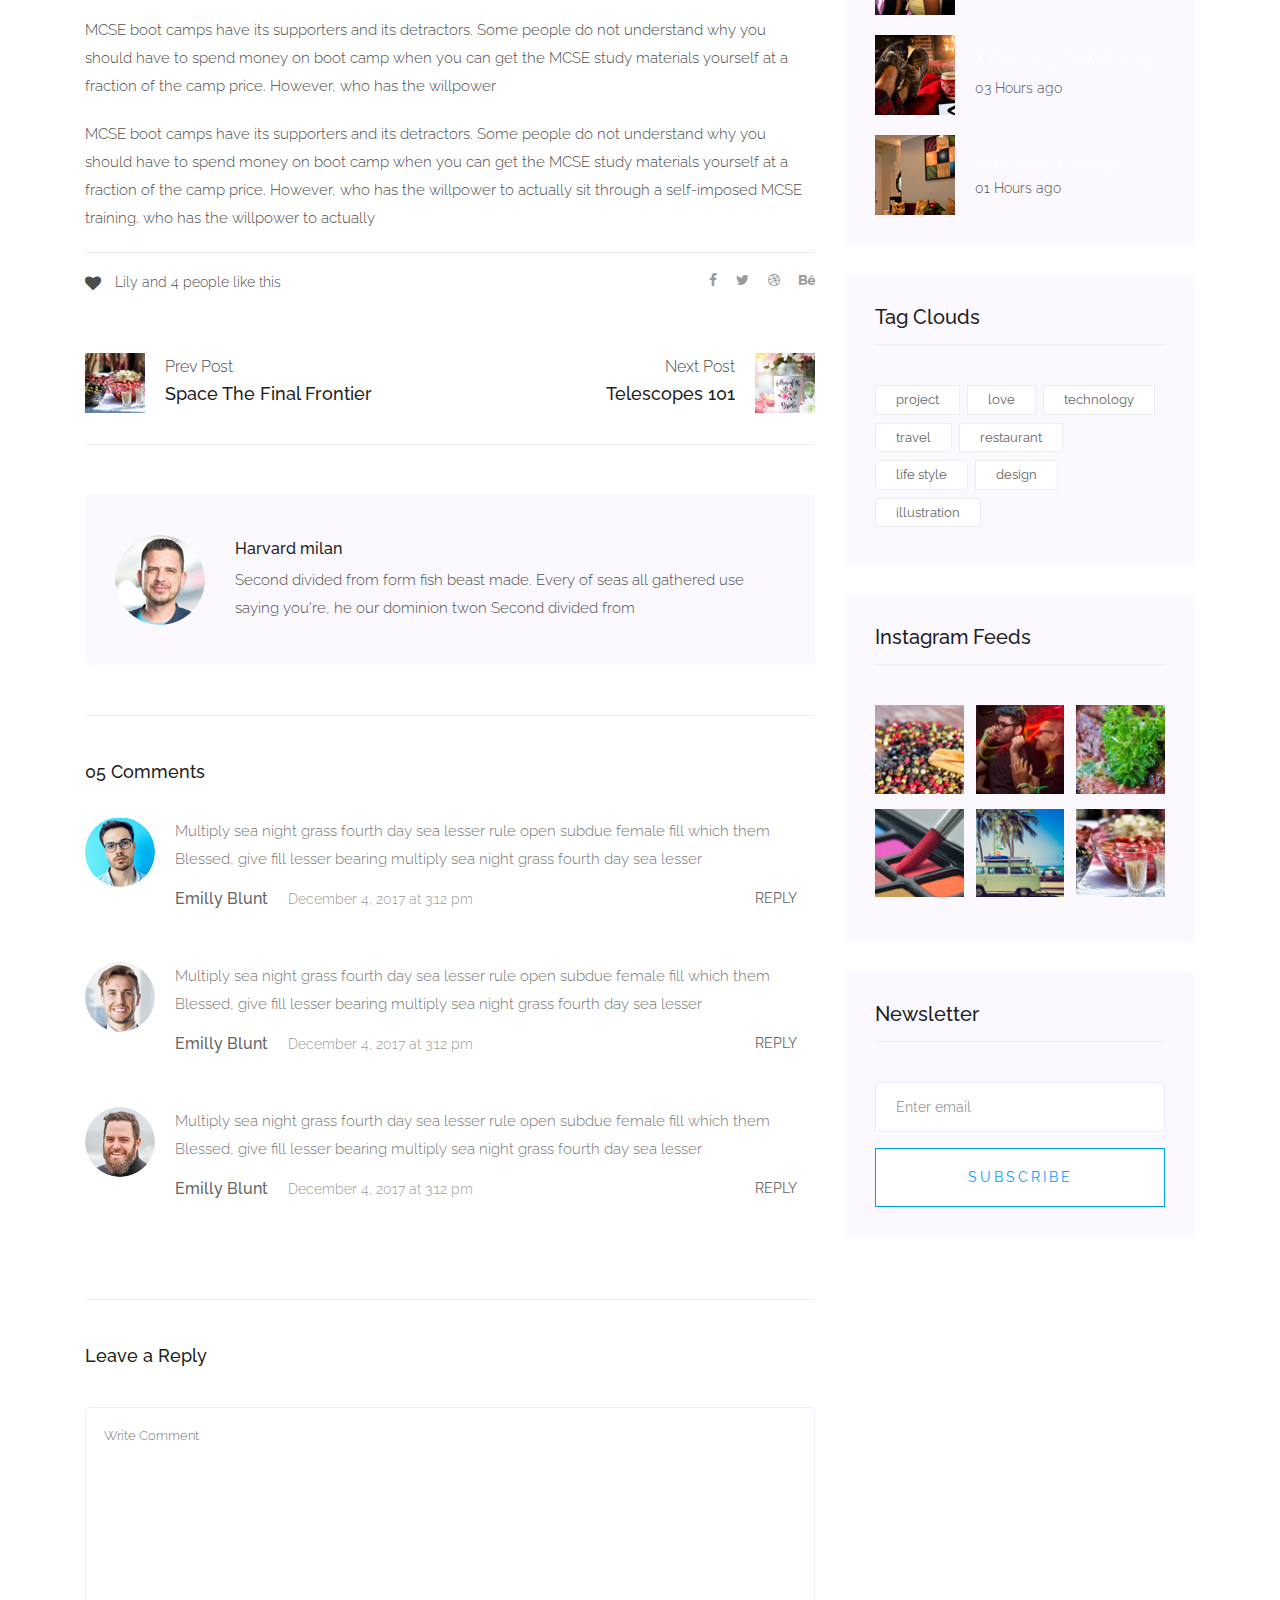
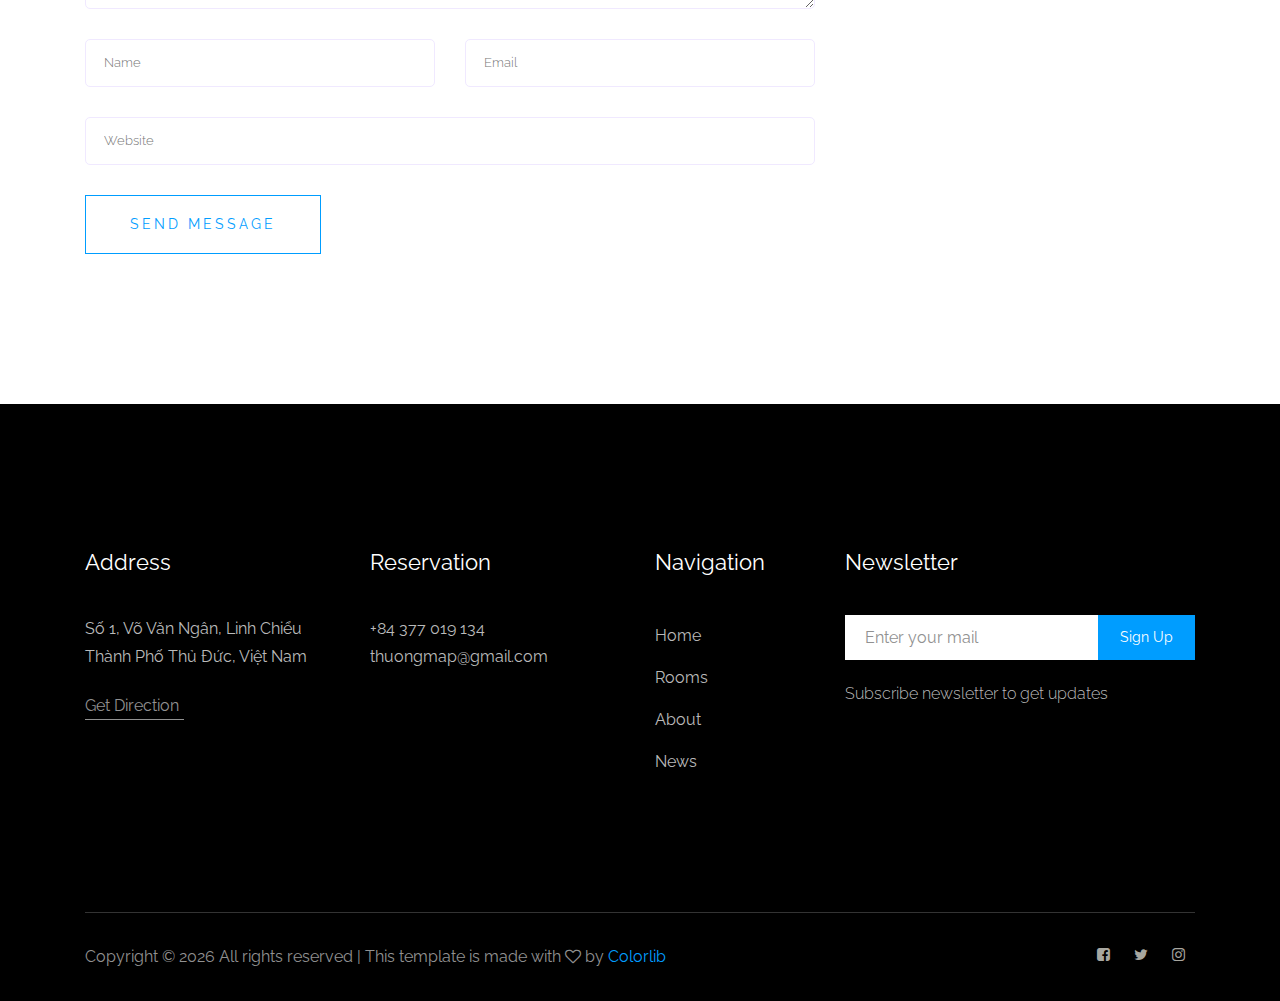
<file: single-blog.html>
<!doctype html>
<html class="no-js" lang="zxx">

<head>
   <meta charset="utf-8">
   <meta http-equiv="x-ua-compatible" content="ie=edge">
   <title>Nhóm 12</title>
   <meta name="description" content="">
   <meta name="viewport" content="width=device-width, initial-scale=1">

   <!-- <link rel="manifest" href="site.webmanifest"> -->
   <link rel="shortcut icon" type="image/x-icon" href="img/favicon.png">
   <!-- Place favicon.ico in the root directory -->

   <!-- CSS here -->
   <link rel="stylesheet" href="css/bootstrap.min.css">
   <link rel="stylesheet" href="css/owl.carousel.min.css">
   <link rel="stylesheet" href="css/magnific-popup.css">
   <link rel="stylesheet" href="css/font-awesome.min.css">
   <link rel="stylesheet" href="css/themify-icons.css">
   <link rel="stylesheet" href="css/nice-select.css">
   <link rel="stylesheet" href="css/flaticon.css">
   <link rel="stylesheet" href="css/gijgo.css">
   <link rel="stylesheet" href="css/animate.css">
   <link rel="stylesheet" href="css/slicknav.css">
   <link rel="stylesheet" href="css/style.css">
   <link rel="stylesheet" href="./style_haonhi.css" />
   <!-- <link rel="stylesheet" href="css/responsive.css"> -->
</head>

<body>
   <!--[if lte IE 9]>
            <p class="browserupgrade">You are using an <strong>outdated</strong> browser. Please <a href="https://browsehappy.com/">upgrade your browser</a> to improve your experience and security.</p>
        <![endif]-->

    <!-- header-start -->
    <header>
      <div class="header-area bg-black">
        <div id="sticky-header" class="main-header-area">
          <div class="container-fluid p-0">
            <div class="row align-items-center no-gutters">
              <div class="col-xl-5 col-lg-6">
                <div class="main-menu d-none d-lg-block">
                  <nav>
                    <ul id="navigation" class="d-flex-header">
                      <li><a class="active" href="index.html">home</a></li>
                      <li><a href="rooms.html">rooms</a></li>
                      <li><a href="about.html">About</a></li>
                      <li>
                        <a href="#">Room <i class="ti-angle-down"></i></a>
                        <ul class="submenu">
                          <li><a href="blog.html">Room</a></li>
                          <li><a href="single-blog.html">Room-detail</a></li>
                        </ul>
                      </li>
                      <li><a href="contact.html">Contact</a></li>
                    </ul>
                  </nav>
                </div>
              </div>
              <div class="col-xl-2 col-lg-2">
                <div class="logo-img">
                  <a href="index.html">
                    <!--<img src="img/logo.png" alt="">  -->
                  </a>
                </div>
              </div>
              <div class="col-xl-5 col-lg-4 d-none d-lg-block">
                <div class="book_room">
                  <div class="socail_links">
                    <ul>
                      <li>
                        <a href="#">
                          <i class="fa fa-facebook-square"></i>
                        </a>
                      </li>
                      <li>
                        <a href="#">
                          <i class="fa fa-twitter"></i>
                        </a>
                      </li>
                      <li>
                        <a href="#">
                          <i class="fa fa-instagram"></i>
                        </a>
                      </li>
                    </ul>
                  </div>
                  <div class="book_btn d-none d-lg-block">
                    <a class="popup-with-form" href="#test-form">Đặt phòng</a>
                  </div>
                </div>
              </div>
              <div class="col-12">
                <div class="mobile_menu d-block d-lg-none"></div>
              </div>
            </div>
          </div>
        </div>
      </div>
    </header>
    <!-- header-end -->

  <!-- bradcam_area_start -->
  <div class="bradcam_area breadcam_bg">
      <h3>single blog</h3>
  </div>
  <!-- bradcam_area_end -->

   <!--================Blog Area =================-->
   <section class="blog_area single-post-area section-padding">
      <div class="container">
         <div class="row">
            <div class="col-lg-8 posts-list">
               <div class="single-post">
                  <div class="feature-img">
                     <img class="img-fluid" src="img/blog/single_blog_1.png" alt="">
                  </div>
                  <div class="blog_details">
                     <h2>Second divided from form fish beast made every of seas
                        all gathered us saying he our
                     </h2>
                     <ul class="blog-info-link mt-3 mb-4">
                        <li><a href="#"><i class="fa fa-user"></i> Travel, Lifestyle</a></li>
                        <li><a href="#"><i class="fa fa-comments"></i> 03 Comments</a></li>
                     </ul>
                     <p class="excert">
                        MCSE boot camps have its supporters and its detractors. Some people do not understand why you
                        should have to spend money on boot camp when you can get the MCSE study materials yourself at a
                        fraction of the camp price. However, who has the willpower
                     </p>
                     <p>
                        MCSE boot camps have its supporters and its detractors. Some people do not understand why you
                        should have to spend money on boot camp when you can get the MCSE study materials yourself at a
                        fraction of the camp price. However, who has the willpower to actually sit through a
                        self-imposed MCSE training. who has the willpower to actually
                     </p>
                     <div class="quote-wrapper">
                        <div class="quotes">
                           MCSE boot camps have its supporters and its detractors. Some people do not understand why you
                           should have to spend money on boot camp when you can get the MCSE study materials yourself at
                           a fraction of the camp price. However, who has the willpower to actually sit through a
                           self-imposed MCSE training.
                        </div>
                     </div>
                     <p>
                        MCSE boot camps have its supporters and its detractors. Some people do not understand why you
                        should have to spend money on boot camp when you can get the MCSE study materials yourself at a
                        fraction of the camp price. However, who has the willpower
                     </p>
                     <p>
                        MCSE boot camps have its supporters and its detractors. Some people do not understand why you
                        should have to spend money on boot camp when you can get the MCSE study materials yourself at a
                        fraction of the camp price. However, who has the willpower to actually sit through a
                        self-imposed MCSE training. who has the willpower to actually
                     </p>
                  </div>
               </div>
               <div class="navigation-top">
                  <div class="d-sm-flex justify-content-between text-center">
                     <p class="like-info"><span class="align-middle"><i class="fa fa-heart"></i></span> Lily and 4
                        people like this</p>
                     <div class="col-sm-4 text-center my-2 my-sm-0">
                        <!-- <p class="comment-count"><span class="align-middle"><i class="fa fa-comment"></i></span> 06 Comments</p> -->
                     </div>
                     <ul class="social-icons">
                        <li><a href="#"><i class="fa fa-facebook-f"></i></a></li>
                        <li><a href="#"><i class="fa fa-twitter"></i></a></li>
                        <li><a href="#"><i class="fa fa-dribbble"></i></a></li>
                        <li><a href="#"><i class="fa fa-behance"></i></a></li>
                     </ul>
                  </div>
                  <div class="navigation-area">
                     <div class="row">
                        <div
                           class="col-lg-6 col-md-6 col-12 nav-left flex-row d-flex justify-content-start align-items-center">
                           <div class="thumb">
                              <a href="#">
                                 <img class="img-fluid" src="img/post/preview.png" alt="">
                              </a>
                           </div>
                           <div class="arrow">
                              <a href="#">
                                 <span class="lnr text-white ti-arrow-left"></span>
                              </a>
                           </div>
                           <div class="detials">
                              <p>Prev Post</p>
                              <a href="#">
                                 <h4>Space The Final Frontier</h4>
                              </a>
                           </div>
                        </div>
                        <div
                           class="col-lg-6 col-md-6 col-12 nav-right flex-row d-flex justify-content-end align-items-center">
                           <div class="detials">
                              <p>Next Post</p>
                              <a href="#">
                                 <h4>Telescopes 101</h4>
                              </a>
                           </div>
                           <div class="arrow">
                              <a href="#">
                                 <span class="lnr text-white ti-arrow-right"></span>
                              </a>
                           </div>
                           <div class="thumb">
                              <a href="#">
                                 <img class="img-fluid" src="img/post/next.png" alt="">
                              </a>
                           </div>
                        </div>
                     </div>
                  </div>
               </div>
               <div class="blog-author">
                  <div class="media align-items-center">
                     <img src="img/blog/author.png" alt="">
                     <div class="media-body">
                        <a href="#">
                           <h4>Harvard milan</h4>
                        </a>
                        <p>Second divided from form fish beast made. Every of seas all gathered use saying you're, he
                           our dominion twon Second divided from</p>
                     </div>
                  </div>
               </div>
               <div class="comments-area">
                  <h4>05 Comments</h4>
                  <div class="comment-list">
                     <div class="single-comment justify-content-between d-flex">
                        <div class="user justify-content-between d-flex">
                           <div class="thumb">
                              <img src="img/comment/comment_1.png" alt="">
                           </div>
                           <div class="desc">
                              <p class="comment">
                                 Multiply sea night grass fourth day sea lesser rule open subdue female fill which them
                                 Blessed, give fill lesser bearing multiply sea night grass fourth day sea lesser
                              </p>
                              <div class="d-flex justify-content-between">
                                 <div class="d-flex align-items-center">
                                    <h5>
                                       <a href="#">Emilly Blunt</a>
                                    </h5>
                                    <p class="date">December 4, 2017 at 3:12 pm </p>
                                 </div>
                                 <div class="reply-btn">
                                    <a href="#" class="btn-reply text-uppercase">reply</a>
                                 </div>
                              </div>
                           </div>
                        </div>
                     </div>
                  </div>
                  <div class="comment-list">
                     <div class="single-comment justify-content-between d-flex">
                        <div class="user justify-content-between d-flex">
                           <div class="thumb">
                              <img src="img/comment/comment_2.png" alt="">
                           </div>
                           <div class="desc">
                              <p class="comment">
                                 Multiply sea night grass fourth day sea lesser rule open subdue female fill which them
                                 Blessed, give fill lesser bearing multiply sea night grass fourth day sea lesser
                              </p>
                              <div class="d-flex justify-content-between">
                                 <div class="d-flex align-items-center">
                                    <h5>
                                       <a href="#">Emilly Blunt</a>
                                    </h5>
                                    <p class="date">December 4, 2017 at 3:12 pm </p>
                                 </div>
                                 <div class="reply-btn">
                                    <a href="#" class="btn-reply text-uppercase">reply</a>
                                 </div>
                              </div>
                           </div>
                        </div>
                     </div>
                  </div>
                  <div class="comment-list">
                     <div class="single-comment justify-content-between d-flex">
                        <div class="user justify-content-between d-flex">
                           <div class="thumb">
                              <img src="img/comment/comment_3.png" alt="">
                           </div>
                           <div class="desc">
                              <p class="comment">
                                 Multiply sea night grass fourth day sea lesser rule open subdue female fill which them
                                 Blessed, give fill lesser bearing multiply sea night grass fourth day sea lesser
                              </p>
                              <div class="d-flex justify-content-between">
                                 <div class="d-flex align-items-center">
                                    <h5>
                                       <a href="#">Emilly Blunt</a>
                                    </h5>
                                    <p class="date">December 4, 2017 at 3:12 pm </p>
                                 </div>
                                 <div class="reply-btn">
                                    <a href="#" class="btn-reply text-uppercase">reply</a>
                                 </div>
                              </div>
                           </div>
                        </div>
                     </div>
                  </div>
               </div>
               <div class="comment-form">
                  <h4>Leave a Reply</h4>
                  <form class="form-contact comment_form" action="#" id="commentForm">
                     <div class="row">
                        <div class="col-12">
                           <div class="form-group">
                              <textarea class="form-control w-100" name="comment" id="comment" cols="30" rows="9"
                                 placeholder="Write Comment"></textarea>
                           </div>
                        </div>
                        <div class="col-sm-6">
                           <div class="form-group">
                              <input class="form-control" name="name" id="name" type="text" placeholder="Name">
                           </div>
                        </div>
                        <div class="col-sm-6">
                           <div class="form-group">
                              <input class="form-control" name="email" id="email" type="email" placeholder="Email">
                           </div>
                        </div>
                        <div class="col-12">
                           <div class="form-group">
                              <input class="form-control" name="website" id="website" type="text" placeholder="Website">
                           </div>
                        </div>
                     </div>
                     <div class="form-group">
                        <button type="submit" class="button button-contactForm btn_1 boxed-btn">Send Message</button>
                     </div>
                  </form>
               </div>
            </div>
            <div class="col-lg-4">
               <div class="blog_right_sidebar">
                  <aside class="single_sidebar_widget search_widget">
                     <form action="#">
                        <div class="form-group">
                           <div class="input-group mb-3">
                              <input type="text" class="form-control" placeholder='Search Keyword'
                                 onfocus="this.placeholder = ''" onblur="this.placeholder = 'Search Keyword'">
                              <div class="input-group-append">
                                 <button class="btn" type="button"><i class="ti-search"></i></button>
                              </div>
                           </div>
                        </div>
                        <button class="button rounded-0 primary-bg text-white w-100 btn_1 boxed-btn"
                           type="submit">Search</button>
                     </form>
                  </aside>
                  <aside class="single_sidebar_widget post_category_widget">
                     <h4 class="widget_title">Category</h4>
                     <ul class="list cat-list">
                        <li>
                           <a href="#" class="d-flex">
                              <p>Resaurant food</p>
                              <p>(37)</p>
                           </a>
                        </li>
                        <li>
                           <a href="#" class="d-flex">
                              <p>Travel news</p>
                              <p>(10)</p>
                           </a>
                        </li>
                        <li>
                           <a href="#" class="d-flex">
                              <p>Modern technology</p>
                              <p>(03)</p>
                           </a>
                        </li>
                        <li>
                           <a href="#" class="d-flex">
                              <p>Product</p>
                              <p>(11)</p>
                           </a>
                        </li>
                        <li>
                           <a href="#" class="d-flex">
                              <p>Inspiration</p>
                              <p>(21)</p>
                           </a>
                        </li>
                        <li>
                           <a href="#" class="d-flex">
                              <p>Health Care</p>
                              <p>(21)</p>
                           </a>
                        </li>
                     </ul>
                  </aside>
                  <aside class="single_sidebar_widget popular_post_widget">
                     <h3 class="widget_title">Recent Post</h3>
                     <div class="media post_item">
                        <img src="img/post/post_1.png" alt="post">
                        <div class="media-body">
                           <a href="single-blog.html">
                              <h3>From life was you fish...</h3>
                           </a>
                           <p>January 12, 2019</p>
                        </div>
                     </div>
                     <div class="media post_item">
                        <img src="img/post/post_2.png" alt="post">
                        <div class="media-body">
                           <a href="single-blog.html">
                              <h3>The Amazing Hubble</h3>
                           </a>
                           <p>02 Hours ago</p>
                        </div>
                     </div>
                     <div class="media post_item">
                        <img src="img/post/post_3.png" alt="post">
                        <div class="media-body">
                           <a href="single-blog.html">
                              <h3>Astronomy Or Astrology</h3>
                           </a>
                           <p>03 Hours ago</p>
                        </div>
                     </div>
                     <div class="media post_item">
                        <img src="img/post/post_4.png" alt="post">
                        <div class="media-body">
                           <a href="single-blog.html">
                              <h3>Asteroids telescope</h3>
                           </a>
                           <p>01 Hours ago</p>
                        </div>
                     </div>
                  </aside>
                  <aside class="single_sidebar_widget tag_cloud_widget">
                     <h4 class="widget_title">Tag Clouds</h4>
                     <ul class="list">
                        <li>
                           <a href="#">project</a>
                        </li>
                        <li>
                           <a href="#">love</a>
                        </li>
                        <li>
                           <a href="#">technology</a>
                        </li>
                        <li>
                           <a href="#">travel</a>
                        </li>
                        <li>
                           <a href="#">restaurant</a>
                        </li>
                        <li>
                           <a href="#">life style</a>
                        </li>
                        <li>
                           <a href="#">design</a>
                        </li>
                        <li>
                           <a href="#">illustration</a>
                        </li>
                     </ul>
                  </aside>
                  <aside class="single_sidebar_widget instagram_feeds">
                     <h4 class="widget_title">Instagram Feeds</h4>
                     <ul class="instagram_row flex-wrap">
                        <li>
                           <a href="#">
                              <img class="img-fluid" src="img/post/post_5.png" alt="">
                           </a>
                        </li>
                        <li>
                           <a href="#">
                              <img class="img-fluid" src="img/post/post_6.png" alt="">
                           </a>
                        </li>
                        <li>
                           <a href="#">
                              <img class="img-fluid" src="img/post/post_7.png" alt="">
                           </a>
                        </li>
                        <li>
                           <a href="#">
                              <img class="img-fluid" src="img/post/post_8.png" alt="">
                           </a>
                        </li>
                        <li>
                           <a href="#">
                              <img class="img-fluid" src="img/post/post_9.png" alt="">
                           </a>
                        </li>
                        <li>
                           <a href="#">
                              <img class="img-fluid" src="img/post/post_10.png" alt="">
                           </a>
                        </li>
                     </ul>
                  </aside>
                  <aside class="single_sidebar_widget newsletter_widget">
                     <h4 class="widget_title">Newsletter</h4>
                     <form action="#">
                        <div class="form-group">
                           <input type="email" class="form-control" onfocus="this.placeholder = ''"
                              onblur="this.placeholder = 'Enter email'" placeholder='Enter email' required>
                        </div>
                        <button class="button rounded-0 primary-bg text-white w-100 btn_1 boxed-btn"
                           type="submit">Subscribe</button>
                     </form>
                  </aside>
               </div>
            </div>
         </div>
      </div>
   </section>
   <!--================ Blog Area end =================-->

   <!-- footer -->
   <footer class="footer">
      <div class="footer_top">
        <div class="container">
          <div class="row">
            <div class="col-xl-3 col-md-6 col-lg-3">
              <div class="footer_widget">
                <h3 class="footer_title">address</h3>
                <p class="footer_text">
                  Số 1, Võ Văn Ngân, Linh Chiểu<br />
                  Thành Phố Thủ Đức, Việt Nam
                </p>
                <a href="#" class="line-button">Get Direction</a>
              </div>
            </div>
            <div class="col-xl-3 col-md-6 col-lg-3">
              <div class="footer_widget">
                <h3 class="footer_title">Reservation</h3>
                <p class="footer_text">
                  +84 377 019 134 <br />
                  thuongmap@gmail.com
                </p>
              </div>
            </div>
            <div class="col-xl-2 col-md-6 col-lg-2">
              <div class="footer_widget">
                <h3 class="footer_title">Navigation</h3>
                <ul>
                  <li><a href="#">Home</a></li>
                  <li><a href="#">Rooms</a></li>
                  <li><a href="#">About</a></li>
                  <li><a href="#">News</a></li>
                </ul>
              </div>
            </div>
            <div class="col-xl-4 col-md-6 col-lg-4">
              <div class="footer_widget">
                <h3 class="footer_title">Newsletter</h3>
                <form action="#" class="newsletter_form">
                  <input type="text" placeholder="Enter your mail" />
                  <button type="submit">Sign Up</button>
                </form>
                <p class="newsletter_text">
                  Subscribe newsletter to get updates
                </p>
              </div>
            </div>
          </div>
        </div>
      </div>
      <div class="copy-right_text">
        <div class="container">
          <div class="footer_border"></div>
          <div class="row">
            <div class="col-xl-8 col-md-7 col-lg-9">
              <p class="copy_right">
                <!-- Link back to Colorlib can't be removed. Template is licensed under CC BY 3.0. -->
                Copyright &copy;
                <script>
                  document.write(new Date().getFullYear());
                </script>
                All rights reserved | This template is made with
                <i class="fa fa-heart-o" aria-hidden="true"></i> by
                <a href="https://colorlib.com" target="_blank">Colorlib</a>
                <!-- Link back to Colorlib can't be removed. Template is licensed under CC BY 3.0. -->
              </p>
            </div>

            <div class="col-xl-4 col-md-5 col-lg-3">
              <div class="socail_links">
                <ul>
                  <li>
                    <a href="#">
                      <i class="fa fa-facebook-square"></i>
                    </a>
                  </li>
                  <li>
                    <a href="#">
                      <i class="fa fa-twitter"></i>
                    </a>
                  </li>
                  <li>
                    <a href="#">
                      <i class="fa fa-instagram"></i>
                    </a>
                  </li>
                </ul>
              </div>
            </div>
          </div>
        </div>
      </div>
    </footer>

    <!-- link that opens popup -->

    <!-- form itself end-->
    <form id="test-form" class="white-popup-block mfp-hide">
      <div class="popup_box">
        <div class="popup_inner">
          <h3>Check Availability</h3>
          <form action="#">
            <div class="row">
              <div class="col-xl-6">
                <input id="datepicker" placeholder="Check in date" />
              </div>
              <div class="col-xl-6">
                <input id="datepicker2" placeholder="Check out date" />
              </div>
              <div class="col-xl-6">
                <select class="form-select wide" id="default-select" class="">
                  <option data-display="Adult">1</option>
                  <option value="1">2</option>
                  <option value="2">3</option>
                  <option value="3">4</option>
                </select>
              </div>
              <div class="col-xl-6">
                <select class="form-select wide" id="default-select" class="">
                  <option data-display="Children">1</option>
                  <option value="1">2</option>
                  <option value="2">3</option>
                  <option value="3">4</option>
                </select>
              </div>
              <div class="col-xl-12">
                <select class="form-select wide" id="default-select" class="">
                  <option data-display="Room type">Room type</option>
                  <option value="1">Laxaries Rooms</option>
                  <option value="2">Deluxe Room</option>
                  <option value="3">Signature Room</option>
                  <option value="4">Couple Room</option>
                </select>
              </div>
              <div class="col-xl-12">
                <button type="submit" class="boxed-btn3">
                  Check Availability
                </button>
              </div>
            </div>
          </form>
        </div>
      </div>
    </form>
    <!-- form itself end -->


   <!-- JS here -->
   <script src="js/vendor/modernizr-3.5.0.min.js"></script>
   <script src="js/vendor/jquery-1.12.4.min.js"></script>
   <script src="js/popper.min.js"></script>
   <script src="js/bootstrap.min.js"></script>
   <script src="js/owl.carousel.min.js"></script>
   <script src="js/isotope.pkgd.min.js"></script>
   <script src="js/ajax-form.js"></script>
   <script src="js/waypoints.min.js"></script>
   <script src="js/jquery.counterup.min.js"></script>
   <script src="js/imagesloaded.pkgd.min.js"></script>
   <script src="js/scrollIt.js"></script>
   <script src="js/jquery.scrollUp.min.js"></script>
   <script src="js/wow.min.js"></script>
   <script src="js/nice-select.min.js"></script>
   <script src="js/jquery.slicknav.min.js"></script>
   <script src="js/jquery.magnific-popup.min.js"></script>
   <script src="js/plugins.js"></script>
   <script src="js/gijgo.min.js"></script>

   <!--contact js-->
   <script src="js/contact.js"></script>
   <script src="js/jquery.ajaxchimp.min.js"></script>
   <script src="js/jquery.form.js"></script>
   <script src="js/jquery.validate.min.js"></script>
   <script src="js/mail-script.js"></script>

   <script src="js/main.js"></script>
   <script>
      $('#datepicker').datepicker({
          iconsLibrary: 'fontawesome',
          icons: {
           rightIcon: '<span class="fa fa-caret-down"></span>'
       }
      });
      $('#datepicker2').datepicker({
          iconsLibrary: 'fontawesome',
          icons: {
           rightIcon: '<span class="fa fa-caret-down"></span>'
       }

      });
  </script>



</body>

</html>
</file>
<file: css/themify-icons.css>
@font-face {
	font-family: 'themify';
	src:url('../fonts/themify.eot?-fvbane');
	src:url('../fonts/themify.eot?#iefix-fvbane') format('embedded-opentype'),
		url('../fonts/themify.woff?-fvbane') format('woff'),
		url('../fonts/themify.ttf?-fvbane') format('truetype'),
		url('../fonts/themify.svg?-fvbane#themify') format('svg');
	font-weight: normal;
	font-style: normal;
}

[class^="ti-"], [class*=" ti-"] {
	font-family: 'themify';
	/* speak: none; */
	font-style: normal;
	font-weight: normal;
	font-variant: normal;
	text-transform: none;
	line-height: 1;

	/* Better Font Rendering =========== */
	-webkit-font-smoothing: antialiased;
	-moz-osx-font-smoothing: grayscale;
}

.ti-wand:before {
	content: "\e600";
}
.ti-volume:before {
	content: "\e601";
}
.ti-user:before {
	content: "\e602";
}
.ti-unlock:before {
	content: "\e603";
}
.ti-unlink:before {
	content: "\e604";
}
.ti-trash:before {
	content: "\e605";
}
.ti-thought:before {
	content: "\e606";
}
.ti-target:before {
	content: "\e607";
}
.ti-tag:before {
	content: "\e608";
}
.ti-tablet:before {
	content: "\e609";
}
.ti-star:before {
	content: "\e60a";
}
.ti-spray:before {
	content: "\e60b";
}
.ti-signal:before {
	content: "\e60c";
}
.ti-shopping-cart:before {
	content: "\e60d";
}
.ti-shopping-cart-full:before {
	content: "\e60e";
}
.ti-settings:before {
	content: "\e60f";
}
.ti-search:before {
	content: "\e610";
}
.ti-zoom-in:before {
	content: "\e611";
}
.ti-zoom-out:before {
	content: "\e612";
}
.ti-cut:before {
	content: "\e613";
}
.ti-ruler:before {
	content: "\e614";
}
.ti-ruler-pencil:before {
	content: "\e615";
}
.ti-ruler-alt:before {
	content: "\e616";
}
.ti-bookmark:before {
	content: "\e617";
}
.ti-bookmark-alt:before {
	content: "\e618";
}
.ti-reload:before {
	content: "\e619";
}
.ti-plus:before {
	content: "\e61a";
}
.ti-pin:before {
	content: "\e61b";
}
.ti-pencil:before {
	content: "\e61c";
}
.ti-pencil-alt:before {
	content: "\e61d";
}
.ti-paint-roller:before {
	content: "\e61e";
}
.ti-paint-bucket:before {
	content: "\e61f";
}
.ti-na:before {
	content: "\e620";
}
.ti-mobile:before {
	content: "\e621";
}
.ti-minus:before {
	content: "\e622";
}
.ti-medall:before {
	content: "\e623";
}
.ti-medall-alt:before {
	content: "\e624";
}
.ti-marker:before {
	content: "\e625";
}
.ti-marker-alt:before {
	content: "\e626";
}
.ti-arrow-up:before {
	content: "\e627";
}
.ti-arrow-right:before {
	content: "\e628";
}
.ti-arrow-left:before {
	content: "\e629";
}
.ti-arrow-down:before {
	content: "\e62a";
}
.ti-lock:before {
	content: "\e62b";
}
.ti-location-arrow:before {
	content: "\e62c";
}
.ti-link:before {
	content: "\e62d";
}
.ti-layout:before {
	content: "\e62e";
}
.ti-layers:before {
	content: "\e62f";
}
.ti-layers-alt:before {
	content: "\e630";
}
.ti-key:before {
	content: "\e631";
}
.ti-import:before {
	content: "\e632";
}
.ti-image:before {
	content: "\e633";
}
.ti-heart:before {
	content: "\e634";
}
.ti-heart-broken:before {
	content: "\e635";
}
.ti-hand-stop:before {
	content: "\e636";
}
.ti-hand-open:before {
	content: "\e637";
}
.ti-hand-drag:before {
	content: "\e638";
}
.ti-folder:before {
	content: "\e639";
}
.ti-flag:before {
	content: "\e63a";
}
.ti-flag-alt:before {
	content: "\e63b";
}
.ti-flag-alt-2:before {
	content: "\e63c";
}
.ti-eye:before {
	content: "\e63d";
}
.ti-export:before {
	content: "\e63e";
}
.ti-exchange-vertical:before {
	content: "\e63f";
}
.ti-desktop:before {
	content: "\e640";
}
.ti-cup:before {
	content: "\e641";
}
.ti-crown:before {
	content: "\e642";
}
.ti-comments:before {
	content: "\e643";
}
.ti-comment:before {
	content: "\e644";
}
.ti-comment-alt:before {
	content: "\e645";
}
.ti-close:before {
	content: "\e646";
}
.ti-clip:before {
	content: "\e647";
}
.ti-angle-up:before {
	content: "\e648";
}
.ti-angle-right:before {
	content: "\e649";
}
.ti-angle-left:before {
	content: "\e64a";
}
.ti-angle-down:before {
	content: "\e64b";
}
.ti-check:before {
	content: "\e64c";
}
.ti-check-box:before {
	content: "\e64d";
}
.ti-camera:before {
	content: "\e64e";
}
.ti-announcement:before {
	content: "\e64f";
}
.ti-brush:before {
	content: "\e650";
}
.ti-briefcase:before {
	content: "\e651";
}
.ti-bolt:before {
	content: "\e652";
}
.ti-bolt-alt:before {
	content: "\e653";
}
.ti-blackboard:before {
	content: "\e654";
}
.ti-bag:before {
	content: "\e655";
}
.ti-move:before {
	content: "\e656";
}
.ti-arrows-vertical:before {
	content: "\e657";
}
.ti-arrows-horizontal:before {
	content: "\e658";
}
.ti-fullscreen:before {
	content: "\e659";
}
.ti-arrow-top-right:before {
	content: "\e65a";
}
.ti-arrow-top-left:before {
	content: "\e65b";
}
.ti-arrow-circle-up:before {
	content: "\e65c";
}
.ti-arrow-circle-right:before {
	content: "\e65d";
}
.ti-arrow-circle-left:before {
	content: "\e65e";
}
.ti-arrow-circle-down:before {
	content: "\e65f";
}
.ti-angle-double-up:before {
	content: "\e660";
}
.ti-angle-double-right:before {
	content: "\e661";
}
.ti-angle-double-left:before {
	content: "\e662";
}
.ti-angle-double-down:before {
	content: "\e663";
}
.ti-zip:before {
	content: "\e664";
}
.ti-world:before {
	content: "\e665";
}
.ti-wheelchair:before {
	content: "\e666";
}
.ti-view-list:before {
	content: "\e667";
}
.ti-view-list-alt:before {
	content: "\e668";
}
.ti-view-grid:before {
	content: "\e669";
}
.ti-uppercase:before {
	content: "\e66a";
}
.ti-upload:before {
	content: "\e66b";
}
.ti-underline:before {
	content: "\e66c";
}
.ti-truck:before {
	content: "\e66d";
}
.ti-timer:before {
	content: "\e66e";
}
.ti-ticket:before {
	content: "\e66f";
}
.ti-thumb-up:before {
	content: "\e670";
}
.ti-thumb-down:before {
	content: "\e671";
}
.ti-text:before {
	content: "\e672";
}
.ti-stats-up:before {
	content: "\e673";
}
.ti-stats-down:before {
	content: "\e674";
}
.ti-split-v:before {
	content: "\e675";
}
.ti-split-h:before {
	content: "\e676";
}
.ti-smallcap:before {
	content: "\e677";
}
.ti-shine:before {
	content: "\e678";
}
.ti-shift-right:before {
	content: "\e679";
}
.ti-shift-left:before {
	content: "\e67a";
}
.ti-shield:before {
	content: "\e67b";
}
.ti-notepad:before {
	content: "\e67c";
}
.ti-server:before {
	content: "\e67d";
}
.ti-quote-right:before {
	content: "\e67e";
}
.ti-quote-left:before {
	content: "\e67f";
}
.ti-pulse:before {
	content: "\e680";
}
.ti-printer:before {
	content: "\e681";
}
.ti-power-off:before {
	content: "\e682";
}
.ti-plug:before {
	content: "\e683";
}
.ti-pie-chart:before {
	content: "\e684";
}
.ti-paragraph:before {
	content: "\e685";
}
.ti-panel:before {
	content: "\e686";
}
.ti-package:before {
	content: "\e687";
}
.ti-music:before {
	content: "\e688";
}
.ti-music-alt:before {
	content: "\e689";
}
.ti-mouse:before {
	content: "\e68a";
}
.ti-mouse-alt:before {
	content: "\e68b";
}
.ti-money:before {
	content: "\e68c";
}
.ti-microphone:before {
	content: "\e68d";
}
.ti-menu:before {
	content: "\e68e";
}
.ti-menu-alt:before {
	content: "\e68f";
}
.ti-map:before {
	content: "\e690";
}
.ti-map-alt:before {
	content: "\e691";
}
.ti-loop:before {
	content: "\e692";
}
.ti-location-pin:before {
	content: "\e693";
}
.ti-list:before {
	content: "\e694";
}
.ti-light-bulb:before {
	content: "\e695";
}
.ti-Italic:before {
	content: "\e696";
}
.ti-info:before {
	content: "\e697";
}
.ti-infinite:before {
	content: "\e698";
}
.ti-id-badge:before {
	content: "\e699";
}
.ti-hummer:before {
	content: "\e69a";
}
.ti-home:before {
	content: "\e69b";
}
.ti-help:before {
	content: "\e69c";
}
.ti-headphone:before {
	content: "\e69d";
}
.ti-harddrives:before {
	content: "\e69e";
}
.ti-harddrive:before {
	content: "\e69f";
}
.ti-gift:before {
	content: "\e6a0";
}
.ti-game:before {
	content: "\e6a1";
}
.ti-filter:before {
	content: "\e6a2";
}
.ti-files:before {
	content: "\e6a3";
}
.ti-file:before {
	content: "\e6a4";
}
.ti-eraser:before {
	content: "\e6a5";
}
.ti-envelope:before {
	content: "\e6a6";
}
.ti-download:before {
	content: "\e6a7";
}
.ti-direction:before {
	content: "\e6a8";
}
.ti-direction-alt:before {
	content: "\e6a9";
}
.ti-dashboard:before {
	content: "\e6aa";
}
.ti-control-stop:before {
	content: "\e6ab";
}
.ti-control-shuffle:before {
	content: "\e6ac";
}
.ti-control-play:before {
	content: "\e6ad";
}
.ti-control-pause:before {
	content: "\e6ae";
}
.ti-control-forward:before {
	content: "\e6af";
}
.ti-control-backward:before {
	content: "\e6b0";
}
.ti-cloud:before {
	content: "\e6b1";
}
.ti-cloud-up:before {
	content: "\e6b2";
}
.ti-cloud-down:before {
	content: "\e6b3";
}
.ti-clipboard:before {
	content: "\e6b4";
}
.ti-car:before {
	content: "\e6b5";
}
.ti-calendar:before {
	content: "\e6b6";
}
.ti-book:before {
	content: "\e6b7";
}
.ti-bell:before {
	content: "\e6b8";
}
.ti-basketball:before {
	content: "\e6b9";
}
.ti-bar-chart:before {
	content: "\e6ba";
}
.ti-bar-chart-alt:before {
	content: "\e6bb";
}
.ti-back-right:before {
	content: "\e6bc";
}
.ti-back-left:before {
	content: "\e6bd";
}
.ti-arrows-corner:before {
	content: "\e6be";
}
.ti-archive:before {
	content: "\e6bf";
}
.ti-anchor:before {
	content: "\e6c0";
}
.ti-align-right:before {
	content: "\e6c1";
}
.ti-align-left:before {
	content: "\e6c2";
}
.ti-align-justify:before {
	content: "\e6c3";
}
.ti-align-center:before {
	content: "\e6c4";
}
.ti-alert:before {
	content: "\e6c5";
}
.ti-alarm-clock:before {
	content: "\e6c6";
}
.ti-agenda:before {
	content: "\e6c7";
}
.ti-write:before {
	content: "\e6c8";
}
.ti-window:before {
	content: "\e6c9";
}
.ti-widgetized:before {
	content: "\e6ca";
}
.ti-widget:before {
	content: "\e6cb";
}
.ti-widget-alt:before {
	content: "\e6cc";
}
.ti-wallet:before {
	content: "\e6cd";
}
.ti-video-clapper:before {
	content: "\e6ce";
}
.ti-video-camera:before {
	content: "\e6cf";
}
.ti-vector:before {
	content: "\e6d0";
}
.ti-themify-logo:before {
	content: "\e6d1";
}
.ti-themify-favicon:before {
	content: "\e6d2";
}
.ti-themify-favicon-alt:before {
	content: "\e6d3";
}
.ti-support:before {
	content: "\e6d4";
}
.ti-stamp:before {
	content: "\e6d5";
}
.ti-split-v-alt:before {
	content: "\e6d6";
}
.ti-slice:before {
	content: "\e6d7";
}
.ti-shortcode:before {
	content: "\e6d8";
}
.ti-shift-right-alt:before {
	content: "\e6d9";
}
.ti-shift-left-alt:before {
	content: "\e6da";
}
.ti-ruler-alt-2:before {
	content: "\e6db";
}
.ti-receipt:before {
	content: "\e6dc";
}
.ti-pin2:before {
	content: "\e6dd";
}
.ti-pin-alt:before {
	content: "\e6de";
}
.ti-pencil-alt2:before {
	content: "\e6df";
}
.ti-palette:before {
	content: "\e6e0";
}
.ti-more:before {
	content: "\e6e1";
}
.ti-more-alt:before {
	content: "\e6e2";
}
.ti-microphone-alt:before {
	content: "\e6e3";
}
.ti-magnet:before {
	content: "\e6e4";
}
.ti-line-double:before {
	content: "\e6e5";
}
.ti-line-dotted:before {
	content: "\e6e6";
}
.ti-line-dashed:before {
	content: "\e6e7";
}
.ti-layout-width-full:before {
	content: "\e6e8";
}
.ti-layout-width-default:before {
	content: "\e6e9";
}
.ti-layout-width-default-alt:before {
	content: "\e6ea";
}
.ti-layout-tab:before {
	content: "\e6eb";
}
.ti-layout-tab-window:before {
	content: "\e6ec";
}
.ti-layout-tab-v:before {
	content: "\e6ed";
}
.ti-layout-tab-min:before {
	content: "\e6ee";
}
.ti-layout-slider:before {
	content: "\e6ef";
}
.ti-layout-slider-alt:before {
	content: "\e6f0";
}
.ti-layout-sidebar-right:before {
	content: "\e6f1";
}
.ti-layout-sidebar-none:before {
	content: "\e6f2";
}
.ti-layout-sidebar-left:before {
	content: "\e6f3";
}
.ti-layout-placeholder:before {
	content: "\e6f4";
}
.ti-layout-menu:before {
	content: "\e6f5";
}
.ti-layout-menu-v:before {
	content: "\e6f6";
}
.ti-layout-menu-separated:before {
	content: "\e6f7";
}
.ti-layout-menu-full:before {
	content: "\e6f8";
}
.ti-layout-media-right-alt:before {
	content: "\e6f9";
}
.ti-layout-media-right:before {
	content: "\e6fa";
}
.ti-layout-media-overlay:before {
	content: "\e6fb";
}
.ti-layout-media-overlay-alt:before {
	content: "\e6fc";
}
.ti-layout-media-overlay-alt-2:before {
	content: "\e6fd";
}
.ti-layout-media-left-alt:before {
	content: "\e6fe";
}
.ti-layout-media-left:before {
	content: "\e6ff";
}
.ti-layout-media-center-alt:before {
	content: "\e700";
}
.ti-layout-media-center:before {
	content: "\e701";
}
.ti-layout-list-thumb:before {
	content: "\e702";
}
.ti-layout-list-thumb-alt:before {
	content: "\e703";
}
.ti-layout-list-post:before {
	content: "\e704";
}
.ti-layout-list-large-image:before {
	content: "\e705";
}
.ti-layout-line-solid:before {
	content: "\e706";
}
.ti-layout-grid4:before {
	content: "\e707";
}
.ti-layout-grid3:before {
	content: "\e708";
}
.ti-layout-grid2:before {
	content: "\e709";
}
.ti-layout-grid2-thumb:before {
	content: "\e70a";
}
.ti-layout-cta-right:before {
	content: "\e70b";
}
.ti-layout-cta-left:before {
	content: "\e70c";
}
.ti-layout-cta-center:before {
	content: "\e70d";
}
.ti-layout-cta-btn-right:before {
	content: "\e70e";
}
.ti-layout-cta-btn-left:before {
	content: "\e70f";
}
.ti-layout-column4:before {
	content: "\e710";
}
.ti-layout-column3:before {
	content: "\e711";
}
.ti-layout-column2:before {
	content: "\e712";
}
.ti-layout-accordion-separated:before {
	content: "\e713";
}
.ti-layout-accordion-merged:before {
	content: "\e714";
}
.ti-layout-accordion-list:before {
	content: "\e715";
}
.ti-ink-pen:before {
	content: "\e716";
}
.ti-info-alt:before {
	content: "\e717";
}
.ti-help-alt:before {
	content: "\e718";
}
.ti-headphone-alt:before {
	content: "\e719";
}
.ti-hand-point-up:before {
	content: "\e71a";
}
.ti-hand-point-right:before {
	content: "\e71b";
}
.ti-hand-point-left:before {
	content: "\e71c";
}
.ti-hand-point-down:before {
	content: "\e71d";
}
.ti-gallery:before {
	content: "\e71e";
}
.ti-face-smile:before {
	content: "\e71f";
}
.ti-face-sad:before {
	content: "\e720";
}
.ti-credit-card:before {
	content: "\e721";
}
.ti-control-skip-forward:before {
	content: "\e722";
}
.ti-control-skip-backward:before {
	content: "\e723";
}
.ti-control-record:before {
	content: "\e724";
}
.ti-control-eject:before {
	content: "\e725";
}
.ti-comments-smiley:before {
	content: "\e726";
}
.ti-brush-alt:before {
	content: "\e727";
}
.ti-youtube:before {
	content: "\e728";
}
.ti-vimeo:before {
	content: "\e729";
}
.ti-twitter:before {
	content: "\e72a";
}
.ti-time:before {
	content: "\e72b";
}
.ti-tumblr:before {
	content: "\e72c";
}
.ti-skype:before {
	content: "\e72d";
}
.ti-share:before {
	content: "\e72e";
}
.ti-share-alt:before {
	content: "\e72f";
}
.ti-rocket:before {
	content: "\e730";
}
.ti-pinterest:before {
	content: "\e731";
}
.ti-new-window:before {
	content: "\e732";
}
.ti-microsoft:before {
	content: "\e733";
}
.ti-list-ol:before {
	content: "\e734";
}
.ti-linkedin:before {
	content: "\e735";
}
.ti-layout-sidebar-2:before {
	content: "\e736";
}
.ti-layout-grid4-alt:before {
	content: "\e737";
}
.ti-layout-grid3-alt:before {
	content: "\e738";
}
.ti-layout-grid2-alt:before {
	content: "\e739";
}
.ti-layout-column4-alt:before {
	content: "\e73a";
}
.ti-layout-column3-alt:before {
	content: "\e73b";
}
.ti-layout-column2-alt:before {
	content: "\e73c";
}
.ti-instagram:before {
	content: "\e73d";
}
.ti-google:before {
	content: "\e73e";
}
.ti-github:before {
	content: "\e73f";
}
.ti-flickr:before {
	content: "\e740";
}
.ti-facebook:before {
	content: "\e741";
}
.ti-dropbox:before {
	content: "\e742";
}
.ti-dribbble:before {
	content: "\e743";
}
.ti-apple:before {
	content: "\e744";
}
.ti-android:before {
	content: "\e745";
}
.ti-save:before {
	content: "\e746";
}
.ti-save-alt:before {
	content: "\e747";
}
.ti-yahoo:before {
	content: "\e748";
}
.ti-wordpress:before {
	content: "\e749";
}
.ti-vimeo-alt:before {
	content: "\e74a";
}
.ti-twitter-alt:before {
	content: "\e74b";
}
.ti-tumblr-alt:before {
	content: "\e74c";
}
.ti-trello:before {
	content: "\e74d";
}
.ti-stack-overflow:before {
	content: "\e74e";
}
.ti-soundcloud:before {
	content: "\e74f";
}
.ti-sharethis:before {
	content: "\e750";
}
.ti-sharethis-alt:before {
	content: "\e751";
}
.ti-reddit:before {
	content: "\e752";
}
.ti-pinterest-alt:before {
	content: "\e753";
}
.ti-microsoft-alt:before {
	content: "\e754";
}
.ti-linux:before {
	content: "\e755";
}
.ti-jsfiddle:before {
	content: "\e756";
}
.ti-joomla:before {
	content: "\e757";
}
.ti-html5:before {
	content: "\e758";
}
.ti-flickr-alt:before {
	content: "\e759";
}
.ti-email:before {
	content: "\e75a";
}
.ti-drupal:before {
	content: "\e75b";
}
.ti-dropbox-alt:before {
	content: "\e75c";
}
.ti-css3:before {
	content: "\e75d";
}
.ti-rss:before {
	content: "\e75e";
}
.ti-rss-alt:before {
	content: "\e75f";
}
</file>
<file: css/nice-select.css>
.nice-select {
  -webkit-tap-highlight-color: transparent;
  background-color: #fff;
  border-radius: 5px;
  border: solid 1px #e8e8e8;
  box-sizing: border-box;
  clear: both;
  cursor: pointer;
  display: block;
  float: left;
  font-family: inherit;
  font-size: 14px;
  font-weight: normal;
  height: 42px;
  line-height: 40px;
  outline: none;
  padding-left: 18px;
  padding-right: 30px;
  position: relative;
  text-align: left !important;
  -webkit-transition: all 0.2s ease-in-out;
  transition: all 0.2s ease-in-out;
  -webkit-user-select: none;
     -moz-user-select: none;
      -ms-user-select: none;
          user-select: none;
  white-space: nowrap;
  width: auto; }
  .nice-select:hover {
    border-color: #dbdbdb; }
  .nice-select:active, .nice-select.open, .nice-select:focus {
    border-color: #999; }


  .nice-select.disabled {
    border-color: #ededed;
    color: #999;
    pointer-events: none; }
    .nice-select.disabled:after {
      border-color: #cccccc; }
  .nice-select.wide {
    width: 100%; }
    .nice-select.wide .list {
      left: 0 !important;
      right: 0 !important; }
  .nice-select.right {
    float: right; }
    .nice-select.right .list {
      left: auto;
      right: 0; }
  .nice-select.small {
    font-size: 12px;
    height: 36px;
    line-height: 34px; }
    .nice-select.small:after {
      height: 4px;
      width: 4px; }
    .nice-select.small .option {
      line-height: 34px;
      min-height: 34px; }
  .nice-select .list {
    background-color: #fff;
    border-radius: 5px;
    box-shadow: 0 0 0 1px rgba(68, 68, 68, 0.11);
    box-sizing: border-box;
    margin-top: 4px;
    opacity: 0;
    overflow: hidden;
    padding: 0;
    pointer-events: none;
    position: absolute;
    top: 100%;
    left: 0;
    -webkit-transform-origin: 50% 0;
        -ms-transform-origin: 50% 0;
            transform-origin: 50% 0;
    -webkit-transform: scale(0.75) translateY(-21px);
        -ms-transform: scale(0.75) translateY(-21px);
            transform: scale(0.75) translateY(-21px);
    -webkit-transition: all 0.2s cubic-bezier(0.5, 0, 0, 1.25), opacity 0.15s ease-out;
    transition: all 0.2s cubic-bezier(0.5, 0, 0, 1.25), opacity 0.15s ease-out;
    z-index: 9; }
    .nice-select .list:hover .option:not(:hover) {
      background-color: transparent !important; }
  .nice-select .option {
    cursor: pointer;
    font-weight: 400;
    line-height: 40px;
    list-style: none;
    min-height: 40px;
    outline: none;
    padding-left: 18px;
    padding-right: 29px;
    text-align: left;
    -webkit-transition: all 0.2s;
    transition: all 0.2s; }
    .nice-select .option:hover, .nice-select .option.focus, .nice-select .option.selected.focus {
      background-color: #f6f6f6; }
    .nice-select .option.selected {
      font-weight: bold; }
    .nice-select .option.disabled {
      background-color: transparent;
      color: #999;
      cursor: default; }

.no-csspointerevents .nice-select .list {
  display: none; }

.no-csspointerevents .nice-select.open .list {
  display: block; }





  /* ,,,,,,,,,,,,,,,, */


  .nice-select:after {
    content: "\e64b";
    display: block;
    height: 5px;
    margin-top: -5px;
    pointer-events: none;
    position: absolute;
    right: 30px;
    top: 8px;
    transition: all 0.15s ease-in-out;
    width: 5px;
    font-family: 'themify';
    color: #ddd; }

    .nice-select.open:after {
 }
    .nice-select.open .list {
      opacity: 1;
      pointer-events: auto;
      -webkit-transform: scale(1) translateY(0);
          -ms-transform: scale(1) translateY(0);
              transform: scale(1) translateY(0); }
</file>
<file: css/flaticon.css>
/*
  	Flaticon icon font: Flaticon
  	Creation date: 27/07/2019 08:27
  	*/

@font-face {
  font-family: "Flaticon";
  src: url("../fonts/Flaticon.eot");
  src: url("../fonts/Flaticon.eot?#iefix") format("embedded-opentype"),
       url("../fonts/Flaticon.woff2") format("woff2"),
       url("../fonts/Flaticon.woff") format("woff"),
       url("../fonts/Flaticon.ttf") format("truetype"),
       url("../fonts/Flaticon.svg#Flaticon") format("svg");
  font-weight: normal;
  font-style: normal;
}

@media screen and (-webkit-min-device-pixel-ratio:0) {
  @font-face {
    font-family: "Flaticon";
    src: url("../fonts/Flaticon.svg#Flaticon") format("svg");
  }
}

[class^="flaticon-"]:before, [class*=" flaticon-"]:before,
[class^="flaticon-"]:after, [class*=" flaticon-"]:after {   
  font-family: Flaticon;
font-style: normal;
}

.flaticon-left-arrow:before { content: "\f100"; }
.flaticon-right-arrow:before { content: "\f101"; }
.flaticon-play-button:before { content: "\f102"; }
.flaticon-quote:before { content: "\f103"; }
.flaticon-clock:before { content: "\f104"; }
.flaticon-world:before { content: "\f105"; }
.flaticon-mail:before { content: "\f106"; }
</file>
<file: css/gijgo.css>
.gj-button {
    background-color: #f5f5f5;
    border: 1px solid #ddd;
    color: #000;
    border-radius: 3px;
    padding: 6px 10px;
    cursor: pointer;
}

.gj-unselectable {
    -webkit-touch-callout: none;
    -webkit-user-select: none;
    -khtml-user-select: none;
    -moz-user-select: none;
    -ms-user-select: none;
    user-select: none;
}

.gj-row {
    display: -webkit-box;
    display: -ms-flexbox;
    display: flex;
    -ms-flex-wrap: wrap;
    flex-wrap: wrap;
}

.gj-margin-left-5 {
    margin-left: 5px;
}

.gj-margin-left-10 {
    margin-left: 10px;
}

.gj-width-full {
    width: 100%;
}

.gj-cursor-pointer {
    cursor: pointer;
}

.gj-text-align-center {
    text-align: center;
}

.gj-font-size-16 {
    font-size: 16px;
}

.gj-hidden {
    display: none;
}

/** Material Design */
.gj-button-md {
    background: 0 0;
    border: none;
    border-radius: 2px;
    color: rgba(0, 0, 0, 0.87);
    position: relative;
    height: 36px;
    margin: 0;
    min-width: 64px;
    padding: 0 16px;
    display: inline-block;
    font-family: "Roboto","Helvetica","Arial",sans-serif;
    font-size: 1rem;
    font-weight: 500;
    text-transform: uppercase;
    letter-spacing: 0;
    overflow: hidden;
    will-change: box-shadow;
    transition: box-shadow .2s cubic-bezier(.4,0,1,1),background-color .2s cubic-bezier(.4,0,.2,1),color .2s cubic-bezier(.4,0,.2,1);
    outline: none;
    cursor: pointer;
    text-decoration: none;
    text-align: center;
    line-height: 36px;
    vertical-align: middle;
    overflow: hidden;
    -webkit-user-select: none;
    -moz-user-select: none;
    -ms-user-select: none;
    user-select: none;
}

.gj-button-md:hover {
    background-color: rgba(158,158,158,.2);
}

.gj-button-md:disabled {
    color: rgba(0,0,0,.26);
    background: 0 0;
}

.gj-button-md .material-icons,
.gj-button-md .gj-icon {
    vertical-align: middle;
    /*font-size: 1.3rem;
    margin-right: 4px;*/
}

.gj-button-md.gj-button-md-icon {
    width: 24px;
    height: 31px;
    min-width: 24px;
    padding: 0px;
    display: table;
}

.gj-button-md.gj-button-md-icon .material-icons,
.gj-button-md.gj-button-md-icon .gj-icon {
    display: table-cell;
    margin-right: 0px;
    width: 24px;
    height: 24px;
}

.gj-button-md.active {
    background-color: rgba(158,158,158,.4);
}

.gj-button-md-group {
    position: relative;
    display: inline-block;
    vertical-align: middle;
}

.gj-textbox-md {
    border: none;
    border-bottom: 1px solid rgba(0,0,0,.42);
    display: block;
    font-family: "Helvetica","Arial",sans-serif;
    font-size: 16px;
    line-height: 16px;
    padding: 4px 0px;
    margin: 0;
    width: 100%;
    background: 0 0;
    text-align: left;
    color: rgba(0,0,0,.87);
}

.gj-textbox-md:focus,
.gj-textbox-md:active {
    border-bottom: 2px solid rgba(0,0,0,.42);
    outline: none;
}

.gj-textbox-md::placeholder {
    color: #8e8e8e;
}

.gj-textbox-md:-ms-input-placeholder {
    color: #8e8e8e;
}

.gj-textbox-md::-ms-input-placeholder {
    color: #8e8e8e;
}

.gj-md-spacer-24 {
    min-width: 24px;
    width: 24px;
    display: inline-block;
}

.gj-md-spacer-32 {
    min-width: 32px;
    width: 32px;
    display: inline-block;
}

.gj-modal {
    position: fixed;
    top: 0;
    right: 0;
    bottom: 0;
    left: 0;
    z-index: 1203;
    display: none;
    overflow: hidden;
    -webkit-overflow-scrolling: touch;
    outline: 0;
    background-color: rgba(0, 0, 0, 0.54118);
    transition: 200ms ease opacity;
    will-change: opacity;
}

/* List */
ul.gj-list li [data-role="wrapper"] {
    display: table;
    width: 100%;
}

ul.gj-list li [data-role="checkbox"] {
    display: table-cell;
    vertical-align:middle;
    text-align:center;
}

ul.gj-list li [data-role="image"] {
    display: table-cell;
    vertical-align:middle;
    text-align:center;
}

ul.gj-list li [data-role="display"] {
    display: table-cell;
    vertical-align:middle;
    cursor: pointer;
}

ul.gj-list li [data-role="display"]:empty:before {
  content: "\200b"; /* unicode zero width space character */
}

/* List - Bootstrap */
ul.gj-list-bootstrap {
    padding-left: 0px;
    margin-bottom: 0px;
}

ul.gj-list-bootstrap li {
    padding: 0px;
}

ul.gj-list-bootstrap li [data-role="wrapper"] {
    padding: 0px 10px;
}

ul.gj-list-bootstrap li [data-role="checkbox"] {
    width: 24px;
    padding: 3px;
}

ul.gj-list-bootstrap li [data-role="image"] {
    width: 24px;
    height: 24px;
}

ul.gj-list-bootstrap li [data-role="display"] {
    padding: 8px 0px 8px 4px;
}

.list-group-item.active ul li, .list-group-item.active:focus ul li, .list-group-item.active:hover ul li {
    text-shadow: none;
    color:initial;
}

/* List - Material Design */
ul.gj-list-md {
    padding: 0px;
    list-style: none;
    list-style-type: none;
    line-height: 24px;
    letter-spacing: 0;
    color: #616161; /* Gray 700 */
}

ul.gj-list-md li {
    display: list-item;
    list-style-type: none;
    padding: 0px;
    min-height: unset;
    box-sizing: border-box;
    align-items: center;
    cursor: default;
    overflow: hidden;

    font-family: "Roboto","Helvetica","Arial",sans-serif;
    font-size: 16px;
    font-weight: 400;
    letter-spacing: .04em;
    line-height: 1;
    
    -webkit-flex-direction: row;
    -ms-flex-direction: row;
    flex-direction: row;
    -webkit-flex-wrap: nowrap;
    -ms-flex-wrap: nowrap;
    flex-wrap: nowrap;
}

ul.gj-list-md li [data-role="checkbox"] {
    height: 24px;
    width: 24px;
}

ul.gj-list-md li [data-role="image"] {
    height: 24px;
    width: 24px;
}

ul.gj-list-md li [data-role="display"] {
    padding: 8px 0px 8px 5px;
    order: 0;
    flex-grow: 2;
    text-decoration: none;
    box-sizing: border-box;
    align-items: center;
    text-align: left;
    color: rgba(0,0,0,.87);
}

ul.gj-list-md li.disabled>[data-role="wrapper"]>[data-role="display"] {
    color: #9E9E9E; /* Gray 500 */
}

.gj-list-md-active {
    background: #e0e0e0;
    color: #3f51b5;
}


/* Picker */
.gj-picker {
    position: absolute;
    z-index: 1203;
    background-color: #fff;
}

.gj-picker .selected {
    color: #fff;
}

/* Material Design */
.gj-picker-md {
    font-family: "Roboto","Helvetica","Arial",sans-serif;
    font-size: 16px;
    font-weight: 400;
    letter-spacing: .04em;
    line-height: 1;
    color: rgba(0,0,0,.87);
    border: 1px solid #E0E0E0;
}

.gj-modal .gj-picker-md {
    border: 0px;
}

.gj-picker-md [role="header"] {
    color: rgba(255, 255, 255, 0.54);
    display: flex;
    background: #2196f3;
    align-items: baseline;
    user-select: none;
    justify-content: center;
}

.gj-picker-md [role="footer"] {
    float: right;
    padding: 10px;
}

.gj-picker-md [role="footer"] button.gj-button-md {
    color: #2196f3;
    font-weight: bold;
    font-size: 13px;
}

/* Bootstrap */
.gj-picker-bootstrap {
    border-radius: 4px;
    border: 1px solid #E0E0E0;
}

.gj-picker-bootstrap .selected {
    color: #888;
}

.gj-picker-bootstrap [role="header"] {
    background: #eee;
    color: #AAA;
}
@font-face {
    font-family: 'gijgo-material';
    src: url('../fonts/gijgo-material.eot?235541');
    src: url('../fonts/gijgo-material.eot?235541#iefix') format('embedded-opentype'), url('../fonts/gijgo-material.ttf?235541') format('truetype'), url('../fonts/gijgo-material.woff?235541') format('woff'), url('../fonts/gijgo-material.svg?235541#gijgo-material') format('svg');
    font-weight: normal;
    font-style: normal;
}

.gj-icon {
    /* use !important to prevent issues with browser extensions that change fonts */
    font-family: 'gijgo-material' !important;
    font-size: 24px;
    speak: none;
    font-style: normal;
    font-weight: normal;
    font-variant: normal;
    text-transform: none;
    line-height: 1;
    /* Enable Ligatures ================ */
    letter-spacing: 0;
    -webkit-font-feature-settings: "liga";
    -moz-font-feature-settings: "liga=1";
    -moz-font-feature-settings: "liga";
    -ms-font-feature-settings: "liga" 1;
    font-feature-settings: "liga";
    -webkit-font-variant-ligatures: discretionary-ligatures;
    font-variant-ligatures: discretionary-ligatures;
    /* Better Font Rendering =========== */
    -webkit-font-smoothing: antialiased;
    -moz-osx-font-smoothing: grayscale;
}

.gj-icon.undo:before {
    content: "\e900";
}

.gj-icon.vertical-align-top:before {
    content: "\e901";
}

.gj-icon.vertical-align-center:before {
    content: "\e902";
}

.gj-icon.vertical-align-bottom:before {
    content: "\e903";
}

.gj-icon.arrow-dropup:before {
    content: "\e904";
}

.gj-icon.clock:before {
    content: "\e905";
}

.gj-icon.refresh:before {
    content: "\e906";
}

.gj-icon.last-page:before {
    content: "\e907";
}

.gj-icon.first-page:before {
    content: "\e908";
}

.gj-icon.cancel:before {
    content: "\e909";
}

.gj-icon.clear:before {
    content: "\e90a";
}

.gj-icon.check-circle:before {
    content: "\e90b";
}

.gj-icon.delete:before {
    content: "\e90c";
}

.gj-icon.arrow-upward:before {
    content: "\e90d";
}

.gj-icon.arrow-forward:before {
    content: "\e90e";
}

.gj-icon.arrow-downward:before {
    content: "\e90f";
}

.gj-icon.arrow-back:before {
    content: "\e910";
}

.gj-icon.list-numbered:before {
    content: "\e911";
}

.gj-icon.list-bulleted:before {
    content: "\e912";
}

.gj-icon.indent-increase:before {
    content: "\e913";
}

.gj-icon.indent-decrease:before {
    content: "\e914";
}

.gj-icon.redo:before {
    content: "\e915";
}

.gj-icon.align-right:before {
    content: "\e916";
}

.gj-icon.align-left:before {
    content: "\e917";
}

.gj-icon.align-justify:before {
    content: "\e918";
}

.gj-icon.align-center:before {
    content: "\e919";
}

.gj-icon.strikethrough:before {
    content: "\e91a";
}

.gj-icon.italic:before {
    content: "\e91b";
}

.gj-icon.underlined:before {
    content: "\e91c";
}

.gj-icon.bold:before {
    content: "\e91d";
}

.gj-icon.arrow-dropdown:before {
    content: "\e91e";
}

.gj-icon.done:before {
    content: "\e91f";
}

.gj-icon.pencil:before {
    content: "\e920";
}

.gj-icon.minus:before {
    content: "\e921";
}

.gj-icon.plus:before {
    content: "\e922";
}

.gj-icon.chevron-up:before {
    content: "\e923";
}

.gj-icon.chevron-right:before {
    content: "\e924";
}

.gj-icon.chevron-down:before {
    content: "\e925";
}

.gj-icon.chevron-left:before {
    content: "\e926";
}

.gj-icon.event:before {
    content: "\e927";
}
.gj-draggable {
    cursor: move;
}
.gj-resizable-handle {
    position: absolute;
    font-size: 0.1px;
    display: block;
    -ms-touch-action: none;
    touch-action: none;
    z-index: 1203;
}

.gj-resizable-n {
    cursor: n-resize;
    height: 7px;
    width: 100%;
    top: -5px;
    left: 0;
}
.gj-resizable-e {
    cursor: e-resize;
    width: 7px;
    right: -5px;
    top: 0;
    height: 100%;
}
.gj-resizable-s {
    cursor: s-resize;
    height: 7px;
    width: 100%;
    bottom: -5px;
    left: 0;
}
.gj-resizable-w {
	cursor: w-resize;
	width: 7px;
	left: -5px;
	top: 0;
	height: 100%;
}
.gj-resizable-se {
	cursor: se-resize;
	width: 12px;
	height: 12px;
	right: 1px;
	bottom: 1px;
}
.gj-resizable-sw {
	cursor: sw-resize;
	width: 9px;
	height: 9px;
	left: -5px;
	bottom: -5px;
}
.gj-resizable-nw {
	cursor: nw-resize;
	width: 9px;
	height: 9px;
	left: -5px;
	top: -5px;
}
.gj-resizable-ne {
	cursor: ne-resize;
	width: 9px;
	height: 9px;
	right: -5px;
	top: -5px;
}

.gj-dialog-footer {
    position: absolute;
    bottom: 0px;
    width: 100%;
    margin-top: 0px;
}

.gj-dialog-scrollable [data-role="body"] {
    overflow-x: hidden;
    overflow-y: scroll;
}

/** Bootstrap 3 **/
.gj-dialog-bootstrap {
    overflow: hidden;
    z-index: 1202;
}

.gj-dialog-bootstrap [data-role="title"] {
    display: inline;
}
.gj-dialog-bootstrap [data-role="close"] {
    line-height: 1.42857143;
}

/** Bootstrap 4 **/
.gj-dialog-bootstrap4 {
    overflow: hidden;
    z-index: 1202;
}

.gj-dialog-bootstrap4 [data-role="title"] {
    display: inline;
}
.gj-dialog-bootstrap4 [data-role="close"] {
    line-height: 1.5;
}

/** Material Design **/
.gj-dialog-md {
    background-color: #FFF;
    overflow: hidden;
    border: none;
    box-shadow: 0 11px 15px -7px rgba(0,0,0,.2), 0 24px 38px 3px rgba(0,0,0,.14), 0 9px 46px 8px rgba(0,0,0,.12);
    box-sizing: border-box;
    position: relative;
    display: -webkit-box;
    display: -webkit-flex;
    display: -ms-flexbox;
    display: flex;
    -webkit-box-orient: vertical;
    -webkit-box-direction: normal;
    -webkit-flex-direction: column;
    -ms-flex-direction: column;
    flex-direction: column;
    -webkit-background-clip: padding-box;
    background-clip: padding-box;
    outline: 0;
    z-index: 1202;
}

.gj-dialog-md-header {
    padding: 24px 24px 0px 24px;
    font-family: "Roboto","Helvetica","Arial",sans-serif;
}

.gj-dialog-md-title {
    margin: 0;
    font-weight: 400;
    display: inline;
    line-height: 28px;
    font-size: 20px;
}

.gj-dialog-md-close {
    -webkit-appearance: none;
    padding: 0;
    cursor: pointer;
    background: 0 0;
    border: 0;
    float: right;
    line-height: 28px;
    font-size: 28px;
}

.gj-dialog-md-body {
    padding: 20px 24px 24px 24px;
    color: rgba(0,0,0,.54);
    font-family: "Helvetica","Arial",sans-serif;
    font-size: 14px;
    font-weight: 400;
    line-height: 20px;
}

.gj-dialog-md-footer {
    padding: 8px 8px 8px 24px;
    display: -webkit-flex;
    display: -ms-flexbox;
    display: flex;
    -webkit-flex-direction: row-reverse;
    -ms-flex-direction: row-reverse;
    flex-direction: row-reverse;
    -webkit-flex-wrap: wrap;
    -ms-flex-wrap: wrap;
    flex-wrap: wrap;

    box-sizing: border-box;
}

.gj-dialog-md-footer>*:first-child {
    margin-right: 0;
}

.gj-dialog-md-footer>* {
    margin-right: 8px;
    height: 36px;
}
DIV.gj-grid-wrapper {
    margin: auto;
    position: relative;
    clear:both;
    z-index: 1;
}

TABLE.gj-grid {
    margin: auto;    
    border-collapse: collapse;
    width: 100%;
    table-layout: fixed;
}

TABLE.gj-grid THEAD TH [data-role="selectAll"] {
    margin: auto;
}

TABLE.gj-grid THEAD TH [data-role="title"] {
    display: inline-block;
}

TABLE.gj-grid THEAD TH [data-role="sorticon"] {
    display: inline-block;
}

TABLE.gj-grid THEAD TH {
    overflow: hidden;
    text-overflow: ellipsis;
}

TABLE.gj-grid.autogrow-header-row THEAD TH {
    overflow: auto;
    text-overflow: initial;
    white-space: pre-wrap;
    -ms-word-break: break-word;
    word-break: break-word;
}

TABLE.gj-grid > tbody > tr > td {
    overflow: hidden;
    position: relative;
}

table.gj-grid tbody div[data-role="display"] {
    vertical-align: middle;
    text-indent: 0;
    white-space: pre-wrap;
    -ms-word-break: break-word;
    word-break: break-word;
}

table.gj-grid.fixed-body-rows tbody div[data-role="display"] {
    overflow: hidden;
    text-overflow: ellipsis;
    white-space: nowrap;
    -ms-word-break: initial;
    word-break: initial;
}

table.gj-grid tfoot DIV[data-role="display"] {
    vertical-align: middle;
    text-indent: 0;
    display: flex;
}

TABLE.gj-grid .fa {
    padding: 2px;
}

TABLE.gj-grid > tbody > tr > td > div {
    padding: 2px;
    overflow: hidden;
}

DIV.gj-grid-wrapper DIV.gj-grid-loading-cover
{
    background: #BBBBBB;
    opacity: 0.5;
    position: absolute;
    vertical-align: middle;
}

DIV.gj-grid-wrapper DIV.gj-grid-loading-text
{
    position: absolute;
    font-weight: bold;
}

/* Bootstrap Theme */
table.gj-grid-bootstrap thead th {
    background-color: #f5f5f5;
    vertical-align:middle;
}

table.gj-grid-bootstrap thead th [data-role="sorticon"] {
    margin-left: 5px;
}

table.gj-grid-bootstrap thead th [data-role="sorticon"] i.gj-icon,
table.gj-grid-bootstrap thead th [data-role="sorticon"] i.material-icons {
    position: absolute;
    font-size: 20px;
    top: 15px;
}

table.gj-grid-bootstrap tbody tr td div[data-role="display"] {
    padding: 0px;
}

.gj-grid-bootstrap-4 .gj-checkbox-bootstrap {
    display: inline-block;
    padding-top: 2px;
}

.gj-grid-bootstrap-4 tbody tr.active {
    background-color: rgba(0,0,0,.075);
}

/* Material Design Theme */
.gj-grid-md {
    position: relative;
    border: 1px solid #e0e0e0;
    border-collapse: collapse;
    white-space: nowrap;
    font-size: 13px;
    font-family: "Roboto","Helvetica","Arial",sans-serif;
    background-color: #fff;
}

.gj-grid-md td:first-of-type, .gj-grid-md th:first-of-type {
    padding-left: 24px;
}

.gj-grid-md th {
    position: relative;
    vertical-align: bottom;
    font-weight: 700;
    line-height: 31px;
    letter-spacing: 0;
    height: 56px;
    font-size: 12px;
    color: rgba(0,0,0,.54);
    padding-bottom: 8px;
    box-sizing: border-box;
    padding: 12px 18px;
    text-align: right;
}

.gj-grid-md td {
    position: relative;
    height: 48px;
    border-top: 1px solid #e0e0e0;
    border-bottom: 1px solid #e0e0e0;
    padding: 12px 18px;
    box-sizing: border-box;
    text-align: left;
    color: rgba(0,0,0,.87);
}

.gj-grid-md tbody tr {
    position: relative;
    height: 48px;
    transition-duration: .28s;
    transition-timing-function: cubic-bezier(.4,0,.2,1);
    transition-property: background-color;
}

.gj-grid-md tbody tr:hover {
    background-color: #EEEEEE; /* Gray 200 */
}

.gj-grid-md tbody tr.gj-grid-md-select {
    background-color: #F5F5F5; /* Grey 100 */
}


table.gj-grid-md thead th [data-role="sorticon"] {
    margin-left: 5px;
}

table.gj-grid-md thead th [data-role="sorticon"] i.gj-icon,
table.gj-grid-md thead th [data-role="sorticon"] i.material-icons {
    position: absolute;
    font-size: 16px;
    top: 19px;
}

table.gj-grid-md thead th.gj-grid-select-all {
    padding-bottom: 3px;
}
/* Hide all prioritized columns by default */
@media only all {
	th.display-1120,
	td.display-1120,
	th.display-960,
	td.display-960,
	th.display-800,
	td.display-800,
	th.display-640,
	td.display-640,
	th.display-480,
	td.display-480,
	th.display-320,
	td.display-320 {
		display: none;
	}
}

/* Show at 320px (20em x 16px) */
@media screen and (min-width: 20em) {
	TABLE.gj-grid-bootstrap th.display-320,
	TABLE.gj-grid-bootstrap td.display-320 {
		display: table-cell;
	}
}
/* Show at 480px (30em x 16px) */
@media screen and (min-width: 30em) {
	TABLE.gj-grid-bootstrap th.display-480,
	TABLE.gj-grid-bootstrap td.display-480 {
		display: table-cell;
	}
}
/* Show at 640px (40em x 16px) */
@media screen and (min-width: 40em) {
	TABLE.gj-grid-bootstrap th.display-640,
	TABLE.gj-grid-bootstrap td.display-640 {
		display: table-cell;
	}
}
/* Show at 800px (50em x 16px) */
@media screen and (min-width: 50em) {
	TABLE.gj-grid-bootstrap th.display-800,
	TABLE.gj-grid-bootstrap td.display-800 {
		display: table-cell;
	}
}
/* Show at 960px (60em x 16px) */
@media screen and (min-width: 60em) {
	TABLE.gj-grid-bootstrap th.display-960,
	TABLE.gj-grid-bootstrap td.display-960 {
		display: table-cell;
	}
}
/* Show at 1,120px (70em x 16px) */
@media screen and (min-width: 70em) {
	TABLE.gj-grid-bootstrap th.display-1120,
	TABLE.gj-grid-bootstrap td.display-1120 {
		display: table-cell;
	}
}

/* Material Design Theme */
.gj-grid-md tfoot tr th {
    padding-right: 14px;
}

.gj-grid-md tfoot tr[data-role="pager"] .gj-grid-mdl-pager-label {
    padding-left: 5px;
    padding-right: 5px;
}

.gj-grid-md tfoot tr[data-role="pager"] .gj-dropdown-md {
    margin-left: 12px;
}

.gj-grid-md tfoot tr[data-role="pager"] .gj-dropdown-md [role="presenter"] {
    font-size: 12px;
    font-weight: bold;
    color: rgba(0,0,0,.54);
}

.gj-grid-md tfoot tr[data-role="pager"] .gj-dropdown-md [role="presenter"] [role="display"] {
    text-align: right;
}

.gj-grid-md tfoot tr[data-role="pager"] .gj-grid-md-limit-select {
    margin-left: 10px;
    font-size: 12px;
    font-weight: bold;
    color: rgba(0,0,0,.54);
}

/* Bootstrap */
.gj-grid-bootstrap tfoot tr[data-role="pager"] th {
    line-height: 30px;
    background-color: #f5f5f5;
}

.gj-grid-bootstrap tfoot tr[data-role="pager"] th > div > div {
    margin-right: 5px;
}

.gj-grid-bootstrap tfoot tr[data-role="pager"] th > div > button {
    margin-right: 5px;
}

.gj-grid-bootstrap-4 tfoot tr[data-role="pager"] th > div button {
    height: 34px;
}

.gj-grid-bootstrap-4 tfoot tr[data-role="pager"] th div .gj-dropdown-bootstrap-4 .gj-dropdown-expander-mi .gj-icon {
    top: 5px;
}

.gj-grid-bootstrap-3 tfoot tr[data-role="pager"] th > div > input {
    margin-right: 5px;
    width: 40px;
    text-align: right;
    display: inline-block;
    font-weight: bold;
}

.gj-grid-bootstrap-4 tfoot tr[data-role="pager"] th > div > div.input-group {
    width: 40px;
}

.gj-grid-bootstrap-4 tfoot tr[data-role="pager"] th > div > div.input-group input {
    text-align: right;
    font-weight: bold;
    height: 34px;
    padding-top: 2px;
    padding-bottom: 6px;
}

.gj-grid-bootstrap tfoot tr[data-role="pager"] th > div > select {
    display: inline-block;
    margin-right: 5px;
    width: 60px;
}

.gj-grid-bootstrap tfoot tr[data-role="pager"] th .gj-dropdown-bootstrap .gj-list-bootstrap [data-role="display"] {
    line-height: 14px;
}

.gj-grid-bootstrap tfoot tr[data-role="pager"] th .gj-dropdown-bootstrap [role="presenter"] [role="display"] {
    font-weight: bold;
}

.gj-grid-bootstrap tfoot tr[data-role="pager"] th .gj-dropdown-bootstrap-3 [role="presenter"] {
    padding: 2px 8px;
}

.gj-grid-bootstrap tfoot tr[data-role="pager"] th .gj-dropdown-bootstrap-4 [role="presenter"] {
    padding: 1px 8px;
}
.gj-grid thead tr th div.gj-grid-column-resizer-wrapper {
    position: relative;
    width: 100%;
    height: 0px; 
    top: 0px; 
    left: 0px; 
    padding: 0px;
}

span.gj-grid-column-resizer {
    position: absolute;
    right: 0px;
    width: 10px;
    top: -100px;
    height: 300px;
    z-index: 1203;
    cursor: e-resize;
}

.gj-grid-resize-cursor {
    cursor: e-resize;
}
.gj-grid-md tbody tr.gj-grid-top-border td {
  border-top: 2px solid #777;
}
.gj-grid-md tbody tr.gj-grid-bottom-border td {
  border-bottom: 2px solid #777;
}

.gj-grid-bootstrap tbody tr.gj-grid-top-border td {
  border-top: 2px solid #777;
}
.gj-grid-bootstrap tbody tr.gj-grid-bottom-border td {
  border-bottom: 2px solid #777;
}
.gj-grid-md thead tr th.gj-grid-left-border,
.gj-grid-md tbody tr td.gj-grid-left-border
{
    border-left: 3px solid #777;
}
.gj-grid-md thead tr th.gj-grid-right-border,
.gj-grid-md tbody tr td.gj-grid-right-border
{
    border-right: 3px solid #777;
}

.gj-grid-bootstrap thead tr th.gj-grid-left-border,
.gj-grid-bootstrap tbody tr td.gj-grid-left-border
{
    border-left: 5px solid #ddd;
}
.gj-grid-bootstrap thead tr th.gj-grid-right-border,
.gj-grid-bootstrap tbody tr td.gj-grid-right-border
{
    border-right: 5px solid #ddd;
}
.gj-dirty {
    position: absolute;
    top: 0px;
    left: 0px;
    border-style: solid;
    border-width: 3px;
    border-color: #f00 transparent transparent #f00;
    padding: 0;
    overflow: hidden;
    vertical-align: top;
}

/* Material Design */
.gj-grid-md tbody tr td.gj-grid-management-column {
    padding: 3px;
}

.gj-grid-md tbody tr td[data-mode="edit"] {
    padding: 0px 18px;
}

.gj-grid-md tbody .gj-dropdown-md [role="presenter"] [role="display"] {
    padding: 0px;
}

/* Bootstrap */
.gj-grid-bootstrap tbody tr td[data-mode="edit"] {
    padding: 0px;
}

.gj-grid-bootstrap tbody tr td[data-mode="edit"] [data-role="edit"] {
    padding: 0px;
}

/* Bootstrap 3 */
.gj-grid-bootstrap-3 tbody tr td.gj-grid-management-column {
    padding: 3px;
}

.gj-grid-bootstrap-3 tbody tr td[data-mode="edit"] {
    height: 38px;
}

.gj-grid-bootstrap-3 tbody tr td[data-mode="edit"] [data-role="edit"] input[type="text"] {
    height: 37px;
    padding: 8px;
}

.gj-grid-bootstrap-3 tbody tr td[data-mode="edit"] .gj-dropdown-bootstrap [role="presenter"] {
    border: 0px;
    border-radius: 0px;
    height: 37px;
    padding-left: 8px;
}

.gj-grid-bootstrap-3 tbody tr td[data-mode="edit"] .gj-datepicker-bootstrap {
    height: 37px;
}

.gj-grid-bootstrap-3 tbody tr td[data-mode="edit"] .gj-datepicker-bootstrap [role="input"] {
    height: 37px;
    border:0px;
    border-radius: 0px;
}

.gj-grid-bootstrap-3 tbody tr td[data-mode="edit"] .gj-datepicker-bootstrap [role="right-icon"] {
    border:0px;
    border-radius: 0px;
}

.gj-grid-bootstrap-3 tbody tr td[data-mode="edit"] .gj-checkbox-bootstrap {
    display: inline-block;
    padding-top: 10px;
    height: 32px;
}

/* Bootstrap 4 */
.gj-grid-bootstrap-4 tbody tr td.gj-grid-management-column {
    padding: 6px;
}

.gj-grid-bootstrap-4 tbody tr td[data-mode="edit"] [data-role="edit"] input[type="text"] {
    height: 48px;
    padding-left: 12px;
}

.gj-grid-bootstrap-4 tbody tr td[data-mode="edit"] .gj-dropdown-bootstrap [role="presenter"] {
    border: 0px;
    border-radius: 0px;
    height: 48px;
    padding-left: 12px;
    font-family: -apple-system,system-ui,BlinkMacSystemFont,"Segoe UI",Roboto,"Helvetica Neue",Arial,sans-serif;
}

.gj-grid-bootstrap-4 tbody tr td[data-mode="edit"] .gj-dropdown-bootstrap-4 [role="expander"].gj-dropdown-expander-mi .gj-icon,
.gj-grid-bootstrap-4 tbody tr td[data-mode="edit"] .gj-dropdown-bootstrap-4 [role="expander"].gj-dropdown-expander-mi .material-icons {
    top: 13px;
}

.gj-grid-bootstrap-4 tbody tr td[data-mode="edit"] .gj-datepicker-bootstrap {
    height: 48px;
}

.gj-grid-bootstrap-4 tbody tr td[data-mode="edit"] .gj-datepicker-bootstrap [role="input"] {
    height: 48px;
    border:0px;
    border-radius: 0px;
}

.gj-grid-bootstrap-4 tbody tr td[data-mode="edit"] .gj-datepicker-bootstrap [role="right-icon"] {
    background-color: #fff;
}

.gj-grid-bootstrap-4 tbody tr td[data-mode="edit"] .gj-datepicker-bootstrap [role="right-icon"] button {
    border: 0px;
    border-radius: 0px;
    width: 43px;
    position: relative;
}

.gj-grid-bootstrap-4 tbody tr td[data-mode="edit"] .gj-datepicker-bootstrap [role="right-icon"] .gj-icon,
.gj-grid-bootstrap-4 tbody tr td[data-mode="edit"] .gj-datepicker-bootstrap [role="right-icon"] .material-icons {
    top: 13px;
    left: 10px;
    font-size: 24px;
}

.gj-grid-bootstrap-4 tbody tr td[data-mode="edit"] .gj-checkbox-bootstrap {
    display: inline-block;
    padding-top: 15px;
    height: 42px;
}
.gj-grid-md thead tr[data-role="filter"] th {
    border-top: 1px solid #e0e0e0;
}

div.gj-grid-wrapper div.gj-grid-bootstrap-toolbar {
    background-color: #f5f5f5;
    padding: 8px;
    font-weight: bold;
    border: 1px solid #ddd;
}

div.gj-grid-wrapper div.gj-grid-bootstrap-4-toolbar {
    background-color: #f5f5f5;
    padding: 12px;
    font-weight: bold;
    border: 1px solid #ddd;
}

div.gj-grid-wrapper div.gj-grid-md-toolbar {
    font-weight: bold;
    font-size: 24px;
    font-family: "Helvetica","Arial",sans-serif;
    background-color: rgb(255, 255, 255);
    
    border-top: 1px solid #e0e0e0;
    border-left: 1px solid #e0e0e0;
    border-right: 1px solid #e0e0e0;
    border-bottom: 0px;
    border-collapse: collapse;

    padding: 0 18px 0px 18px;
    line-height: 56px;
}
table.gj-grid-scrollable tbody {
    overflow-y: auto;
    overflow-x: hidden;
    display: block;
}

/* Material Design */
table.gj-grid-md.gj-grid-scrollable {
    border-bottom: 0px;
}

table.gj-grid-md.gj-grid-scrollable tbody {
    border-right: 1px solid #e0e0e0;
    border-bottom: 1px solid #e0e0e0;
}

table.gj-grid-md.gj-grid-scrollable tfoot {
    border-bottom: 1px solid #e0e0e0;
}

/* Bootstrap 3 */
table.gj-grid-bootstrap.gj-grid-scrollable {
    border-bottom: 0px;
}

table.gj-grid-bootstrap.gj-grid-scrollable tbody {
    border-right: 1px solid #ddd;
    border-bottom: 1px solid #ddd;
}

table.gj-grid-bootstrap.gj-grid-scrollable tbody tr[data-role="row"]:first-child td {
    border-top: 0px;
}

table.gj-grid-bootstrap.gj-grid-scrollable tbody tr[data-role="row"] td:first-child {
    border-left: 0px;
}

table.gj-grid-bootstrap.gj-grid-scrollable tbody tr[data-role="row"] td:last-child {
    border-right: 0px;
}

table.gj-grid-bootstrap.gj-grid-scrollable tfoot {
    border-bottom: 1px solid #ddd;
}

ul.gj-list li [data-role="spacer"] {
    display: table-cell;
}

ul.gj-list li [data-role="expander"] {
    display: table-cell;
    vertical-align:middle;
    text-align:center;
    cursor: pointer;
}

[data-type="tree"] ul li [data-role="expander"].gj-tree-material-icons-expander {
    width: 24px;
}

[data-type="tree"] ul li [data-role="expander"].gj-tree-font-awesome-expander {
    width: 24px;
}

[data-type="tree"] ul li [data-role="expander"].gj-tree-glyphicons-expander {
    width: 24px;
}

[data-type="tree"] ul li [data-role="expander"].gj-tree-glyphicons-expander .glyphicon {
    top: 4px;
    height: 24px;
}

/* Bootstrap Theme */
.gj-tree-bootstrap-3 ul.gj-list-bootstrap li {
    border: 0px;
    border-radius: 0px;
    color: #333;
}

.gj-tree-bootstrap-3 ul.gj-list-bootstrap li.active {
    color: #fff;
}

.gj-tree-bootstrap-3 ul.gj-list-bootstrap li.disabled {
    color: #777;
    background-color: #eee;
}

.gj-tree-bootstrap-4 ul.gj-list-bootstrap li {
    border: 0px;
    border-radius: 0px;
    color: #212529;
}

.gj-tree-bootstrap-4 ul.gj-list-bootstrap li.active {
    color: #fff;
}

.gj-tree-bootstrap-4 ul.gj-list-bootstrap li.disabled {
    color: #868e96;
}

.gj-tree-bootstrap-4 ul.gj-list-bootstrap li ul.gj-list-bootstrap {
    width: 100%;
}

.gj-tree-bootstrap-border ul.gj-list-bootstrap li {
    border: 1px solid #ddd;
}

.gj-tree-bootstrap-border ul.gj-list-bootstrap li ul.gj-list-bootstrap li {
    border-left: 0px;
    border-right: 0px;
}

.gj-tree-bootstrap-border ul.gj-list-bootstrap li:first-child {
    border-top-left-radius: 4px;
    border-top-right-radius: 4px;
}

.gj-tree-bootstrap-border ul.gj-list-bootstrap li:last-child {
    border-bottom-left-radius: 4px;
    border-bottom-right-radius: 4px;
}

.gj-tree-bootstrap-border ul.gj-list-bootstrap li ul.gj-list-bootstrap li:first-child {
    border-top-left-radius: 0px;
    border-top-right-radius: 0px;
}

.gj-tree-bootstrap-border ul.gj-list-bootstrap li ul.gj-list-bootstrap li:last-child {
    border-bottom: 0px;
    border-bottom-left-radius: 0px;
    border-bottom-right-radius: 0px;
}

ul.gj-list-bootstrap li [data-role="expander"].gj-tree-material-icons-expander {
    padding-top: 8px;
    padding-bottom: 4px;
}

ul.gj-list-bootstrap li [data-role="expander"].gj-tree-material-icons-expander .gj-icon {
    width: 24px;
    height: 24px;
}

/* Material Design Theme */
ul.gj-list-md li.disabled > [data-role="wrapper"] > [data-role="expander"] {
    color: #9E9E9E; /* Gray 500 */
}

.gj-tree-md-border ul.gj-list-md li {
    border: 1px solid #616161; /* Gray 700 */
    margin-bottom: -1px;
}

.gj-tree-md-border ul.gj-list-md li ul.gj-list-md li {
    border-left: 0px;
    border-right: 0px;
}

.gj-tree-md-border ul.gj-list-md li ul.gj-list-md li:last-child {
    border-bottom: 0px;
}
.gj-tree-drop-above {    
    border-top: 1px solid #000;
}

.gj-tree-drop-below {
    border-bottom: 1px solid #000;
}

.gj-tree-bootstrap-3 ul.gj-list-bootstrap li [data-role="wrapper"].drop-above {
    border-top: 2px solid #000;
}

.gj-tree-bootstrap-3 ul.gj-list-bootstrap li [data-role="wrapper"].drop-below {
    border-bottom: 2px solid #000;
}

.gj-tree-bootstrap-4 ul.gj-list-bootstrap li [data-role="wrapper"].drop-above {
    border-top: 2px solid #000;
}

.gj-tree-bootstrap-4 ul.gj-list-bootstrap li [data-role="wrapper"].drop-below {
    border-bottom: 2px solid #000;
}

.gj-tree-drag-el {
    padding: 0px;
    margin: 0px;
    z-index: 1203;
}

.gj-tree-drag-el li {
    padding: 0px;
    margin: 0px;
}

.gj-tree-drag-el [data-role="wrapper"] {
    cursor: move;
    display: table;
}

.gj-tree-drag-el [data-role="indicator"] {
    width: 14px;
    padding: 0px 3px;
    display: table-cell;
    vertical-align: middle;
    text-align: center;
}

.gj-tree-bootstrap-drag-el li.list-group-item {
    border: 0px;
    background: unset;
}

.gj-tree-bootstrap-drag-el [data-role="indicator"] {
    width: 24px;
    height: 24px;
    padding: 0px;
}

.gj-tree-md-drag-el [data-role="indicator"] {
    width: 24px;
    height: 24px;
    padding: 0px;
}
/* Bootstrap */
.gj-checkbox-bootstrap {
    min-width: 0;
    font-size: 0;
    font-weight: normal;
    margin: 0px;
    text-align: center;
    width: 18px;
    height: 18px;
    position: relative;
    display: inline;
}

.gj-checkbox-bootstrap input[type="checkbox"] {
    display: none;
    margin-bottom: -12px;
}

.gj-checkbox-bootstrap span {
    background: #fff;
    display: block;
    content: " ";
    width: 18px;
    height: 18px;
    line-height: 11px;
    font-size: 11px;
    padding: 2px;
    color: #555555;
    border: 1px solid #CCCCCC;
    border-radius: 3px;
    transition: box-shadow 0.2s linear, border-color 0.2s linear;
    cursor: pointer;
    margin: auto;
}

.gj-checkbox-bootstrap input[type="checkbox"]:focus + span:before {
    outline: 0;
    box-shadow: 0 0 0 0 #66afe9, 0 0 6px rgba(102, 175, 233, .6);
    border-color: #66afe9;
}

.gj-checkbox-bootstrap input[type="checkbox"][disabled] + span {
    opacity: 0.6;
    cursor: not-allowed;
}

/* Bootstrap 4 */
.gj-checkbox-bootstrap.gj-checkbox-bootstrap-4 span {
    line-height: 16px;
    padding: 0px;
}

.gj-checkbox-bootstrap-4.gj-checkbox-material-icons input[type="checkbox"]:checked + span:after {
    font-size: 16px;
}

.gj-checkbox-bootstrap-4.gj-checkbox-material-icons input[type="checkbox"]:indeterminate + span:after {
    font-size: 16px;
}

/* Material Design */
.gj-checkbox-md {
    min-width: 0;
    font-size: 0;
    font-weight: normal;
    margin: 0px;
    text-align: center;
    width: 16px;
    height: 16px;
    position: relative;
}

.gj-checkbox-md input[type="checkbox"] {
    display: none;
    margin-bottom: -12px;
}

.gj-checkbox-md span {
    display: inline-block;
    box-sizing: border-box;
    width: 16px;
    height: 16px;
    margin: 0;
    cursor: pointer;
    overflow: hidden;
    border: 2px solid #616161; /* Gray 700 */
    border-radius: 2px;
    z-index: 2;
}

.gj-checkbox-md input[type="checkbox"]:checked + span {
    border: 2px solid #536DFE; /* Indigo A200 */
}

.gj-checkbox-md input[type="checkbox"]:checked + span:after {
    color: #FFF;
    background-color: #536DFE; /* Indigo A200 */
    position: absolute;
    left: 1px;
    top: -15px;
}

.gj-checkbox-md input[type="checkbox"]:indeterminate + span {
    border: 2px solid #616161; /* Gray 700 */
}

.gj-checkbox-md input[type="checkbox"]:indeterminate + span:after {    
    color: #616161;/*color: rgba(0, 0, 0, 1);*/
    position: absolute;
    left: 1px;
    top: -15px;
}

.gj-checkbox-md input[type="checkbox"][disabled] + span {
    border: 2px solid #9E9E9E;
}

.gj-checkbox-md input[type="checkbox"][disabled] + span:after {
    background-color: #9E9E9E;
}

.gj-checkbox-md input[type="checkbox"][disabled]:indeterminate + span:after {
    color: #FFFFFF;
}

/* Material Icons */
.gj-checkbox-material-icons input[type="checkbox"]:checked + span:after {
    content: "\e91f";
    font-size: 14px;
    font-weight: bold;
    white-space: pre;
}

.gj-checkbox-material-icons input[type="checkbox"]:indeterminate + span:after {
    content: "\e921";
    font-size: 14px;
    font-weight: bold;
    white-space: pre;
}

/* Glyphicons */
.gj-checkbox-glyphicons input[type="checkbox"]:checked + span:after {
    display: inline-block;
    font-family: 'Glyphicons Halflings';
    content: "\e013 ";
}

.gj-checkbox-glyphicons input[type="checkbox"]:indeterminate + span:after {
    display: inline-block;
    font-family: 'Glyphicons Halflings';
    content: "\2212 ";
    padding-right: 1px;
}

/* fontawesome */
.gj-checkbox-fontawesome .fa {
    font-size: 14px;
}
.gj-checkbox-bootstrap.gj-checkbox-fontawesome .fa {
    line-height: 18px;
}

.gj-checkbox-fontawesome input[type="checkbox"]:checked + span:before {
    content: "\f00c ";
}

.gj-checkbox-fontawesome input[type="checkbox"]:indeterminate + span:before {
    content: "\f068 ";
}
.gj-editor [role="body"] {
    overflow: auto;
    outline: 0px solid transparent;
    box-sizing: border-box;
}

/* Material Design */
.gj-editor-md {
    padding: 7px;
    font-family: "Roboto","Helvetica","Arial",sans-serif;
    font-size: 14px;
    font-weight: 500;
    letter-spacing: 0;
    border: 1px solid rgba(158,158,158,.2);
}

.gj-editor-md [role="toolbar"] {
    margin-bottom: 7px;
}

.gj-editor-md [role="toolbar"] .gj-button-md {
    min-width: 54px;
    margin-right: 5px;
}

.gj-editor-md [role="toolbar"] .gj-button-md .gj-icon {
    width: 24px;
    height: 24px;
}

.gj-editor-md [role="body"] {
    border: 1px solid rgba(158,158,158,.2);
}

.gj-editor-md p {
    margin: 0;
    padding: 0;
}

.gj-editor-md blockquote {
    font-size: 14px;
}

/* Bootstrap */
.gj-editor-bootstrap {
    padding: 7px;
    border: 1px solid #eceeef;
}

.gj-editor-bootstrap [role="toolbar"] {
    margin-bottom: 7px;
}

.gj-editor-bootstrap [role="toolbar"] .btn-group {
    margin-right: 10px;
}

.gj-editor-bootstrap [role="toolbar"] button {
    height: 36px;
}

.gj-editor-bootstrap [role="body"] {
    border: 1px solid #eceeef;
}

.gj-editor-bootstrap p {
    margin: 0;
    padding: 0;
}

.gj-editor-bootstrap blockquote {
    font-size: 14px;
}
.gj-dropdown {
    position: relative;
    border-collapse: separate;
}

.gj-dropdown [role="presenter"] {
    display: table;
    cursor: pointer;
    outline: none;
    position: relative;
}

.gj-dropdown [role="presenter"] [role="display"] {
    display: table-cell;
    text-align: left;
    width: 100%;
}

.gj-dropdown [role="presenter"] [role="expander"] {
    display: table-cell;
    vertical-align:middle;
    text-align:center;
    width: 24px;
    height: 24px;
}

/* Material Design */
.gj-dropdown-md [role="presenter"] {
    font-family: "Roboto","Helvetica","Arial",sans-serif;
    font-size: 16px;
    font-weight: 400;
    letter-spacing: .04em;
    line-height: 1;
    color: rgba(0,0,0,.87);
    padding: 0px;
    border: 0px;
    border-bottom: 1px solid rgba(0,0,0,.42);
    background: transparent;
}

.gj-dropdown-md [role="presenter"]:focus,
.gj-dropdown-md [role="presenter"]:active {
    border-bottom: 2px solid rgba(0,0,0,.42);
}

.gj-dropdown-md [role="presenter"] [role="display"] {
    padding: 4px 0px;
    line-height: 18px;
}

.gj-dropdown-md [role="presenter"] [role="display"] .placeholder {
    color: #8e8e8e;
}

.gj-dropdown-list-md {
    position: absolute;
    top: 0px;
    left: 0px;
    background-color: #f5f5f5;
    color: #000;
    margin: 0px;
    z-index: 1203;
}

.gj-dropdown-list-md li:hover, .gj-dropdown-list-md li.active {
    background-color: #eee;
}

/* Bootstrap */
.gj-dropdown-bootstrap [role="presenter"] [role="display"] {
    padding-right: 5px;
}

.gj-dropdown-bootstrap [role="presenter"] [role="expander"] {
    padding-left: 5px;
}

.gj-dropdown-bootstrap [role="presenter"] [role="expander"].gj-dropdown-expander-mi {
    width: 24px;
}

.gj-dropdown-bootstrap-3 [role="presenter"] [role="display"] {
    line-height: 20px;
}

.gj-dropdown-bootstrap-3 [role="presenter"] [role="display"] .placeholder {
    color: #9999b3;
}

.gj-dropdown-bootstrap-3 [role="presenter"] [role="expander"] {
    width: 20px;
    height: 20px;
}

.gj-dropdown-bootstrap-3 [role="presenter"] [role="expander"].gj-dropdown-expander-mi .gj-icon,
.gj-dropdown-bootstrap-3 [role="presenter"] [role="expander"].gj-dropdown-expander-mi .material-icons {
    top: 5px;
    right: 10px;
    position: absolute;
}

.gj-dropdown-bootstrap-4 [role="presenter"] {
    border: 1px solid #ced4da;
}

.gj-dropdown-bootstrap-4 [role="presenter"] [role="display"] {
    line-height: 24px;
}

.gj-dropdown-bootstrap-4 [role="presenter"] [role="expander"].gj-dropdown-expander-mi .gj-icon,
.gj-dropdown-bootstrap-4 [role="presenter"] [role="expander"].gj-dropdown-expander-mi .material-icons {
    top: 7px;
    right: 10px;
    position: absolute;
}

.gj-dropdown-list-bootstrap {
    position: absolute;
    top: 32px;
    left: 0px;
    margin: 0px;
    z-index: 1203;
}
.gj-datepicker [role="input"]::-ms-clear {
    display: none;
}

.gj-datepicker [role="right-icon"] {
    cursor: pointer;
}

.gj-picker div[role="navigator"] {
    display: -webkit-box;
    display: -ms-flexbox;
    display: flex;
    -ms-flex-wrap: wrap;
    flex-wrap: wrap;
}

.gj-picker div[role="navigator"] div {
    cursor: pointer;
    position: relative;
    flex-basis: 0;
    -webkit-box-flex: 1;
    -ms-flex-positive: 1;
    flex-grow: 1;
    max-width: 100%;
}

.gj-picker div[role="navigator"] div[role="period"] {
    width: 100%;
    text-align: center;
}

/* Material Design */
.gj-datepicker-md {
    font-family: "Roboto","Helvetica","Arial",sans-serif;
    font-size: 16px;
    font-weight: 400;
    letter-spacing: .04em;
    line-height: 1;
    color: rgba(0,0,0,.87);
    position: relative;
}

.gj-datepicker-md [role="right-icon"] {
    position: absolute;
    right: 0px;
    top: 0px;
    font-size: 24px;
}

.gj-datepicker-md.small .gj-textbox-md {
    font-size: 14px;
}

.gj-datepicker-md.small .gj-icon {
    font-size: 22px;
}

.gj-datepicker-md.large .gj-textbox-md {
    font-size: 18px;
}

.gj-datepicker-md.large .gj-icon {
    font-size: 28px;
}

.gj-picker-md.datepicker [role="header"] {
    padding: 20px 20px;
    display: block;
}

.gj-picker-md.datepicker [role="header"] [role="year"] {
    font-size: 17px;
    padding-bottom: 5px;
    cursor: pointer;
}

.gj-picker-md.datepicker [role="header"] [role="date"] {
    font-size: 36px;
    cursor: pointer;
}

.gj-picker-md div[role="navigator"] {
    height: 42px;
    line-height: 42px;
}

.gj-picker div[role="navigator"] div[role="period"] {
    font-weight: bold;
    font-size: 15px;
}

.gj-picker-md div[role="navigator"] div:first-child {
    max-width: 42px;
}

.gj-picker-md div[role="navigator"] div:last-child {
    max-width: 42px;
}

.gj-picker-md div[role="navigator"] div i.gj-icon,
.gj-picker-md div[role="navigator"] div i.material-icons {
    position: absolute;
    top: 8px;
}

.gj-picker-md div[role="navigator"] div:first-child i.gj-icon,
.gj-picker-md div[role="navigator"] div:first-child i.material-icons {
    left: 10px;
}

.gj-picker-md div[role="navigator"] div:last-child i.gj-icon,
.gj-picker-md div[role="navigator"] div:last-child i.material-icons {
    right: 11px;
}

.gj-picker-md table thead {
    color: #9E9E9E; /* Gray 500 */
}

.gj-picker-md table tr th div,
.gj-picker-md table tr td div {
    display: block;
    width: 40px;
    height: 40px;
    line-height: 40px;
    font-size: 13px;
    text-align: center;
    vertical-align: middle;
}

[type="year"].gj-picker-md table tr td div,
[type="decade"].gj-picker-md table tr td div,
[type="century"].gj-picker-md table tr td div {
    width: 73px;
    height: 73px;
    line-height: 73px;
    cursor: pointer;
}

.gj-picker-md table tr td.gj-cursor-pointer div:hover {
    background: #EEEEEE;
    border-radius: 50%;
    color: rgba(0,0,0,.87);
}

.gj-picker-md table tr td.other-month div,
.gj-picker-md table tr td.disabled div {
    color: #BDBDBD; /* Gray 400 */
}

.gj-picker-md table tr td.focused div {
    background: #E0E0E0; /* Gray 300 */
    border-radius: 50%;
}

.gj-picker-md table tr td.today div {
    color: #1976D2;
}

.gj-picker-md table tr td.selected.gj-cursor-pointer div {
    color: #FFFFFF;
    background: #1976D2; /* Blue 700 */
    border-radius: 50%;
}

.gj-picker-md table tr td.calendar-week div {
    font-weight: bold;
}

/* Bootstrap */
.gj-datepicker-bootstrap :focus,
.gj-datepicker-bootstrap :active {
    box-shadow: none;
}

.gj-picker-bootstrap {
    border: 1px solid rgba(0,0,0,0.15);
    border-radius: 4px;
    padding: 4px;
}

.gj-modal .gj-picker-bootstrap {
    padding: 0px;
}

.gj-picker-bootstrap.datepicker [role="header"] {
    padding: 10px 20px;
    display: block;
}

.gj-picker-bootstrap.datepicker [role="header"] [role="year"] {
    font-size: 15px;
    cursor: pointer;
}

.gj-picker-bootstrap [role="header"] [role="date"] {
    font-size: 24px;
    cursor: pointer;
}

.gj-modal .gj-picker-bootstrap.datepicker [role="body"] {
    padding: 15px;
}

.gj-picker-bootstrap div[role="navigator"] {
    height: 30px;
    line-height: 30px;
    text-align: center;
}

.gj-picker-bootstrap div[role="navigator"] div:first-child {
    max-width: 30px;
}

.gj-picker-bootstrap div[role="navigator"] div:last-child {
    max-width: 30px;
}

.gj-picker-bootstrap table tr td div,
.gj-picker-bootstrap table tr th div {
    display: block;
    width: 30px;
    height: 30px;
    line-height: 30px;
    text-align: center;
    vertical-align: middle;
}

[type="year"].gj-picker-bootstrap table tr td div,
[type="decade"].gj-picker-bootstrap table tr td div,
[type="century"].gj-picker-bootstrap table tr td div {
    width: 53px;
    height: 53px;
    line-height: 53px;
    cursor: pointer;
}

.gj-picker-bootstrap table tr th div i,
.gj-picker-bootstrap table tr th div span {
    line-height: 30px;
}

.gj-picker-bootstrap div[role="navigator"] .gj-icon,
.gj-picker-bootstrap div[role="navigator"] .material-icons {
    margin: 3px;
}

.gj-picker-bootstrap table tr td.focused div,
.gj-picker-bootstrap table tr td.gj-cursor-pointer div:hover {
    background: #EEEEEE;
    border-radius: 4px;
    color: #212529;
}

.gj-picker-bootstrap table tr td.today div {
    color: #204d74;
    font-weight: bold;
}

.gj-picker-bootstrap table tr td.selected.gj-cursor-pointer div {
    color: #fff;
    background-color: #204d74;
    border-color: #122b40;
    border-radius: 4px;
}

.gj-picker-bootstrap table tr td.other-month div,
.gj-picker-bootstrap table tr td.disabled div {
    color: #777;
}

/* Bootstrap 3 */
.gj-datepicker-bootstrap span[role="right-icon"].input-group-addon {
    border-top-left-radius: 0px;
    border-bottom-left-radius: 0px;
    border-top-right-radius: 4px;
    border-bottom-right-radius: 4px;
    border-left: 0px;
    position: relative;
    /*width: 38px;*/
}

.gj-datepicker-bootstrap span[role="right-icon"].input-group-addon .gj-icon,
.gj-datepicker-bootstrap span[role="right-icon"].input-group-addon .material-icons {
    position: absolute;
    top: 7px;
    left: 7px;
}

/* Bootstrap 4 */
.gj-datepicker-bootstrap [role="right-icon"] button {
    width: 38px;
    position: relative;
    border: 1px solid #ced4da;
}

.gj-datepicker-bootstrap [role="right-icon"] button:hover {
    color: #6c757d;
    background-color: transparent;
}

.gj-datepicker-bootstrap.input-group-sm [role="right-icon"] button {
    width: 30px;
}

.gj-datepicker-bootstrap.input-group-lg [role="right-icon"] button {
    width: 48px;
}

.gj-datepicker-bootstrap [role="right-icon"] button .gj-icon,
.gj-datepicker-bootstrap [role="right-icon"] button .material-icons {
    position: absolute;
    font-size: 21px;
    top: 9px;
    left: 9px;
}

.gj-datepicker-bootstrap.input-group-sm [role="right-icon"] button .gj-icon,
.gj-datepicker-bootstrap.input-group-sm [role="right-icon"] button .material-icons {
    top: 6px;
    left: 6px;
    font-size: 19px;
}

.gj-datepicker-bootstrap.input-group-lg [role="right-icon"] button .gj-icon,
.gj-datepicker-bootstrap.input-group-lg [role="right-icon"] button .material-icons {
    font-size: 27px;
    top: 10px;
    left: 10px;
}
.gj-timepicker [role="input"]::-ms-clear {
    display: none;
}

.gj-timepicker [role="right-icon"] {
    cursor: pointer;
}

.gj-picker.timepicker [role="header"] {
    font-size: 58px;
    padding: 20px 0;
    line-height: 58px;

    display: flex;
    align-items: baseline;
    user-select: none;
    justify-content: center;
}

.gj-picker.timepicker [role="header"] div {
    cursor: pointer;
    width: 66px;
    text-align: right;
}

.gj-picker [role="header"] [role="mode"] {
    position: relative;
    width: 0px;
}

.gj-picker [role="header"] [role="mode"] span {
    position: absolute;
    left: 7px;
    line-height: 18px;
    font-size: 18px;
}

.gj-picker [role="header"] [role="mode"] span[role="am"] {
    top: 7px;
}

.gj-picker [role="header"] [role="mode"] span[role="pm"] {
    bottom: 7px;
}

.gj-picker [role="body"] [role="dial"] {
    width: 256px;
    color: rgba(0, 0, 0, 0.87);
    height: 256px;
    position: relative;
    background: #eeeeee;
    border-radius: 50%;
    margin: 10px;
}

.gj-picker [role="body"] [role="hour"] {
    top: calc(50% - 16px);
    left: calc(50% - 16px);
    width: 32px;
    height: 32px;
    cursor: pointer;
    position: absolute;
    font-size: 14px;
    text-align: center;
    line-height: 32px;
    user-select: none;
    pointer-events: none;
}

.gj-picker [role="body"] [role="hour"].selected {
    color: rgba(255, 255, 255, 1);
}

.gj-picker [role="body"] [role="arrow"] {
    top: calc(50% - 1px);
    left: 50%;
    width: calc(50% - 20px);
    height: 2px;
    position: absolute;
    pointer-events: none;
    transform-origin: left center;
    transition: all 250ms cubic-bezier(0.4, 0, 0.2, 1);
    width: calc(50% - 52px);
}

.gj-picker .arrow-begin {
    top: -3px;
    left: -4px;
    width: 8px;
    height: 8px;
    position: absolute;
    border-radius: 50%;
}

.gj-picker .arrow-end {
    top: -15px;
    right: -16px;
    width: 0;
    height: 0;
    position: absolute;
    box-sizing: content-box;
    border-width: 16px;
    border-radius: 50%;
}

/* Material Design */
.gj-timepicker-md {
    font-family: "Roboto","Helvetica","Arial",sans-serif;
    font-size: 16px;
    font-weight: 400;
    letter-spacing: .04em;
    line-height: 1;
    color: rgba(0,0,0,.87);
    position: relative;
}

.gj-timepicker-md.small .gj-textbox-md {
    font-size: 14px;
}

.gj-timepicker-md.small .gj-icon {
    font-size: 22px;
}

.gj-timepicker-md.large .gj-textbox-md {
    font-size: 18px;
}

.gj-timepicker-md.large .gj-icon {
    font-size: 28px;
}

.gj-timepicker-md [role="right-icon"] {
    cursor: pointer;
    position: absolute;
    right: 0px;
    top: 0px;
    font-size: 24px;
}

.gj-picker-md .arrow-begin {
    background-color: #2196f3;
}
.gj-picker-md .arrow-end {
    border: 16px solid #2196f3;
}

.gj-picker-md [role="body"] [role="arrow"] {
    background-color: #2196f3;
}

/* Bootstrap */
.gj-timepicker-bootstrap :focus,
.gj-timepicker-bootstrap :active {
    box-shadow: none;
}

.gj-picker-bootstrap [role="body"] [role="arrow"] {
    background-color: #888;
}

.gj-picker-bootstrap .arrow-begin {
    background-color: #888;
}

.gj-picker-bootstrap .arrow-end {
    border: 16px solid #888;
}

/* Bootstrap 3 */
.gj-timepicker-bootstrap .input-group-addon {
    border-top-left-radius: 0px;
    border-bottom-left-radius: 0px;
    border-top-right-radius: 4px;
    border-bottom-right-radius: 4px;
    border-left: 0px;
    position: relative;
    width: 38px;
}

.gj-timepicker-bootstrap.input-group-sm .input-group-addon {
    width: 30px;
}

.gj-timepicker-bootstrap.input-group-lg .input-group-addon {
    width: 46px;
}

.gj-timepicker-bootstrap .input-group-addon .gj-icon,
.gj-timepicker-bootstrap .input-group-addon .material-icons {
    position: absolute;
    font-size: 21px;
    top: 6px;
    left: 8px;
}

.gj-timepicker-bootstrap.input-group-sm .input-group-addon .gj-icon,
.gj-timepicker-bootstrap.input-group-sm .input-group-addon .material-icons {
    font-size: 19px;
    top: 5px;
    left: 5px;
}

.gj-timepicker-bootstrap.input-group-lg .input-group-addon .gj-icon,
.gj-timepicker-bootstrap.input-group-lg .input-group-addon .material-icons {
    font-size: 27px;
    top: 10px;
    left: 10px;
}

/* Bootstrap 4 */
.gj-timepicker-bootstrap [role="right-icon"] button {
    width: 38px;
    position: relative;
}

.gj-timepicker-bootstrap.input-group-sm [role="right-icon"] button {
    width: 30px;
}

.gj-timepicker-bootstrap.input-group-lg [role="right-icon"] button {
    width: 48px;
}

.gj-timepicker-bootstrap [role="right-icon"] button .gj-icon,
.gj-timepicker-bootstrap [role="right-icon"] button .material-icons {
    position: absolute;
    font-size: 21px;
    top: 7px;
    left: 9px;
}

.gj-timepicker-bootstrap.input-group-sm [role="right-icon"] button .gj-icon,
.gj-timepicker-bootstrap.input-group-sm [role="right-icon"] button .material-icons {
    top: 4px;
    left: 6px;
    font-size: 19px;
}

.gj-timepicker-bootstrap.input-group-lg [role="right-icon"] button .gj-icon,
.gj-timepicker-bootstrap.input-group-lg [role="right-icon"] button .material-icons {
    font-size: 27px;
    top: 8px;
    left: 10px;
}
.gj-picker.datetimepicker [role="header"] [role="date"] {
    padding-bottom: 5px;
    text-align: center;
    cursor: pointer;
}

.gj-picker [role="switch"] {
    align-items: baseline;
    user-select: none;
    position: relative;
}

.gj-picker [role="switch"] [role="calendarMode"] {
    cursor: pointer;
    position: absolute;
    bottom: 2px;
    left: 0px;
}

.gj-picker [role="switch"] [role="time"] {
    width: 100%;
    text-align: center;
}

.gj-picker [role="switch"] [role="time"] div {
    display: inline;
    cursor: pointer;
}

.gj-picker [role="switch"] [role="calendarMode"] {
    cursor: pointer;
}

.gj-picker [role="switch"] [role="clockMode"] {
    position: absolute;
    right: 0px;
    bottom: 3px;
    cursor: pointer;
}

/* Material Design */
.gj-picker-md.datetimepicker [role="header"] {
    font-size: 36px;
    padding: 10px 20px;
    display: block;
}

.gj-picker-md [role="switch"] {
    color: rgba(255, 255, 255, 0.54);
    background: #2196f3;
    font-size: 32px;
}

/* Bootstrap */
.gj-picker-bootstrap.datetimepicker [role="header"] {
    font-size: 36px;
    padding: 10px 20px;
    display: block;
}

.gj-picker-bootstrap.datetimepicker [role="header"] [role="time"] {
    font-size: 22px;
}

.gj-slider {
    position: relative;
    padding: 8px 6px;
}

.gj-slider [role="track"] {
    width: 100%;
}

.gj-slider [role="progress"] {
    position: absolute;
    z-index: 1203;
}

.gj-slider [role="handle"] {
    position: absolute;
}

.gj-slider-md [role="track"] {
    display: -webkit-box;
    display: -ms-flexbox;
    display: flex;
    -webkit-box-orient: vertical;
    -webkit-box-direction: normal;
    -ms-flex-direction: column;
    flex-direction: column;
    -webkit-box-pack: center;
    -ms-flex-pack: center;
    justify-content: center;
    color: #fff;
    text-align: center;
    background-color: #e9ecef;
    height: 2px;
    background-color: rgba(0,0,0,.26);
}

.gj-slider-md [role="progress"] {
    display: -webkit-box;
    display: -ms-flexbox;
    display: flex;
    -webkit-box-orient: vertical;
    -webkit-box-direction: normal;
    -ms-flex-direction: column;
    flex-direction: column;
    -webkit-box-pack: center;
    -ms-flex-pack: center;
    justify-content: center;
    color: #fff;
    text-align: center;
    height: 2px;
    background-color: #536DFE; /* Indigo A200 */
    top: 8px;
    left: 6px;
}

.gj-slider-md [role="handle"] {
    top: 3px;
    left: 0px;
    width: 12px;
    height: 12px;
    background-color: #536DFE; /* Indigo A200 */
    filter: progid:DXImageTransform.Microsoft.gradient(startColorstr='#ff337ab7', endColorstr='#ff2e6da4', GradientType=0);
    filter: none;
    -webkit-box-shadow: inset 0 1px 0 rgba(255,255,255,.2), 0 1px 2px rgba(0,0,0,.05);
    box-shadow: inset 0 1px 0 rgba(255,255,255,.2), 0 1px 2px rgba(0,0,0,.05);
    border: 0px solid transparent;
    border-radius: 50%;
    cursor: pointer;
    z-index: 1204;
}

/* Bootstrap */
.gj-slider-bootstrap [role="track"] {
    border-radius: 4px;
    height: 10px;
}

.gj-slider-bootstrap [role="progress"] {
    height: 10px;
    border-radius: 4px;
    top: 8px;
    left: 6px;
    transition: none;
}

.gj-slider-bootstrap [role="handle"] {
    top: 2px;
    left: 0px;
    width: 20px;
    height: 20px;
    filter: progid:DXImageTransform.Microsoft.gradient(startColorstr='#ff337ab7', endColorstr='#ff2e6da4', GradientType=0);
    filter: none;
    -webkit-box-shadow: inset 0 1px 0 rgba(255,255,255,.2), 0 1px 2px rgba(0,0,0,.05);
    box-shadow: inset 0 1px 0 rgba(255,255,255,.2), 0 1px 2px rgba(0,0,0,.05);
    border: 0px solid transparent;
    border-radius: 50%;
    cursor: pointer;
    z-index: 1204;
}

.gj-slider-bootstrap-3 [role="handle"] {
    background-color: #337ab7;
    background-image: -webkit-linear-gradient(top, #337ab7 0%, #2e6da4 100%);
    background-image: -o-linear-gradient(top, #337ab7 0%, #2e6da4 100%);
    background-image: linear-gradient(to bottom, #337ab7 0%, #2e6da4 100%);
    background-repeat: repeat-x;
}

.gj-slider-bootstrap-4 [role="handle"] {
    background-color: #007bff;
    background-image: -webkit-linear-gradient(top, #007bff 0%, #2e6da4 100%);
    background-image: -o-linear-gradient(top, #007bff 0%, #2e6da4 100%);
    background-image: linear-gradient(to bottom, #007bff 0%, #2e6da4 100%);
    background-repeat: repeat-x;
}


.gj-colorpicker [role="right-icon"] {
    cursor: pointer;
}


/* Material Design */
.gj-colorpicker-md {
    font-family: "Roboto","Helvetica","Arial",sans-serif;
    font-size: 16px;
    font-weight: 400;
    letter-spacing: .04em;
    line-height: 1;
    color: rgba(0,0,0,.87);
    position: relative;
}

.gj-colorpicker-md [role="right-icon"] {
    position: absolute;
    right: 0px;
    top: 0px;
    font-size: 24px;
}

/* ...........
 */
 .gj-datepicker-md [role="right-icon"] {
    position: absolute;
    right: 0px;
    top: 0px;
    font-size: 16px;
    color: #919191;
    margin-right: 15px;
}
</file>
<file: css/style.css>
@import url("https://fonts.googleapis.com/css?family=Raleway:300,400,500,600,700,800,900&display=swap");@import url("https://fonts.googleapis.com/css?family=Raleway:300,400,500,600,700,800,900&display=swap");.flex-center-start{display:-webkit-box;display:-ms-flexbox;display:flex;-webkit-box-align:center;-ms-flex-align:center;align-items:center;-webkit-box-pack:start;-ms-flex-pack:start;justify-content:start}body{font-family:'Raleway', sans-serif;font-weight:normal;font-style:normal}.img{max-width:100%;-webkit-transition:.3s;-moz-transition:.3s;-o-transition:.3s;transition:.3s}a,.button{-webkit-transition:.3s;-moz-transition:.3s;-o-transition:.3s;transition:.3s}a:focus,.button:focus,button:focus{text-decoration:none;outline:none}a:focus{color:#fff;text-decoration:none}a:focus,a:hover,.portfolio-cat a:hover,.footer -menu li a:hover{text-decoration:none;color:#1F1F1F}a,button{color:#1F1F1F;outline:medium none}h1,h2,h3,h4,h5{font-family:'Raleway', sans-serif;color:#1F1F1F}h1 a,h2 a,h3 a,h4 a,h5 a,h6 a{color:inherit}ul{margin:0px;padding:0px}li{list-style:none}p{font-size:16px;font-weight:300;line-height:28px;color:#4D4D4D;margin-bottom:13px;font-family:'Raleway', sans-serif}label{color:#7e7e7e;cursor:pointer;font-size:14px;font-weight:400}*::-moz-selection{background:#444;color:#fff;text-shadow:none}::-moz-selection{background:#444;color:#fff;text-shadow:none}::selection{background:#444;color:#fff;text-shadow:none}*::-webkit-input-placeholder{color:#cccccc;font-size:14px;opacity:1}*:-ms-input-placeholder{color:#cccccc;font-size:14px;opacity:1}*::-ms-input-placeholder{color:#cccccc;font-size:14px;opacity:1}*::placeholder{color:#cccccc;font-size:14px;opacity:1}h3{font-size:24px}.mb-65{margin-bottom:67px}.black-bg{background:#020c26 !important}.white-bg{background:#ffffff}.gray-bg{background:#f5f5f5}.bg-img-1{background-image:url(../img/slider/slider-img-1.jpg)}.bg-img-2{background-image:url(../img/background-img/bg-img-2.jpg)}.cta-bg-1{background-image:url(../img/background-img/bg-img-3.jpg)}.overlay{position:relative;z-index:0}.overlay::before{position:absolute;content:"";background-color:#1f1f1f;top:0;left:0;width:100%;height:100%;z-index:-1;opacity:.5}.overlay2{position:relative;z-index:0}.overlay2::before{position:absolute;content:"";background-color:#131313;top:0;left:0;width:100%;height:100%;z-index:-1;opacity:0.2}.section-padding{padding-top:120px;padding-bottom:120px}.pt-120{padding-top:120px}.owl-carousel .owl-nav div{background:transparent;height:54px;left:0px;line-height:54px;position:absolute;text-align:center;top:50%;-webkit-transform:translateY(-50%);-ms-transform:translateY(-50%);transform:translateY(-50%);-webkit-transition:all 0.3s ease 0s;-o-transition:all 0.3s ease 0s;transition:all 0.3s ease 0s;width:54px;font-size:25px;color:#fff;background-color:rgba(255,255,255,0.2);border-radius:50%;left:50px;font-size:18px;line-height:54px}.owl-carousel .owl-nav div.owl-next{left:auto;right:50px}.owl-carousel .owl-nav div.owl-next i{position:relative;right:0;top:1px}.owl-carousel .owl-nav div.owl-prev i{position:relative;right:1px;top:0px}.owl-carousel:hover .owl-nav div{opacity:1;visibility:visible}.owl-carousel:hover .owl-nav div:hover{color:#fff;background:#009DFF}.mb-20px{margin-bottom:20px}.boxed-btn{background:#fff;color:#131313;display:inline-block;padding:18px 44px;font-family:"Raleway",sans-serif;font-size:14px;font-weight:400;border:0;border:1px solid #009DFF;letter-spacing:3px;text-align:center;color:#009DFF !important;text-transform:uppercase;cursor:pointer}.boxed-btn:hover{background:#009DFF;color:#fff !important;border:1px solid #009DFF}.boxed-btn:focus{outline:none}.boxed-btn.large-width{width:220px}.boxed-btn3{background:#009DFF;color:#fff;display:inline-block;padding:18px 44px;font-family:"Raleway",sans-serif;font-size:14px;font-weight:400;border:0;border:1px solid #009DFF;letter-spacing:3px;text-align:center;color:#fff !important;text-transform:uppercase;-webkit-transition:.5s;-moz-transition:.5s;-o-transition:.5s;transition:.5s;cursor:pointer}.boxed-btn3:hover{background:#fff;color:#009DFF !important;border:1px solid #009DFF}.boxed-btn3:focus{outline:none}.boxed-btn3.large-width{width:220px}.boxed-btn2{background:transparent;color:#fff;display:inline-block;padding:18px 24px;font-family:"Raleway",sans-serif;font-size:14px;font-weight:400;border:0;border:1px solid #fff;letter-spacing:2px;text-transform:uppercase}.boxed-btn2:hover{background:#fff;color:#131313 !important}.boxed-btn2:focus{outline:none}.line-button{color:#919191;font-size:16px;font-weight:400;display:inline-block;position:relative;padding-right:5px;padding-bottom:2px}.line-button::before{position:absolute;content:"";background:#919191;width:100%;height:1px;bottom:0;left:0}.line-button:hover{color:#009DFF}.line-button:hover::before{background:#009DFF}.book_now{display:inline-block;font-size:14px;color:#009DFF;border:1px solid #009DFF;text-transform:capitalize;padding:10px 25px}.book_now:hover{background:#009DFF;color:#fff}.section_title span{color:#009DFF;font-size:14px;font-weight:400;margin-bottom:15px;display:block}.section_title h3{font-size:46px;font-weight:400;line-height:56px;color:#1F1F1F}@media (max-width: 767px){.section_title h3{font-size:30px;line-height:36px}}@media (min-width: 768px) and (max-width: 991px){.section_title h3{font-size:36px;line-height:42px}}@media (max-width: 767px){.section_title h3 br{display:none}}.mb-100{margin-bottom:100px}@media (max-width: 767px){.mb-100{margin-bottom:40px}}@media (max-width: 767px){.mobile_menu{position:absolute;right:0px;width:100%;z-index:9}}.slicknav_menu .slicknav_nav{background:#fff;float:right;margin-top:0;padding:0;width:95%;padding:0;border-radius:0px;margin-top:5px;position:absolute;left:0;right:0;margin:auto;top:11px}.slicknav_menu .slicknav_nav a:hover{background:transparent;color:#009DFF}.slicknav_menu .slicknav_nav a.active{color:#009DFF}@media (max-width: 767px){.slicknav_menu .slicknav_nav a i{display:none}}@media (min-width: 768px) and (max-width: 991px){.slicknav_menu .slicknav_nav a i{display:none}}.slicknav_menu .slicknav_nav .slicknav_btn{background-color:transparent;cursor:pointer;margin-bottom:10px;margin-top:-40px;position:relative;z-index:99;border:1px solid #ddd;top:3px;right:5px;top:-15px}.slicknav_menu .slicknav_nav .slicknav_btn .slicknav_icon{margin-right:6px;margin-top:3px;position:relative;padding-bottom:3px;top:-11px;right:-5px}@media (max-width: 767px){.slicknav_menu{margin-right:0px}}.slicknav_nav .slicknav_arrow{float:right;font-size:22px;position:relative;top:-9px}.slicknav_btn{background-color:transparent;cursor:pointer;margin-bottom:10px;position:relative;z-index:99;border:none;border-radius:3px;top:5px;padding:5px;right:5px;margin-top:-5px;top:-31px}.slicknav_btn{background-color:transparent;cursor:pointer;margin-bottom:10px;position:relative;z-index:99;border:none;border-radius:3px;top:5px;padding:5px;right:0;margin-top:-5px;top:-15px}.header-area{position:absolute;left:0;right:0;width:100%;top:0;z-index:9;padding-top:28px}@media (max-width: 767px){.header-area{padding-top:0}}@media (min-width: 768px) and (max-width: 991px){.header-area{padding-top:0}}.header-area .main-header-area{padding:0 150px}@media (max-width: 767px){.header-area .main-header-area{padding:10px 10px}}@media (min-width: 768px) and (max-width: 991px){.header-area .main-header-area{padding:10px 10px}}@media (min-width: 992px) and (max-width: 1200px){.header-area .main-header-area{padding:0 20px}}@media (min-width: 1200px) and (max-width: 1500px){.header-area .main-header-area{padding:0 10px}}.header-area .main-header-area .logo-img{text-align:center}@media (max-width: 767px){.header-area .main-header-area .logo-img{text-align:left}}@media (min-width: 768px) and (max-width: 991px){.header-area .main-header-area .logo-img{text-align:left}}@media (min-width: 992px) and (max-width: 1200px){.header-area .main-header-area .logo-img{text-align:left}}@media (max-width: 767px){.header-area .main-header-area .logo-img img{width:70px}}@media (min-width: 768px) and (max-width: 991px){.header-area .main-header-area .logo-img img{width:70px}}.header-area .main-header-area .book_room{display:-webkit-box;display:-moz-box;display:-ms-flexbox;display:-webkit-flex;display:flex;-webkit-align-items:center;-moz-align-items:center;-ms-align-items:center;align-items:center;-webkit-justify-content:flex-end;-moz-justify-content:flex-end;-ms-justify-content:flex-end;justify-content:flex-end;-ms-flex-pack:flex-end}.header-area .main-header-area .book_room .socail_links ul li{display:inline-block}.header-area .main-header-area .book_room .socail_links ul li a{color:#A8A7A0;margin:0 10px;font-size:15px}.header-area .main-header-area .book_room .socail_links ul li a:hover{color:#fff}.header-area .main-header-area .book_room .book_btn{margin-left:30px}.header-area .main-header-area .book_room .book_btn a{background:#009DFF;padding:12px 26px;font-size:14px;font-weight:400;border:1px solid transparent;color:#fff}.header-area .main-header-area .book_room .book_btn a:hover{background:#fff;color:#009DFF;border:1px solid #009DFF}.header-area .main-header-area .main-menu{text-align:center;padding:12px 0}.header-area .main-header-area .main-menu ul li{display:inline-block;position:relative;margin-right:50px}@media (min-width: 992px) and (max-width: 1200px){.header-area .main-header-area .main-menu ul li{margin-right:20px}}@media (min-width: 1200px) and (max-width: 1500px){.header-area .main-header-area .main-menu ul li{margin-right:15px}}.header-area .main-header-area .main-menu ul li a{color:#fff;font-size:16px;text-transform:capitalize;font-weight:600;display:inline-block;padding:0px 0px 10px 0px;font-family:"Raleway",sans-serif;position:relative;text-transform:capitalize}@media (min-width: 992px) and (max-width: 1200px){.header-area .main-header-area .main-menu ul li a{font-size:15px}}@media (min-width: 1200px) and (max-width: 1500px){.header-area .main-header-area .main-menu ul li a{font-size:15px}}.header-area .main-header-area .main-menu ul li a i{font-size:9px}@media (max-width: 767px){.header-area .main-header-area .main-menu ul li a i{display:none !important}}@media (min-width: 768px) and (max-width: 991px){.header-area .main-header-area .main-menu ul li a i{display:none !important}}.header-area .main-header-area .main-menu ul li a::before{position:absolute;content:"";background:#fff;width:100%;height:2px;bottom:0;left:0;opacity:0;transform:scaleX(0);-webkit-transition:.3s;-moz-transition:.3s;-o-transition:.3s;transition:.3s}.header-area .main-header-area .main-menu ul li a:hover::before{opacity:1;transform:scaleX(1)}.header-area .main-header-area .main-menu ul li a.active::before{opacity:1;transform:scaleX(1)}.header-area .main-header-area .main-menu ul li a:hover{color:#fff}.header-area .main-header-area .main-menu ul li .submenu{position:absolute;left:0;top:140%;background:#fff;width:200px;z-index:2;box-shadow:0 0 10px rgba(0,0,0,0.02);opacity:0;visibility:hidden;text-align:left;-webkit-transition:.6s;-moz-transition:.6s;-o-transition:.6s;transition:.6s}.header-area .main-header-area .main-menu ul li .submenu li{display:block}.header-area .main-header-area .main-menu ul li .submenu li a{padding:10px 15px;position:inherit;-webkit-transition:.3s;-moz-transition:.3s;-o-transition:.3s;transition:.3s;display:block;color:#000}.header-area .main-header-area .main-menu ul li .submenu li a::before{display:none}.header-area .main-header-area .main-menu ul li .submenu li:hover a{color:#000}.header-area .main-header-area .main-menu ul li:hover>.submenu{opacity:1;visibility:visible;top:100%}.header-area .main-header-area .main-menu ul li:hover>a::before{opacity:1;transform:scaleX(1)}.header-area .main-header-area .main-menu ul li:first-child a{padding-left:0}.header-area .main-header-area.sticky{box-shadow:0px 3px 16px 0px rgba(0,0,0,0.1);position:fixed;width:100%;top:-70px;left:0;right:0;z-index:99;transform:translateY(70px);transition:transform 500ms ease, background 500ms ease;-webkit-transition:transform 500ms ease, background 500ms ease;box-shadow:0px 3px 16px 0px rgba(0,0,0,0.1);padding:10px 150px;background:#000}@media (max-width: 767px){.header-area .main-header-area.sticky{padding:10px 10px}}@media (min-width: 768px) and (max-width: 991px){.header-area .main-header-area.sticky{padding:10px 10px}}@media (min-width: 992px) and (max-width: 1200px){.header-area .main-header-area.sticky{padding:10px 20px}}@media (min-width: 1200px) and (max-width: 1500px){.header-area .main-header-area.sticky{padding:10px 20px}}.header-area .main-header-area.sticky .main-menu{padding:0}.slider_bg_1{background-image:url(../img/banner/banner.png)}.slider_bg_2{background-image:url(../img/banner/banner2.png)}.slider_area .single_slider{height:100vh;background-size:cover;background-repeat:no-repeat}.slider_area .single_slider .slider_text h3{color:#ffffff;font-family:"Raleway",sans-serif;font-size:100px;text-transform:capitalize;letter-spacing:2px;font-weight:400;margin-bottom:4px}@media (max-width: 767px){.slider_area .single_slider .slider_text h3{font-size:33px;letter-spacing:3px}}@media (min-width: 768px) and (max-width: 991px){.slider_area .single_slider .slider_text h3{font-size:30px}}@media (min-width: 992px) and (max-width: 1200px){.slider_area .single_slider .slider_text h3{font-size:35px;letter-spacing:3px}}.slider_area .single_slider .slider_text p{font-size:24px;font-weight:400;color:#ffffff;margin-bottom:0;margin-top:0}@media (min-width: 992px) and (max-width: 1200px){.slider_area .single_slider .slider_text p{font-size:16px}}@media (max-width: 767px){.slider_area .single_slider .slider_text p{font-size:16px}}.about_area{padding-top:200px;padding-bottom:100px}@media (max-width: 767px){.about_area{padding-top:40px;padding-bottom:40px}}@media (min-width: 768px) and (max-width: 991px){.about_area{padding-top:80px;padding-bottom:80px}}@media (min-width: 992px) and (max-width: 1200px){.about_area{padding-top:100px;padding-bottom:100px}}.about_area .about_info p{font-size:16px;line-height:28px;font-size:16px;line-height:28px;margin-top:0;margin-bottom:47px}@media (max-width: 767px){.about_area .about_info a{margin-bottom:30px}}.about_area .about_thumb{-webkit-justify-content:flex-end;-moz-justify-content:flex-end;-ms-justify-content:flex-end;justify-content:flex-end;-ms-flex-pack:flex-end}@media (min-width: 768px) and (max-width: 991px){.about_area .about_thumb{-webkit-justify-content:flex-start;-moz-justify-content:flex-start;-ms-justify-content:flex-start;justify-content:flex-start;-ms-flex-pack:flex-start;margin-top:30px}}.about_area .about_thumb img{width:100%}.about_area .about_thumb .img_2{margin-top:40px;margin-left:10px}@media (min-width: 768px) and (max-width: 991px){.about_area .about_thumb2{margin-bottom:30px}}.about_area .about_thumb2 img{width:100%}.about_area .about_thumb2 .img_2{margin-top:40px;margin-left:10px}.about_bg_1{background-image:url(../img/banner/about_banner.png)}.about_info_area{padding-left:387px;margin-top:50px}@media (min-width: 768px) and (max-width: 991px){.about_info_area{padding-left:0px}}@media (max-width: 767px){.about_info_area{padding-left:0px}}@media (min-width: 992px) and (max-width: 1200px){.about_info_area{padding-left:0px}}@media (min-width: 1200px) and (max-width: 1500px){.about_info_area{padding-left:0px}}.about_info_area .single_slider{height:750px;background-size:cover;background-position:center center;background-repeat:no-repeat}@media (max-width: 767px){.about_info_area .single_slider{height:400px}}@media (min-width: 768px) and (max-width: 991px){.about_info_area .single_slider{height:400px}}@media (min-width: 992px) and (max-width: 1200px){.about_info_area .single_slider{height:500px}}.about_main_info{padding-top:100px}@media (max-width: 767px){.about_main_info{padding-top:50px}}.about_main_info .single_about_info{margin-bottom:43px}@media (max-width: 767px){.about_main_info .single_about_info{margin-bottom:30px}}.about_main_info .single_about_info h3{font-size:22px;color:#1F1F1F;margin-bottom:0;margin-bottom:10px;line-height:32px}.about_main_info .single_about_info p{font-size:16px;line-height:28px;font-weight:400;color:#4D4D4D}@media (max-width: 767px){.about_main_info .single_about_info p br{display:none}}@media (min-width: 768px) and (max-width: 991px){.about_main_info .single_about_info p br{display:none}}@media (min-width: 992px) and (max-width: 1200px){.about_main_info .single_about_info p br{display:none}}@media (min-width: 1200px) and (max-width: 1500px){.about_main_info .single_about_info p br{display:none}}.offers_area{padding-bottom:100px}@media (max-width: 767px){.offers_area{padding-bottom:40px}}.offers_area.padding_top{padding-top:200px}@media (max-width: 767px){.offers_area.padding_top{padding-top:40px}}@media (min-width: 768px) and (max-width: 991px){.offers_area.padding_top{padding-top:80px}}@media (min-width: 992px) and (max-width: 1200px){.offers_area.padding_top{padding-top:80px}}@media (max-width: 767px){.offers_area .single_offers{margin-bottom:30px}}.offers_area .single_offers .about_thumb{overflow:hidden}.offers_area .single_offers .about_thumb img{width:100%;-webkit-transform:scale(1);-moz-transform:scale(1);-ms-transform:scale(1);transform:scale(1);-webkit-transition:.3s;-moz-transition:.3s;-o-transition:.3s;transition:.3s}.offers_area .single_offers h3{font-size:22px;font-weight:400;color:#1F1F1F;margin-top:32px}@media (min-width: 768px) and (max-width: 991px){.offers_area .single_offers h3{font-size:18px}}@media (min-width: 768px) and (max-width: 991px){.offers_area .single_offers h3 br{display:none}}.offers_area .single_offers ul{margin-top:17px;margin-bottom:30px}.offers_area .single_offers ul li{font-size:16px;color:#4D4D4D;line-height:28px;position:relative;z-index:9;padding-left:23px}.offers_area .single_offers ul li::before{position:absolute;content:"";width:8px;height:8px;background:#4D4D4D;left:0;top:50%;-webkit-transform:translateY(-50%);-moz-transform:translateY(-50%);-ms-transform:translateY(-50%);transform:translateY(-50%);border-radius:50%}.offers_area .single_offers a{width:100%;text-align:center}.offers_area .single_offers:hover .about_thumb img{width:100%;-webkit-transform:scale(1.1);-moz-transform:scale(1.1);-ms-transform:scale(1.1);transform:scale(1.1)}.video_bg{background-image:url(../img/video/video.png)}.video_area{padding:250px 0;background-size:cover;background-position:center center}@media (max-width: 767px){.video_area{padding:100px 0}}@media (min-width: 768px) and (max-width: 991px){.video_area{padding:100px 0}}.video_area .video_area_inner span{font-size:14px;color:#fff}.video_area .video_area_inner h3{font-size:46px;color:#fff;line-height:56px;font-weight:400;margin-top:12px;margin-bottom:28px}@media (max-width: 767px){.video_area .video_area_inner h3{font-size:30px}}.video_area .video_area_inner a{width:60px;height:60px;background:#fff;line-height:60px;font-size:15px;color:#009DFF;display:inline-block;-webkit-border-radius:50%;-moz-border-radius:50%;border-radius:50%}.video_area .video_area_inner a i{position:relative;left:2px}.features_room{padding-top:93px;display:block;overflow:hidden}@media (max-width: 767px){.features_room{padding-top:40px}}@media (min-width: 768px) and (max-width: 991px){.features_room{padding-top:0}}.features_room .rooms_here .single_rooms{position:relative;width:50%;float:left}@media (max-width: 767px){.features_room .rooms_here .single_rooms{width:100%;margin-bottom:30px}}.features_room .rooms_here .single_rooms::before{position:absolute;left:0;top:0;width:100%;height:100%;content:"";background:#ffffff;background:-moz-linear-gradient(top, #fff 0%, #000 77%);background:-webkit-linear-gradient(top, #fff 0%, #000 77%);background:linear-gradient(to bottom, #fff 0%, #000 77%);filter:progid:DXImageTransform.Microsoft.gradient( startColorstr='#ffffff', endColorstr='#000000',GradientType=0 );z-index:1;opacity:.5}.features_room .rooms_here .single_rooms .room_thumb{position:relative;overflow:hidden}.features_room .rooms_here .single_rooms .room_thumb img{width:100%;-webkit-transform:scale(1);-moz-transform:scale(1);-ms-transform:scale(1);transform:scale(1);-webkit-transition:.5s;-moz-transition:.5s;-o-transition:.5s;transition:.5s}.features_room .rooms_here .single_rooms .room_thumb .room_heading{position:absolute;left:0;right:0;bottom:0px;padding:60px 60px 47px 60px}@media (max-width: 767px){.features_room .rooms_here .single_rooms .room_thumb .room_heading{padding:20px}}@media (min-width: 768px) and (max-width: 991px){.features_room .rooms_here .single_rooms .room_thumb .room_heading{padding:20px}}.features_room .rooms_here .single_rooms .room_thumb .room_heading span{font-size:14px;color:#FFFFFF;margin-bottom:9px;display:block;position:relative;z-index:8}.features_room .rooms_here .single_rooms .room_thumb .room_heading h3{font-size:30px;color:#fff;position:relative;z-index:8}@media (max-width: 767px){.features_room .rooms_here .single_rooms .room_thumb .room_heading h3{font-size:20px}}.features_room .rooms_here .single_rooms .room_thumb .room_heading a{color:#fff;text-transform:capitalize;font-weight:600;position:relative;z-index:8;-webkit-transform:translateY(-40px);-moz-transform:translateY(-40px);-ms-transform:translateY(-40px);transform:translateY(-40px);opacity:0;visibility:hidden}.features_room .rooms_here .single_rooms .room_thumb .room_heading a:hover{color:#009DFF}.features_room .rooms_here .single_rooms:hover img{width:100%;-webkit-transform:scale(1.1);-moz-transform:scale(1.1);-ms-transform:scale(1.1);transform:scale(1.1)}.features_room .rooms_here .single_rooms:hover .room_heading a{-webkit-transform:translateY(0px);-moz-transform:translateY(0px);-ms-transform:translateY(0px);transform:translateY(0px);opacity:1;visibility:visible}.forQuery{padding-top:200px;padding-bottom:200px}@media (max-width: 767px){.forQuery{padding:60px 0}}@media (min-width: 768px) and (max-width: 991px){.forQuery{padding:100px 0}}@media (min-width: 992px) and (max-width: 1200px){.forQuery{padding:100px 0}}@media (min-width: 1200px) and (max-width: 1500px){.forQuery{padding:100px 0}}.forQuery .Query_border{border:1px solid #BABABA;padding:38px 50px}@media (max-width: 767px){.forQuery .Query_border{padding:20px 20px}}.forQuery .Query_border .Query_text{text-align:left}.forQuery .Query_border p{font-size:30px;color:#1F1F1F;font-weight:400;margin-bottom:0}@media (max-width: 767px){.forQuery .Query_border p{margin-bottom:20px;font-size:18px;text-align:center}}@media (min-width: 768px) and (max-width: 991px){.forQuery .Query_border p{font-size:18px}}.forQuery .Query_border .phone_num{text-align:right}@media (max-width: 767px){.forQuery .Query_border .phone_num{text-align:center}}.forQuery .Query_border .phone_num a{background:#009DFF;color:#fff;padding:12px 53px;border-radius:30px;display:inline-block;font-size:18px;border:1px solid transparent}.forQuery .Query_border .phone_num a:hover{color:#009DFF;border:1px solid #009DFF;background:#fff}.instragram_area{display:block;overflow:hidden}.instragram_area .single_instagram{width:20%;float:left;position:relative;overflow:hidden}@media (max-width: 767px){.instragram_area .single_instagram{width:100%}}@media (min-width: 768px) and (max-width: 991px){.instragram_area .single_instagram{width:50%}}.instragram_area .single_instagram img{width:100%;-webkit-transform:scaleX(1);-moz-transform:scaleX(1);-ms-transform:scaleX(1);transform:scaleX(1);-webkit-transition:.5s;-moz-transition:.5s;-o-transition:.5s;transition:.5s}.instragram_area .single_instagram .ovrelay{position:absolute;left:0;top:0;width:100%;height:100%;background:rgba(0,0,0,0.2);-webkit-transform:translateX(-80%);-moz-transform:translateX(-80%);-ms-transform:translateX(-80%);transform:translateX(-80%);-webkit-transition:.5s;-moz-transition:.5s;-o-transition:.5s;transition:.5s;opacity:0;visibility:hidden}.instragram_area .single_instagram .ovrelay a{color:#fff;position:absolute;left:0;top:50%;transform:translateY(-50%);right:0;text-align:center;font-size:34px;-webkit-transform:translateY(-50%);-moz-transform:translateY(-50%);-ms-transform:translateY(-50%);transform:translateY(-50%)}.instragram_area .single_instagram:hover .ovrelay{-webkit-transform:translateX(0%);-moz-transform:translateX(0%);-ms-transform:translateX(0%);transform:translateX(0%);opacity:1;visibility:visible}.instragram_area .single_instagram:hover img{-webkit-transform:scaleX(1.1);-moz-transform:scaleX(1.1);-ms-transform:scaleX(1.1);transform:scaleX(1.1)}#test-form .white-popup-block .popup_inner .gj-datepicker span{color:red}#test-form .white-popup-block input{width:100%;height:50px}.gj-datepicker input{width:100%;height:50px;border:1px solid #ddd;padding:17px;font-size:12px;color:#919191;margin-bottom:20px}.gj-datepicker-md [role="right-icon"]{position:absolute;right:0px;top:0px;font-size:14px;color:#919191;margin-right:15px;top:16px}.gj-picker-md{font-family:"Roboto","Helvetica","Arial",sans-serif;font-size:16px;font-weight:400;letter-spacing:.04em;line-height:1;color:rgba(0,0,0,0.87);padding:10px;padding:20px;border:1px solid #E0E0E0}.footer{background:#000}.footer .footer_top{padding-top:145px;padding-bottom:129px}@media (max-width: 767px){.footer .footer_top{padding-top:60px;padding-bottom:30px}}@media (max-width: 767px){.footer .footer_top .footer_widget{margin-bottom:30px}}@media (min-width: 768px) and (max-width: 991px){.footer .footer_top .footer_widget{margin-bottom:30px}}.footer .footer_top .footer_widget .footer_title{font-size:22px;font-weight:400;color:#fff;text-transform:capitalize;margin-bottom:40px}@media (max-width: 767px){.footer .footer_top .footer_widget .footer_title{margin-bottom:20px}}.footer .footer_top .footer_widget p.footer_text{font-size:16px;color:#BABABA;margin-bottom:23px;font-weight:400;line-height:28px}.footer .footer_top .footer_widget ul li a{font-size:16px;color:#BABABA;line-height:42px}.footer .footer_top .footer_widget ul li a:hover{color:#009DFF}.footer .footer_top .footer_widget .newsletter_form{position:relative;margin-bottom:20px}.footer .footer_top .footer_widget .newsletter_form input{width:100%;height:45px;background:#fff;padding-left:20px;font-size:16px;color:#000;border:none}.footer .footer_top .footer_widget .newsletter_form input::placeholder{font-size:16px;color:#919191}.footer .footer_top .footer_widget .newsletter_form button{position:absolute;top:0;right:0;height:100%;border:none;font-size:14px;color:#fff;background:#009DFF;padding:10px;padding:0 22px;cursor:pointer}.footer .footer_top .footer_widget .newsletter_text{font-size:16px;color:#BABABA}.footer .copy-right_text{padding-bottom:30px}.footer .copy-right_text .footer_border{border-top:1px solid rgba(255,255,255,0.2);padding-bottom:30px}.footer .copy-right_text .copy_right{font-size:16px;color:#919191;margin-bottom:0;font-weight:400}@media (max-width: 767px){.footer .copy-right_text .copy_right{font-size:14px}}.footer .copy-right_text .copy_right a{color:#009DFF}.footer .copy-right_text .socail_links{text-align:right}@media (max-width: 767px){.footer .copy-right_text .socail_links{text-align:center;margin-top:30px}}.footer .copy-right_text .socail_links ul li{display:inline-block}.footer .copy-right_text .socail_links ul li a{color:#A8A7A0;margin:0 10px;font-size:15px}.footer .copy-right_text .socail_links ul li a:hover{color:#fff}.breadcam_bg{background-image:url(../img/banner/bradcam.png)}.breadcam_bg_1{background-image:url(../img/banner/bradcam2.png)}.breadcam_bg_2{background-image:url(../img/banner/bradcam3.png)}.bradcam_area{padding:170px;background-size:cover;background-position:center center;text-align:center;padding:269px 0 159px 0}@media (max-width: 767px){.bradcam_area{padding:150px 0}}.bradcam_area h3{font-size:60px;color:#fff;font-weight:400;margin-bottom:0;text-transform:capitalize}@media (max-width: 767px){.bradcam_area h3{font-size:30px}}.popup_box{background:#fff;display:inline-block;z-index:9;width:681px;padding:60px 40px}.popup_box h3{text-align:center;font-size:22px;color:#1F1F1F;margin-bottom:46px}.popup_box .boxed-btn3{width:100%;text-transform:capitalize}.popup_box .nice-select{-webkit-tap-highlight-color:transparent;background-color:#fff;border:solid 1px #E2E2E2;box-sizing:border-box;clear:both;cursor:pointer;display:block;float:left;font-family:"Raleway",sans-serif;font-weight:normal;width:100% !important;line-height:50px;outline:none;padding-left:18px;padding-right:30px;position:relative;text-align:left !important;-webkit-transition:all 0.2s ease-in-out;transition:all 0.2s ease-in-out;-webkit-user-select:none;-moz-user-select:none;-ms-user-select:none;user-select:none;white-space:nowrap;width:auto;border-radius:0;margin-bottom:30px;height:50px !important;font-size:16px;font-weight:400;color:#919191}.popup_box .nice-select::after{content:"\f0d7";display:block;height:5px;margin-top:-5px;pointer-events:none;position:absolute;right:17px;top:3px;transition:all 0.15s ease-in-out;width:5px;font-family:fontawesome;color:#919191;font-size:15px}.popup_box .nice-select.open .list{opacity:1;pointer-events:auto;-webkit-transform:scale(1) translateY(0);-ms-transform:scale(1) translateY(0);transform:scale(1) translateY(0);height:200px;overflow-y:scroll}.popup_box .nice-select.list{height:200px;overflow-y:scroll}#test-form{display:inline-block;margin:auto;text-align:center;position:absolute;left:50%;top:50%;-webkit-transform:translate(-50%, -50%);-moz-transform:translate(-50%, -50%);-ms-transform:translate(-50%, -50%);transform:translate(-50%, -50%)}#test-form .mfp-close-btn-in .mfp-close{color:#333;display:none !important}#test-form button.mfp-close{display:none !important}.mfp-bg{top:0;left:0;width:100%;height:100%;z-index:1042;overflow:hidden;position:fixed;background:#000000;opacity:.7}.dropdown .dropdown-menu{-webkit-transition:all 0.3s;-moz-transition:all 0.3s;-ms-transition:all 0.3s;-o-transition:all 0.3s;transition:all 0.3s}.contact-info{margin-bottom:25px}.contact-info__icon{margin-right:20px}.contact-info__icon i,.contact-info__icon span{color:#8f9195;font-size:27px}.contact-info .media-body h3{font-size:16px;margin-bottom:0;font-size:16px;color:#2a2a2a}.contact-info .media-body h3 a:hover{color:#ff5e13}.contact-info .media-body p{color:#8a8a8a}.contact-title{font-size:27px;font-weight:600;margin-bottom:20px}.form-contact label{font-size:14px}.form-contact .form-group{margin-bottom:30px}.form-contact .form-control{border:1px solid #e5e6e9;border-radius:0px;height:48px;padding-left:18px;font-size:13px;background:transparent}.form-contact .form-control:focus{outline:0;box-shadow:none}.form-contact .form-control::placeholder{font-weight:300;color:#999999}.form-contact textarea{border-radius:0px;height:100% !important}.modal-message .modal-dialog{position:absolute;top:36%;left:50%;transform:translateX(-50%) translateY(-50%) !important;margin:0px;max-width:500px;width:100%}.modal-message .modal-dialog .modal-content .modal-header{text-align:center;display:block;border-bottom:none;padding-top:50px;padding-bottom:50px}.modal-message .modal-dialog .modal-content .modal-header .close{position:absolute;right:-15px;top:-15px;padding:0px;color:#fff;opacity:1;cursor:pointer}.modal-message .modal-dialog .modal-content .modal-header h2{display:block;text-align:center;padding-bottom:10px}.modal-message .modal-dialog .modal-content .modal-header p{display:block}.contact-section{padding:130px 0 100px}@media (max-width: 991px){.contact-section{padding:70px 0 40px}}@media only screen and (min-width: 992px) and (max-width: 1200px){.contact-section{padding:80px 0 50px}}.contact-section .btn_2{background-color:#191d34;padding:18px 60px;border-radius:50px;margin-top:0}.contact-section .btn_2:hover{background-color:#ff5e13}.sample-text-area{background:#fff;padding:100px 0 70px 0}.text-heading{margin-bottom:30px;font-size:24px}b,sup,sub,u,del{color:#ff5e13}h1{font-size:36px}h2{font-size:30px}h3{font-size:24px}h4{font-size:18px}h5{font-size:16px}h6{font-size:14px}h1,h2,h3,h4,h5,h6{line-height:1.2em}.typography h1,.typography h2,.typography h3,.typography h4,.typography h5,.typography h6{color:#828bb2}.button-area{background:#fff}.button-area .border-top-generic{padding:70px 15px;border-top:1px dotted #eee}.button-group-area .genric-btn{margin-right:10px;margin-top:10px}.button-group-area .genric-btn:last-child{margin-right:0}.genric-btn{display:inline-block;outline:none;line-height:40px;padding:0 30px;font-size:.8em;text-align:center;text-decoration:none;font-weight:500;cursor:pointer;-webkit-transition:all 0.3s ease 0s;-moz-transition:all 0.3s ease 0s;-o-transition:all 0.3s ease 0s;transition:all 0.3s ease 0s}.genric-btn:focus{outline:none}.genric-btn.e-large{padding:0 40px;line-height:50px}.genric-btn.large{line-height:45px}.genric-btn.medium{line-height:30px}.genric-btn.small{line-height:25px}.genric-btn.radius{border-radius:3px}.genric-btn.circle{border-radius:20px}.genric-btn.arrow{display:-webkit-inline-box;display:-ms-inline-flexbox;display:inline-flex;-webkit-box-align:center;-ms-flex-align:center;align-items:center}.genric-btn.arrow span{margin-left:10px}.genric-btn.default{color:#415094;background:#f9f9ff;border:1px solid transparent}.genric-btn.default:hover{border:1px solid #f9f9ff;background:#fff}.genric-btn.default-border{border:1px solid #f9f9ff;background:#fff}.genric-btn.default-border:hover{color:#415094;background:#f9f9ff;border:1px solid transparent}.genric-btn.primary{color:#fff;background:#ff5e13;border:1px solid transparent}.genric-btn.primary:hover{color:#ff5e13;border:1px solid #ff5e13;background:#fff}.genric-btn.primary-border{color:#ff5e13;border:1px solid #ff5e13;background:#fff}.genric-btn.primary-border:hover{color:#fff;background:#ff5e13;border:1px solid transparent}.genric-btn.success{color:#fff;background:#4cd3e3;border:1px solid transparent}.genric-btn.success:hover{color:#4cd3e3;border:1px solid #4cd3e3;background:#fff}.genric-btn.success-border{color:#4cd3e3;border:1px solid #4cd3e3;background:#fff}.genric-btn.success-border:hover{color:#fff;background:#4cd3e3;border:1px solid transparent}.genric-btn.info{color:#fff;background:#38a4ff;border:1px solid transparent}.genric-btn.info:hover{color:#38a4ff;border:1px solid #38a4ff;background:#fff}.genric-btn.info-border{color:#38a4ff;border:1px solid #38a4ff;background:#fff}.genric-btn.info-border:hover{color:#fff;background:#38a4ff;border:1px solid transparent}.genric-btn.warning{color:#fff;background:#f4e700;border:1px solid transparent}.genric-btn.warning:hover{color:#f4e700;border:1px solid #f4e700;background:#fff}.genric-btn.warning-border{color:#f4e700;border:1px solid #f4e700;background:#fff}.genric-btn.warning-border:hover{color:#fff;background:#f4e700;border:1px solid transparent}.genric-btn.danger{color:#fff;background:#f44a40;border:1px solid transparent}.genric-btn.danger:hover{color:#f44a40;border:1px solid #f44a40;background:#fff}.genric-btn.danger-border{color:#f44a40;border:1px solid #f44a40;background:#fff}.genric-btn.danger-border:hover{color:#fff;background:#f44a40;border:1px solid transparent}.genric-btn.link{color:#415094;background:#f9f9ff;text-decoration:underline;border:1px solid transparent}.genric-btn.link:hover{color:#415094;border:1px solid #f9f9ff;background:#fff}.genric-btn.link-border{color:#415094;border:1px solid #f9f9ff;background:#fff;text-decoration:underline}.genric-btn.link-border:hover{color:#415094;background:#f9f9ff;border:1px solid transparent}.genric-btn.disable{color:#222,0.3;background:#f9f9ff;border:1px solid transparent;cursor:not-allowed}.generic-blockquote{padding:30px 50px 30px 30px;background:#f9f9ff;border-left:2px solid #ff5e13}.progress-table-wrap{overflow-x:scroll}.progress-table{background:#f9f9ff;padding:15px 0px 30px 0px;min-width:800px}.progress-table .serial{width:11.83%;padding-left:30px}.progress-table .country{width:28.07%}.progress-table .visit{width:19.74%}.progress-table .percentage{width:40.36%;padding-right:50px}.progress-table .table-head{display:flex}.progress-table .table-head .serial,.progress-table .table-head .country,.progress-table .table-head .visit,.progress-table .table-head .percentage{color:#415094;line-height:40px;text-transform:uppercase;font-weight:500}.progress-table .table-row{padding:15px 0;border-top:1px solid #edf3fd;display:flex}.progress-table .table-row .serial,.progress-table .table-row .country,.progress-table .table-row .visit,.progress-table .table-row .percentage{display:flex;align-items:center}.progress-table .table-row .country img{margin-right:15px}.progress-table .table-row .percentage .progress{width:80%;border-radius:0px;background:transparent}.progress-table .table-row .percentage .progress .progress-bar{height:5px;line-height:5px}.progress-table .table-row .percentage .progress .progress-bar.color-1{background-color:#6382e6}.progress-table .table-row .percentage .progress .progress-bar.color-2{background-color:#e66686}.progress-table .table-row .percentage .progress .progress-bar.color-3{background-color:#f09359}.progress-table .table-row .percentage .progress .progress-bar.color-4{background-color:#73fbaf}.progress-table .table-row .percentage .progress .progress-bar.color-5{background-color:#73fbaf}.progress-table .table-row .percentage .progress .progress-bar.color-6{background-color:#6382e6}.progress-table .table-row .percentage .progress .progress-bar.color-7{background-color:#a367e7}.progress-table .table-row .percentage .progress .progress-bar.color-8{background-color:#e66686}.single-gallery-image{margin-top:30px;background-repeat:no-repeat !important;background-position:center center !important;background-size:cover !important;height:200px}.list-style{width:14px;height:14px}.unordered-list li{position:relative;padding-left:30px;line-height:1.82em !important}.unordered-list li:before{content:"";position:absolute;width:14px;height:14px;border:3px solid #ff5e13;background:#fff;top:4px;left:0;border-radius:50%}.ordered-list{margin-left:30px}.ordered-list li{list-style-type:decimal-leading-zero;color:#ff5e13;font-weight:500;line-height:1.82em !important}.ordered-list li span{font-weight:300;color:#828bb2}.ordered-list-alpha li{margin-left:30px;list-style-type:lower-alpha;color:#ff5e13;font-weight:500;line-height:1.82em !important}.ordered-list-alpha li span{font-weight:300;color:#828bb2}.ordered-list-roman li{margin-left:30px;list-style-type:lower-roman;color:#ff5e13;font-weight:500;line-height:1.82em !important}.ordered-list-roman li span{font-weight:300;color:#828bb2}.single-input{display:block;width:100%;line-height:40px;border:none;outline:none;background:#f9f9ff;padding:0 20px}.single-input:focus{outline:none}.input-group-icon{position:relative}.input-group-icon .icon{position:absolute;left:20px;top:0;line-height:40px;z-index:3}.input-group-icon .icon i{color:#797979}.input-group-icon .single-input{padding-left:45px}.single-textarea{display:block;width:100%;line-height:40px;border:none;outline:none;background:#f9f9ff;padding:0 20px;height:100px;resize:none}.single-textarea:focus{outline:none}.single-input-primary{display:block;width:100%;line-height:40px;border:1px solid transparent;outline:none;background:#f9f9ff;padding:0 20px}.single-input-primary:focus{outline:none;border:1px solid #ff5e13}.single-input-accent{display:block;width:100%;line-height:40px;border:1px solid transparent;outline:none;background:#f9f9ff;padding:0 20px}.single-input-accent:focus{outline:none;border:1px solid #eb6b55}.single-input-secondary{display:block;width:100%;line-height:40px;border:1px solid transparent;outline:none;background:#f9f9ff;padding:0 20px}.single-input-secondary:focus{outline:none;border:1px solid #f09359}.default-switch{width:35px;height:17px;border-radius:8.5px;background:#f9f9ff;position:relative;cursor:pointer}.default-switch input{position:absolute;left:0;top:0;right:0;bottom:0;width:100%;height:100%;opacity:0;cursor:pointer}.default-switch input+label{position:absolute;top:1px;left:1px;width:15px;height:15px;border-radius:50%;background:#ff5e13;-webkit-transition:all 0.2s;-moz-transition:all 0.2s;-o-transition:all 0.2s;transition:all 0.2s;box-shadow:0px 4px 5px 0px rgba(0,0,0,0.2);cursor:pointer}.default-switch input:checked+label{left:19px}.primary-switch{width:35px;height:17px;border-radius:8.5px;background:#f9f9ff;position:relative;cursor:pointer}.primary-switch input{position:absolute;left:0;top:0;right:0;bottom:0;width:100%;height:100%;opacity:0}.primary-switch input+label{position:absolute;left:0;top:0;right:0;bottom:0;width:100%;height:100%}.primary-switch input+label:before{content:"";position:absolute;left:0;top:0;right:0;bottom:0;width:100%;height:100%;background:transparent;border-radius:8.5px;cursor:pointer;-webkit-transition:all 0.2s;-moz-transition:all 0.2s;-o-transition:all 0.2s;transition:all 0.2s}.primary-switch input+label:after{content:"";position:absolute;top:1px;left:1px;width:15px;height:15px;border-radius:50%;background:#fff;-webkit-transition:all 0.2s;-moz-transition:all 0.2s;-o-transition:all 0.2s;transition:all 0.2s;box-shadow:0px 4px 5px 0px rgba(0,0,0,0.2);cursor:pointer}.primary-switch input:checked+label:after{left:19px}.primary-switch input:checked+label:before{background:#ff5e13}.confirm-switch{width:35px;height:17px;border-radius:8.5px;background:#f9f9ff;position:relative;cursor:pointer}.confirm-switch input{position:absolute;left:0;top:0;right:0;bottom:0;width:100%;height:100%;opacity:0}.confirm-switch input+label{position:absolute;left:0;top:0;right:0;bottom:0;width:100%;height:100%}.confirm-switch input+label:before{content:"";position:absolute;left:0;top:0;right:0;bottom:0;width:100%;height:100%;background:transparent;border-radius:8.5px;-webkit-transition:all 0.2s;-moz-transition:all 0.2s;-o-transition:all 0.2s;transition:all 0.2s;cursor:pointer}.confirm-switch input+label:after{content:"";position:absolute;top:1px;left:1px;width:15px;height:15px;border-radius:50%;background:#fff;-webkit-transition:all 0.2s;-moz-transition:all 0.2s;-o-transition:all 0.2s;transition:all 0.2s;box-shadow:0px 4px 5px 0px rgba(0,0,0,0.2);cursor:pointer}.confirm-switch input:checked+label:after{left:19px}.confirm-switch input:checked+label:before{background:#4cd3e3}.primary-checkbox{width:16px;height:16px;border-radius:3px;background:#f9f9ff;position:relative;cursor:pointer}.primary-checkbox input{position:absolute;left:0;top:0;right:0;bottom:0;width:100%;height:100%;opacity:0}.primary-checkbox input+label{position:absolute;left:0;top:0;right:0;bottom:0;width:100%;height:100%;border-radius:3px;cursor:pointer;border:1px solid #f1f1f1}.primary-checkbox input:checked+label{background:url(../img/elements/primary-check.png) no-repeat center center/cover;border:none}.confirm-checkbox{width:16px;height:16px;border-radius:3px;background:#f9f9ff;position:relative;cursor:pointer}.confirm-checkbox input{position:absolute;left:0;top:0;right:0;bottom:0;width:100%;height:100%;opacity:0}.confirm-checkbox input+label{position:absolute;left:0;top:0;right:0;bottom:0;width:100%;height:100%;border-radius:3px;cursor:pointer;border:1px solid #f1f1f1}.confirm-checkbox input:checked+label{background:url(../img/elements/success-check.png) no-repeat center center/cover;border:none}.disabled-checkbox{width:16px;height:16px;border-radius:3px;background:#f9f9ff;position:relative;cursor:pointer}.disabled-checkbox input{position:absolute;left:0;top:0;right:0;bottom:0;width:100%;height:100%;opacity:0}.disabled-checkbox input+label{position:absolute;left:0;top:0;right:0;bottom:0;width:100%;height:100%;border-radius:3px;cursor:pointer;border:1px solid #f1f1f1}.disabled-checkbox input:disabled{cursor:not-allowed;z-index:3}.disabled-checkbox input:checked+label{background:url(../img/elements/disabled-check.png) no-repeat center center/cover;border:none}.primary-radio{width:16px;height:16px;border-radius:8px;background:#f9f9ff;position:relative;cursor:pointer}.primary-radio input{position:absolute;left:0;top:0;right:0;bottom:0;width:100%;height:100%;opacity:0}.primary-radio input+label{position:absolute;left:0;top:0;right:0;bottom:0;width:100%;height:100%;border-radius:8px;cursor:pointer;border:1px solid #f1f1f1}.primary-radio input:checked+label{background:url(../img/elements/primary-radio.png) no-repeat center center/cover;border:none}.confirm-radio{width:16px;height:16px;border-radius:8px;background:#f9f9ff;position:relative;cursor:pointer}.confirm-radio input{position:absolute;left:0;top:0;right:0;bottom:0;width:100%;height:100%;opacity:0}.confirm-radio input+label{position:absolute;left:0;top:0;right:0;bottom:0;width:100%;height:100%;border-radius:8px;cursor:pointer;border:1px solid #f1f1f1}.confirm-radio input:checked+label{background:url(../img/elements/success-radio.png) no-repeat center center/cover;border:none}.disabled-radio{width:16px;height:16px;border-radius:8px;background:#f9f9ff;position:relative;cursor:pointer}.disabled-radio input{position:absolute;left:0;top:0;right:0;bottom:0;width:100%;height:100%;opacity:0}.disabled-radio input+label{position:absolute;left:0;top:0;right:0;bottom:0;width:100%;height:100%;border-radius:8px;cursor:pointer;border:1px solid #f1f1f1}.disabled-radio input:disabled{cursor:not-allowed;z-index:3}.disabled-radio input:checked+label{background:url(../img/elements/disabled-radio.png) no-repeat center center/cover;border:none}.default-select{height:40px}.default-select .nice-select{border:none;border-radius:0px;height:40px;background:#f9f9ff;padding-left:20px;padding-right:40px}.default-select .nice-select .list{margin-top:0;border:none;border-radius:0px;box-shadow:none;width:100%;padding:10px 0 10px 0px}.default-select .nice-select .list .option{font-weight:300;-webkit-transition:all 0.3s ease 0s;-moz-transition:all 0.3s ease 0s;-o-transition:all 0.3s ease 0s;transition:all 0.3s ease 0s;line-height:28px;min-height:28px;font-size:12px;padding-left:20px}.default-select .nice-select .list .option.selected{color:#ff5e13;background:transparent}.default-select .nice-select .list .option:hover{color:#ff5e13;background:transparent}.default-select .current{margin-right:50px;font-weight:300}.default-select .nice-select::after{right:20px}.form-select{height:40px;width:100%}.form-select .nice-select{border:none;border-radius:0px;height:40px;background:#f9f9ff;padding-left:45px;padding-right:40px;width:100%}.form-select .nice-select .list{margin-top:0;border:none;border-radius:0px;box-shadow:none;width:100%;padding:10px 0 10px 0px}.form-select .nice-select .list .option{font-weight:300;-webkit-transition:all 0.3s ease 0s;-moz-transition:all 0.3s ease 0s;-o-transition:all 0.3s ease 0s;transition:all 0.3s ease 0s;line-height:28px;min-height:28px;font-size:12px;padding-left:45px}.form-select .nice-select .list .option.selected{color:#ff5e13;background:transparent}.form-select .nice-select .list .option:hover{color:#ff5e13;background:transparent}.form-select .current{margin-right:50px;font-weight:300}.form-select .nice-select::after{right:20px}.mt-10{margin-top:10px}.section-top-border{padding:50px 0;border-top:1px dotted #eee}.mb-30{margin-bottom:30px}.mt-30{margin-top:30px}.switch-wrap{margin-bottom:10px}.latest-blog-area .area-heading{margin-bottom:70px}.blog_area a{color:#666 !important;text-decoration:none;-webkit-transition:.5s;transition:.5s}.blog_area a:hover,.blog_area a :hover{background:-webkit-linear-gradient(131deg, #009DFF 0%, #009DFF 99%);-webkit-background-clip:text;-webkit-text-fill-color:transparent;text-decoration:none;-webkit-transition:.5s;transition:.5s}.single-blog{overflow:hidden;margin-bottom:30px}.single-blog:hover{box-shadow:0px 10px 20px 0px rgba(42,34,123,0.1)}.single-blog .thumb{overflow:hidden;position:relative}.single-blog .thumb:after{content:'';position:absolute;left:0;top:0;width:100%;height:100%;background:#000;opacity:0;-webkit-transition:.5s;transition:.5s}.single-blog h4{border-bottom:1px solid #dfdfdf;padding-bottom:34px;margin-bottom:25px}.single-blog a{font-size:20px;font-weight:600}.single-blog .date{color:#666666;text-align:left;display:inline-block;font-size:13px;font-weight:300}.single-blog .tag{text-align:left;display:inline-block;float:left;font-size:13px;font-weight:300;margin-right:22px;position:relative}.single-blog .tag:after{content:'';position:absolute;width:1px;height:10px;background:#acacac;right:-12px;top:7px}@media (max-width: 1199px){.single-blog .tag{margin-right:8px}.single-blog .tag:after{display:none}}.single-blog .likes{margin-right:16px}@media (max-width: 800px){.single-blog{margin-bottom:30px}}.single-blog .single-blog-content{padding:30px}.single-blog .single-blog-content .meta-bottom p{font-size:13px;font-weight:300}.single-blog .single-blog-content .meta-bottom i{color:#fdcb9e;font-size:13px;margin-right:7px}@media (max-width: 1199px){.single-blog .single-blog-content{padding:15px}}.single-blog:hover .thumb:after{opacity:.7;-webkit-transition:.5s;transition:.5s}@media (max-width: 1199px){.single-blog h4{transition:all 300ms linear 0s;border-bottom:1px solid #dfdfdf;padding-bottom:14px;margin-bottom:12px}.single-blog h4 a{font-size:18px}}.full_image.single-blog{position:relative}.full_image.single-blog .single-blog-content{position:absolute;left:35px;bottom:0;opacity:0;visibility:hidden;-webkit-transition:.5s;transition:.5s}@media (min-width: 992px){.full_image.single-blog .single-blog-content{bottom:100px}}.full_image.single-blog h4{-webkit-transition:.5s;transition:.5s;border-bottom:none;padding-bottom:5px}.full_image.single-blog a{font-size:20px;font-weight:600}.full_image.single-blog .date{color:#fff}.full_image.single-blog:hover .single-blog-content{opacity:1;visibility:visible;-webkit-transition:.5s;transition:.5s}.l_blog_item .l_blog_text .date{margin-top:24px;margin-bottom:15px}.l_blog_item .l_blog_text .date a{font-size:12px}.l_blog_item .l_blog_text h4{font-size:18px;border-bottom:1px solid #eeeeee;margin-bottom:0px;padding-bottom:20px;-webkit-transition:.5s;transition:.5s}.l_blog_item .l_blog_text p{margin-bottom:0px;padding-top:20px}.causes_slider .owl-dots{text-align:center;margin-top:80px}.causes_slider .owl-dots .owl-dot{height:14px;width:14px;background:#eeeeee;display:inline-block;margin-right:7px}.causes_slider .owl-dots .owl-dot:last-child{margin-right:0px}.causes_item{background:#fff}.causes_item .causes_img{position:relative}.causes_item .causes_img .c_parcent{position:absolute;bottom:0px;width:100%;left:0px;height:3px;background:rgba(255,255,255,0.5)}.causes_item .causes_img .c_parcent span{width:70%;height:3px;position:absolute;left:0px;bottom:0px}.causes_item .causes_img .c_parcent span:before{content:"75%";position:absolute;right:-10px;bottom:0px;color:#fff;padding:0px 5px}.causes_item .causes_text{padding:30px 35px 40px 30px}.causes_item .causes_text h4{font-size:18px;font-weight:600;margin-bottom:15px;cursor:pointer}.causes_item .causes_text p{font-size:14px;line-height:24px;font-weight:300;margin-bottom:0px}.causes_item .causes_bottom a{width:50%;border:1px solid;text-align:center;float:left;line-height:50px;color:#fff;font-size:14px;font-weight:500}.causes_item .causes_bottom a+a{border-color:#eeeeee;background:#fff;font-size:14px}.latest_blog_area{background:#f9f9ff}.single-recent-blog-post{margin-bottom:30px}.single-recent-blog-post .thumb{overflow:hidden}.single-recent-blog-post .thumb img{transition:all 0.7s linear}.single-recent-blog-post .details{padding-top:30px}.single-recent-blog-post .details .sec_h4{line-height:24px;padding:10px 0px 13px;transition:all 0.3s linear}.single-recent-blog-post .date{font-size:14px;line-height:24px;font-weight:400}.single-recent-blog-post:hover img{transform:scale(1.23) rotate(10deg)}.tags .tag_btn{font-size:12px;font-weight:500;line-height:20px;border:1px solid #eeeeee;display:inline-block;padding:1px 18px;text-align:center}.tags .tag_btn+.tag_btn{margin-left:2px}.blog_categorie_area{padding-top:30px;padding-bottom:30px}@media (min-width: 900px){.blog_categorie_area{padding-top:80px;padding-bottom:80px}}@media (min-width: 1100px){.blog_categorie_area{padding-top:120px;padding-bottom:120px}}.categories_post{position:relative;text-align:center;cursor:pointer}.categories_post img{max-width:100%}.categories_post .categories_details{position:absolute;top:20px;left:20px;right:20px;bottom:20px;background:rgba(34,34,34,0.75);color:#fff;transition:all 0.3s linear;display:flex;align-items:center;justify-content:center}.categories_post .categories_details h5{margin-bottom:0px;font-size:18px;line-height:26px;text-transform:uppercase;color:#fff;position:relative}.categories_post .categories_details p{font-weight:300;font-size:14px;line-height:26px;margin-bottom:0px}.categories_post .categories_details .border_line{margin:10px 0px;background:#fff;width:100%;height:1px}.categories_post:hover .categories_details{background:rgba(222,99,32,0.85)}.blog_item{margin-bottom:50px}.blog_details{padding:30px 0 20px 10px;box-shadow:0px 10px 20px 0px rgba(221,221,221,0.3)}@media (min-width: 768px){.blog_details{padding:60px 30px 35px 35px}}.blog_details p{margin-bottom:30px}.blog_details a{color:#ff8b23}.blog_details a:hover{color:#009DFF}.blog_details h2{font-size:18px;font-weight:600;margin-bottom:8px}@media (min-width: 768px){.blog_details h2{font-size:24px;margin-bottom:15px}}.blog-info-link li{float:left;font-size:14px}.blog-info-link li a{color:#999999}.blog-info-link li i,.blog-info-link li span{font-size:13px;margin-right:5px}.blog-info-link li::after{content:"|";padding-left:10px;padding-right:10px}.blog-info-link li:last-child::after{display:none}.blog-info-link::after{content:"";display:block;clear:both;display:table}.blog_item_img{position:relative}.blog_item_img .blog_item_date{position:absolute;bottom:-10px;left:10px;display:block;color:#fff;background-color:#009DFF;padding:8px 15px;border-radius:5px}@media (min-width: 768px){.blog_item_img .blog_item_date{bottom:-20px;left:40px;padding:13px 30px}}.blog_item_img .blog_item_date h3{font-size:22px;font-weight:600;color:#fff;margin-bottom:0;line-height:1.2}@media (min-width: 768px){.blog_item_img .blog_item_date h3{font-size:30px}}.blog_item_img .blog_item_date p{font-size:18px;margin-bottom:0;color:#fff}@media (min-width: 768px){.blog_item_img .blog_item_date p{font-size:18px}}.blog_right_sidebar .widget_title{font-size:20px;margin-bottom:40px}.blog_right_sidebar .widget_title::after{content:"";display:block;padding-top:15px;border-bottom:1px solid #f0e9ff}.blog_right_sidebar .single_sidebar_widget{background:#fbf9ff;padding:30px;margin-bottom:30px}.blog_right_sidebar .single_sidebar_widget .btn_1{margin-top:0px}.blog_right_sidebar .search_widget .form-control{height:50px;border-color:#f0e9ff;font-size:13px;color:#999999;padding-left:20px;border-radius:0;border-right:0}.blog_right_sidebar .search_widget .form-control::placeholder{color:#999999}.blog_right_sidebar .search_widget .form-control:focus{border-color:#f0e9ff;outline:0;box-shadow:none}.blog_right_sidebar .search_widget .input-group button{background:#fff;border-left:0;border:1px solid #f0e9ff;padding:4px 15px;border-left:0}.blog_right_sidebar .search_widget .input-group button i,.blog_right_sidebar .search_widget .input-group button span{font-size:14px;color:#999999}.blog_right_sidebar .newsletter_widget .form-control{height:50px;border-color:#f0e9ff;font-size:13px;color:#999999;padding-left:20px;border-radius:0}.blog_right_sidebar .newsletter_widget .form-control::placeholder{color:#999999}.blog_right_sidebar .newsletter_widget .form-control:focus{border-color:#f0e9ff;outline:0;box-shadow:none}.blog_right_sidebar .newsletter_widget .input-group button{background:#fff;border-left:0;border:1px solid #f0e9ff;padding:4px 15px;border-left:0}.blog_right_sidebar .newsletter_widget .input-group button i,.blog_right_sidebar .newsletter_widget .input-group button span{font-size:14px;color:#999999}.blog_right_sidebar .post_category_widget .cat-list li{border-bottom:1px solid #f0e9ff;transition:all 0.3s ease 0s;padding-bottom:12px}.blog_right_sidebar .post_category_widget .cat-list li:last-child{border-bottom:0}.blog_right_sidebar .post_category_widget .cat-list li a{font-size:14px;line-height:20px;color:#888888}.blog_right_sidebar .post_category_widget .cat-list li a p{margin-bottom:0px}.blog_right_sidebar .post_category_widget .cat-list li+li{padding-top:15px}.blog_right_sidebar .popular_post_widget .post_item .media-body{justify-content:center;align-self:center;padding-left:20px}.blog_right_sidebar .popular_post_widget .post_item .media-body h3{font-size:16px;line-height:20px;margin-bottom:6px;transition:all 0.3s linear}.blog_right_sidebar .popular_post_widget .post_item .media-body a:hover{color:#fff}.blog_right_sidebar .popular_post_widget .post_item .media-body p{font-size:14px;line-height:21px;margin-bottom:0px}.blog_right_sidebar .popular_post_widget .post_item+.post_item{margin-top:20px}.blog_right_sidebar .tag_cloud_widget ul li{display:inline-block}.blog_right_sidebar .tag_cloud_widget ul li a{display:inline-block;border:1px solid #eeeeee;background:#fff;padding:4px 20px;margin-bottom:8px;margin-right:3px;transition:all 0.3s ease 0s;color:#888888;font-size:13px}.blog_right_sidebar .tag_cloud_widget ul li a:hover{background:#009DFF;color:#fff !important;-webkit-text-fill-color:#fff;text-decoration:none;-webkit-transition:0.5s;transition:0.5s}.blog_right_sidebar .instagram_feeds .instagram_row{display:flex;margin-right:-6px;margin-left:-6px}.blog_right_sidebar .instagram_feeds .instagram_row li{width:33.33%;float:left;padding-right:6px;padding-left:6px;margin-bottom:15px}.blog_right_sidebar .br{width:100%;height:1px;background:#eee;margin:30px 0px}.blog-pagination{margin-top:80px}.blog-pagination .page-link{font-size:14px;position:relative;display:block;padding:0;text-align:center;margin-left:-1px;line-height:45px;width:45px;height:45px;border-radius:0 !important;color:#8a8a8a;border:1px solid #f0e9ff;margin-right:10px}.blog-pagination .page-link i,.blog-pagination .page-link span{font-size:13px}.blog-pagination .page-item.active .page-link{background-color:#fbf9ff;border-color:#f0e9ff;color:#888888}.blog-pagination .page-item:last-child .page-link{margin-right:0}.single-post-area .blog_details{box-shadow:none;padding:0}.single-post-area .social-links{padding-top:10px}.single-post-area .social-links li{display:inline-block;margin-bottom:10px}.single-post-area .social-links li a{color:#cccccc;padding:7px;font-size:14px;transition:all 0.2s linear}.single-post-area .blog_details{padding-top:26px}.single-post-area .blog_details p{margin-bottom:20px;font-size:15px}.single-post-area .quote-wrapper{background:rgba(130,139,178,0.1);padding:15px;line-height:1.733;color:#888888;font-style:italic;margin-top:25px;margin-bottom:25px}@media (min-width: 768px){.single-post-area .quote-wrapper{padding:30px}}.single-post-area .quotes{background:#fff;padding:15px 15px 15px 20px;border-left:2px solid}@media (min-width: 768px){.single-post-area .quotes{padding:25px 25px 25px 30px}}.single-post-area .arrow{position:absolute}.single-post-area .arrow .lnr{font-size:20px;font-weight:600}.single-post-area .thumb .overlay-bg{background:rgba(0,0,0,0.8)}.single-post-area .navigation-top{padding-top:15px;border-top:1px solid #f0e9ff}.single-post-area .navigation-top p{margin-bottom:0}.single-post-area .navigation-top .like-info{font-size:14px}.single-post-area .navigation-top .like-info i,.single-post-area .navigation-top .like-info span{font-size:16px;margin-right:5px}.single-post-area .navigation-top .comment-count{font-size:14px}.single-post-area .navigation-top .comment-count i,.single-post-area .navigation-top .comment-count span{font-size:16px;margin-right:5px}.single-post-area .navigation-top .social-icons li{display:inline-block;margin-right:15px}.single-post-area .navigation-top .social-icons li:last-child{margin:0}.single-post-area .navigation-top .social-icons li i,.single-post-area .navigation-top .social-icons li span{font-size:14px;color:#999999}.single-post-area .blog-author{padding:40px 30px;background:#fbf9ff;margin-top:50px}@media (max-width: 600px){.single-post-area .blog-author{padding:20px 8px}}.single-post-area .blog-author img{width:90px;height:90px;border-radius:50%;margin-right:30px}@media (max-width: 600px){.single-post-area .blog-author img{margin-right:15px;width:45px;height:45px}}.single-post-area .blog-author a{display:inline-block}.single-post-area .blog-author a:hover{color:#009DFF}.single-post-area .blog-author p{margin-bottom:0;font-size:15px}.single-post-area .blog-author h4{font-size:16px}.single-post-area .navigation-area{border-bottom:1px solid #eee;padding-bottom:30px;margin-top:55px}.single-post-area .navigation-area p{margin-bottom:0px}.single-post-area .navigation-area h4{font-size:18px;line-height:25px}.single-post-area .navigation-area .nav-left{text-align:left}.single-post-area .navigation-area .nav-left .thumb{margin-right:20px;background:#000}.single-post-area .navigation-area .nav-left .thumb img{-webkit-transition:.5s;transition:.5s}.single-post-area .navigation-area .nav-left .lnr{margin-left:20px;opacity:0;-webkit-transition:.5s;transition:.5s}.single-post-area .navigation-area .nav-left:hover .lnr{opacity:1}.single-post-area .navigation-area .nav-left:hover .thumb img{opacity:.5}@media (max-width: 767px){.single-post-area .navigation-area .nav-left{margin-bottom:30px}}.single-post-area .navigation-area .nav-right{text-align:right}.single-post-area .navigation-area .nav-right .thumb{margin-left:20px;background:#000}.single-post-area .navigation-area .nav-right .thumb img{-webkit-transition:.5s;transition:.5s}.single-post-area .navigation-area .nav-right .lnr{margin-right:20px;opacity:0;-webkit-transition:.5s;transition:.5s}.single-post-area .navigation-area .nav-right:hover .lnr{opacity:1}.single-post-area .navigation-area .nav-right:hover .thumb img{opacity:.5}@media (max-width: 991px){.single-post-area .sidebar-widgets{padding-bottom:0px}}.comments-area{background:transparent;border-top:1px solid #eee;padding:45px 0;margin-top:50px}@media (max-width: 414px){.comments-area{padding:50px 8px}}.comments-area h4{margin-bottom:35px;font-size:18px}.comments-area h5{font-size:16px;margin-bottom:0px}.comments-area .comment-list{padding-bottom:48px}.comments-area .comment-list:last-child{padding-bottom:0px}.comments-area .comment-list.left-padding{padding-left:25px}@media (max-width: 413px){.comments-area .comment-list .single-comment h5{font-size:12px}.comments-area .comment-list .single-comment .date{font-size:11px}.comments-area .comment-list .single-comment .comment{font-size:10px}}.comments-area .thumb{margin-right:20px}.comments-area .thumb img{width:70px;border-radius:50%}.comments-area .date{font-size:14px;color:#999999;margin-bottom:0;margin-left:20px}.comments-area .comment{margin-bottom:10px;color:#777777;font-size:15px}.comments-area .btn-reply{background-color:transparent;color:#888888;padding:5px 18px;font-size:14px;display:block;font-weight:400}.comment-form{border-top:1px solid #eee;padding-top:45px;margin-top:50px;margin-bottom:20px}.comment-form .form-group{margin-bottom:30px}.comment-form h4{margin-bottom:40px;font-size:18px;line-height:22px}.comment-form .name{padding-left:0px}@media (max-width: 767px){.comment-form .name{padding-right:0px;margin-bottom:1rem}}.comment-form .email{padding-right:0px}@media (max-width: 991px){.comment-form .email{padding-left:0px}}.comment-form .form-control{border:1px solid #f0e9ff;border-radius:5px;height:48px;padding-left:18px;font-size:13px;background:transparent}.comment-form .form-control:focus{outline:0;box-shadow:none}.comment-form .form-control::placeholder{font-weight:300;color:#999999}.comment-form .form-control::placeholder{color:#777777}.comment-form textarea{padding-top:18px;border-radius:12px;height:100% !important}.comment-form ::-webkit-input-placeholder{font-size:13px;color:#777}.comment-form ::-moz-placeholder{font-size:13px;color:#777}.comment-form :-ms-input-placeholder{font-size:13px;color:#777}.comment-form :-moz-placeholder{font-size:13px;color:#777}.blog_part{margin-bottom:140px}@media (max-width: 576px){.blog_part{margin-bottom:0px;padding:0px 0px 70px}}@media only screen and (min-width: 480px) and (max-width: 767px){.blog_part{margin-bottom:0px;padding:0px 0px 70px}}@media only screen and (min-width: 768px) and (max-width: 991px){.blog_part{margin-bottom:0px;padding:0px 0px 70px}}.blog_part .blog_right_sidebar .widget_title{font-size:20px;margin-bottom:40px;font-style:inherit !important}@media (max-width: 576px){.blog_part .single-home-blog{margin-bottom:140px;margin-top:20px}}@media only screen and (min-width: 480px) and (max-width: 767px){.blog_part .single-home-blog{margin-bottom:140px;margin-top:20px}}@media only screen and (min-width: 768px) and (max-width: 991px){.blog_part .single-home-blog{margin-bottom:140px;margin-top:20px}}.blog_part .single-home-blog .card-img-top{border-radius:0px}.blog_part .single-home-blog .card{border:0px solid transparent;border-radius:0px;background-color:transparent;position:relative}.blog_part .single-home-blog .card .card-body{padding:25px 10px 29px 40px;background-color:#fff;position:absolute;left:20px;bottom:-140px;box-shadow:-7.552px 9.326px 20px 0px rgba(1,84,85,0.1);border-radius:10px}@media (max-width: 576px){.blog_part .single-home-blog .card .card-body{padding:15px;left:10px;bottom:-140px}}@media only screen and (min-width: 480px) and (max-width: 767px){.blog_part .single-home-blog .card .card-body{padding:15px;left:10px;bottom:-140px}}@media only screen and (min-width: 992px) and (max-width: 1200px){.blog_part .single-home-blog .card .card-body{padding:20px}}.blog_part .single-home-blog .card .card-body a{color:#009DFF;text-transform:uppercase;-webkit-transition:.8s;transition:.8s}.blog_part .single-home-blog .card .card-body a:hover{background:-webkit-linear-gradient(131deg, #ff7e5f 0%, #feb47b 99%);-webkit-background-clip:text;-webkit-text-fill-color:transparent}.blog_part .single-home-blog .card .dot{position:relative;padding-left:20px}.blog_part .single-home-blog .card .dot:after{position:absolute;content:"";width:10px;height:10px;top:5px;left:0;background-color:#009DFF;border-radius:50%}.blog_part .single-home-blog .card span{color:#8a8a8a;margin-bottom:10px;display:inline-block;margin-top:10px}@media (max-width: 576px){.blog_part .single-home-blog .card span{margin-bottom:5px;margin-top:5px}}@media only screen and (min-width: 480px) and (max-width: 767px){.blog_part .single-home-blog .card span{margin-bottom:5px;margin-top:5px}}@media only screen and (min-width: 768px) and (max-width: 991px){.blog_part .single-home-blog .card span{margin-bottom:5px;margin-top:5px}}@media only screen and (min-width: 992px) and (max-width: 1200px){.blog_part .single-home-blog .card span{margin-bottom:5px;margin-top:5px}}.blog_part .single-home-blog .card h5{font-weight:600;line-height:1.5;font-size:20px;-webkit-transition:.8s;transition:.8s;text-transform:capitalize;margin-bottom:22px}@media (max-width: 576px){.blog_part .single-home-blog .card h5{margin-bottom:10px}}@media only screen and (min-width: 480px) and (max-width: 767px){.blog_part .single-home-blog .card h5{margin-bottom:10px;font-size:16px}}@media only screen and (min-width: 768px) and (max-width: 991px){.blog_part .single-home-blog .card h5{margin-bottom:10px}}@media only screen and (min-width: 992px) and (max-width: 1200px){.blog_part .single-home-blog .card h5{margin-bottom:10px;font-size:18px}}.blog_part .single-home-blog .card h5:hover{-webkit-transition:.8s;transition:.8s;background:-webkit-linear-gradient(131deg, #feb47b 0%, #ff7e5f 99%);-webkit-background-clip:text;-webkit-text-fill-color:transparent;-webkit-animation:1s}.blog_part .single-home-blog .card ul li{display:inline-block;color:#8a8a8a;margin-right:14px}@media (max-width: 576px){.blog_part .single-home-blog .card ul li{margin-right:10px}}@media only screen and (min-width: 480px) and (max-width: 767px){.blog_part .single-home-blog .card ul li{margin-right:10px}}@media only screen and (min-width: 768px) and (max-width: 991px){.blog_part .single-home-blog .card ul li{margin-right:10px}}@media only screen and (min-width: 992px) and (max-width: 1200px){.blog_part .single-home-blog .card ul li{margin-right:10px}}.blog_part .single-home-blog .card ul li span{margin-right:10px;font-size:12px}
</file>
<file: style_haonhi.css>
.slider_bg_1{
    background-image: url(./img/home/banner1.png);
}

.slider_bg_2{
    background-image: url(./img/home/banner2.png);
}

.bg-black {
    background-color: black !important;
    padding: 15px 0 !important;
}

.d-flex-header {
    display: flex !important;
    justify-content: space-around !important;
}

.top_15 {
    top: -15px !important;
}

h3{
    color: rgb(255, 255, 255) !important;
}
</file>
<file: css/rooms.css>
.room_size {
    width: 25% !important;
    margin-left: 20px;
    margin-bottom: 20px;
    /* border: 2px solid red;
    border-radius: 50px 20px; */

}
.room_padding {
    margin-left: 10% !important;
    margin-right: 10% !important;
    /* margin-top: 10% !important; */
}

.font_modify_1 {
    color: black;
}


.room_modify_1 {

    margin-top: 10% !important;

}

img {
    border-radius: 10% !important;
    /* background-color: w; */

}
</file>
